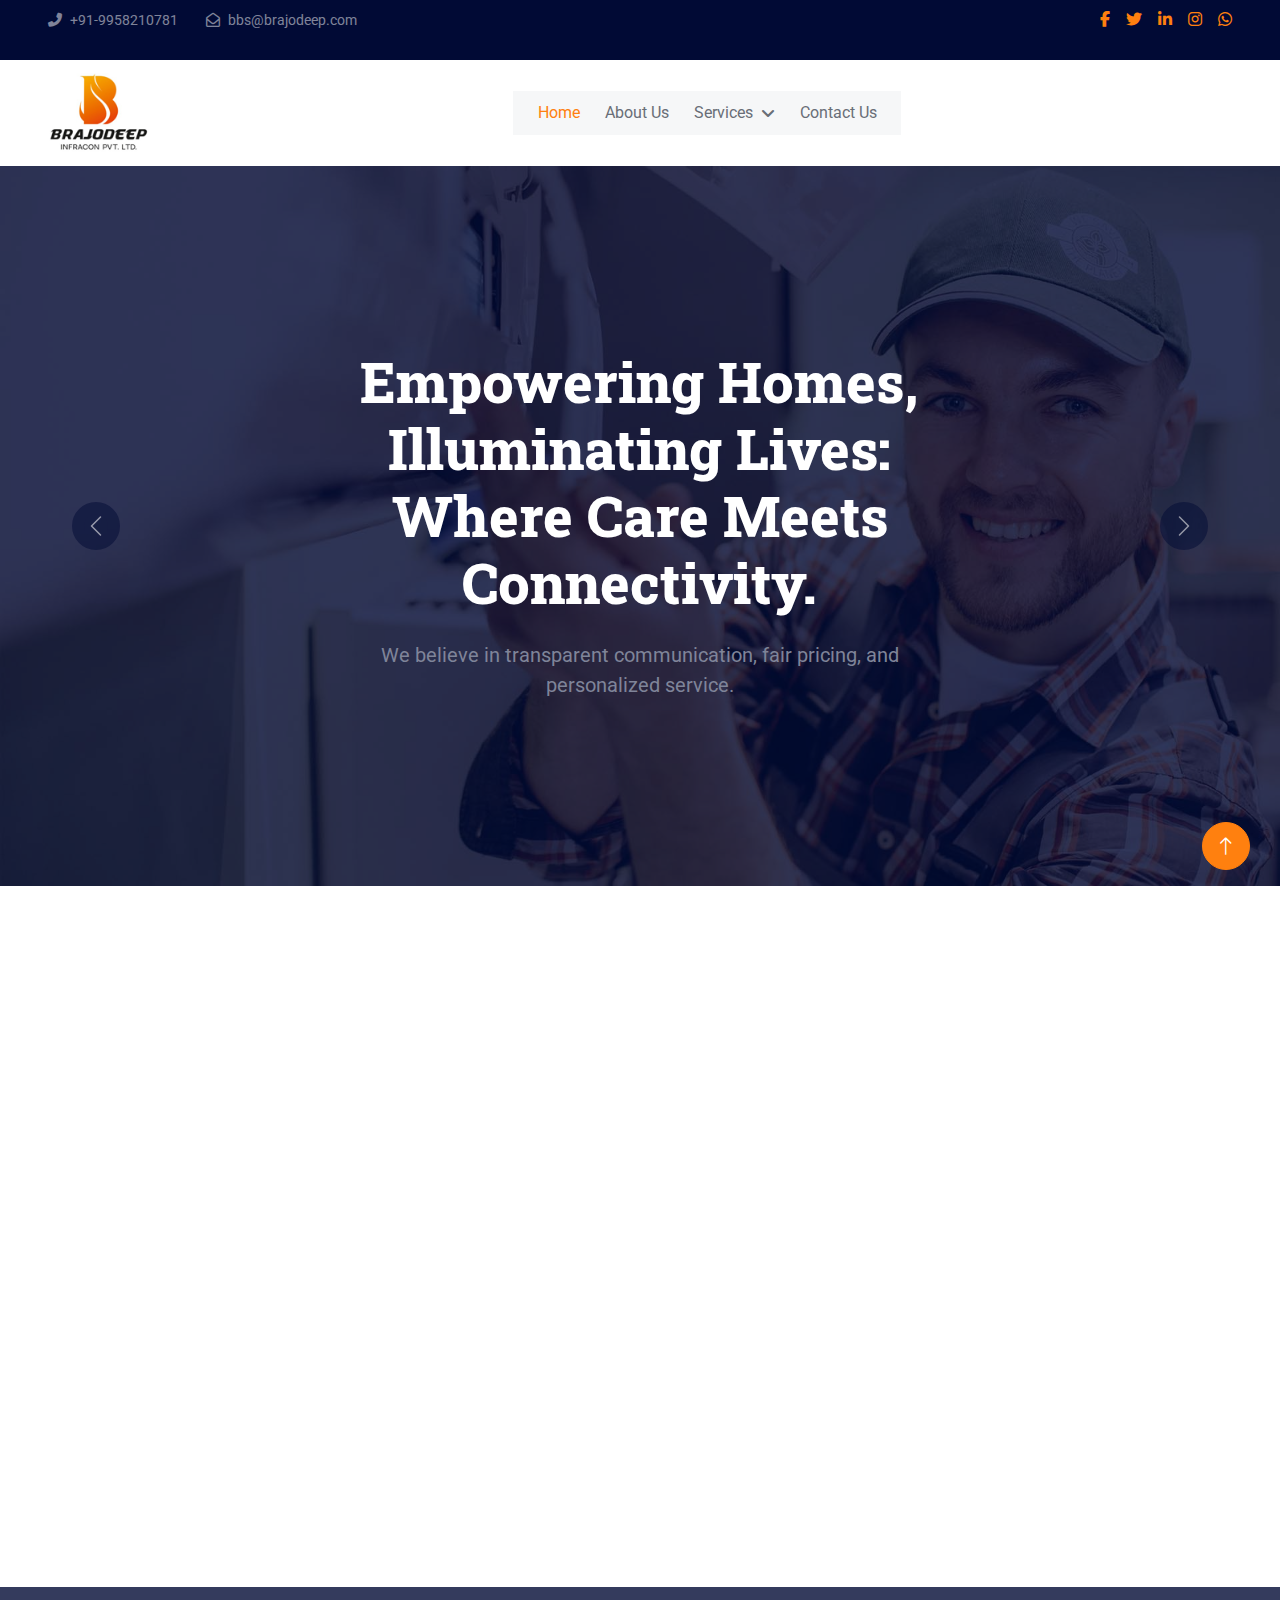
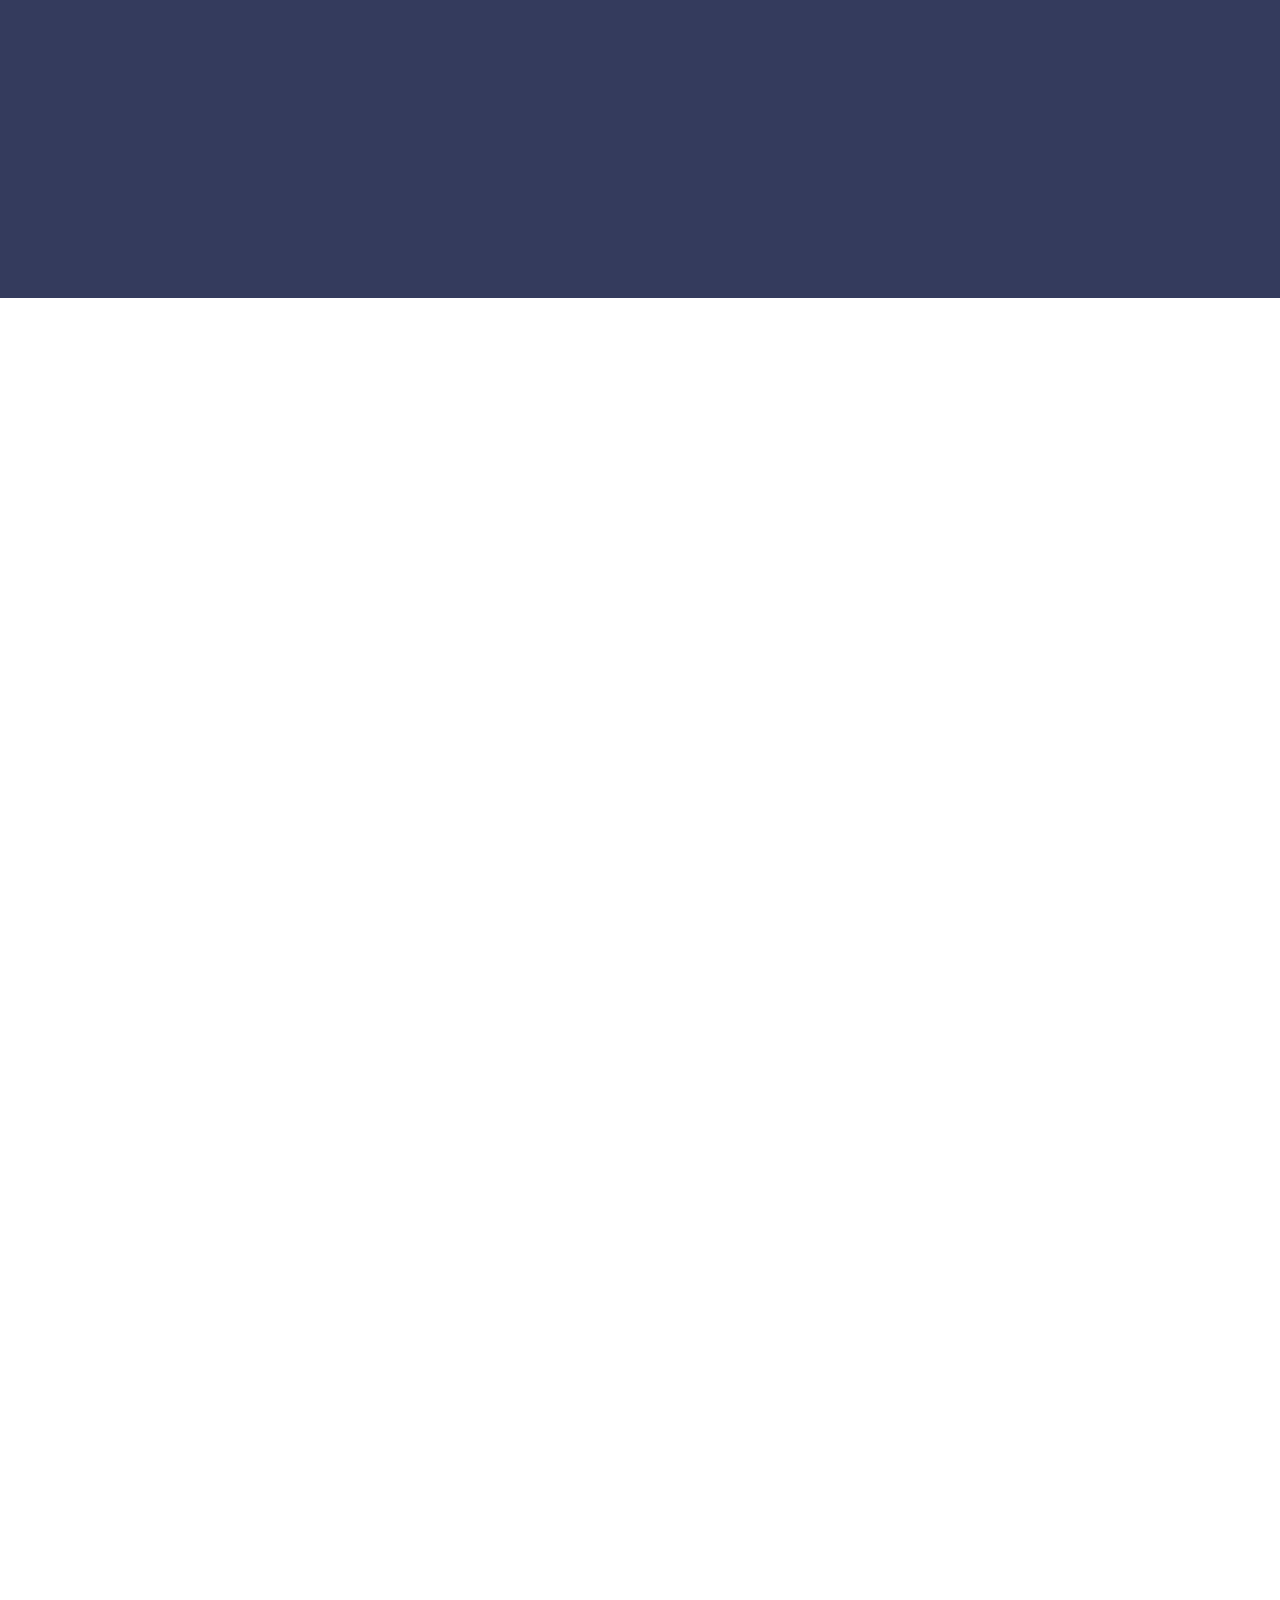
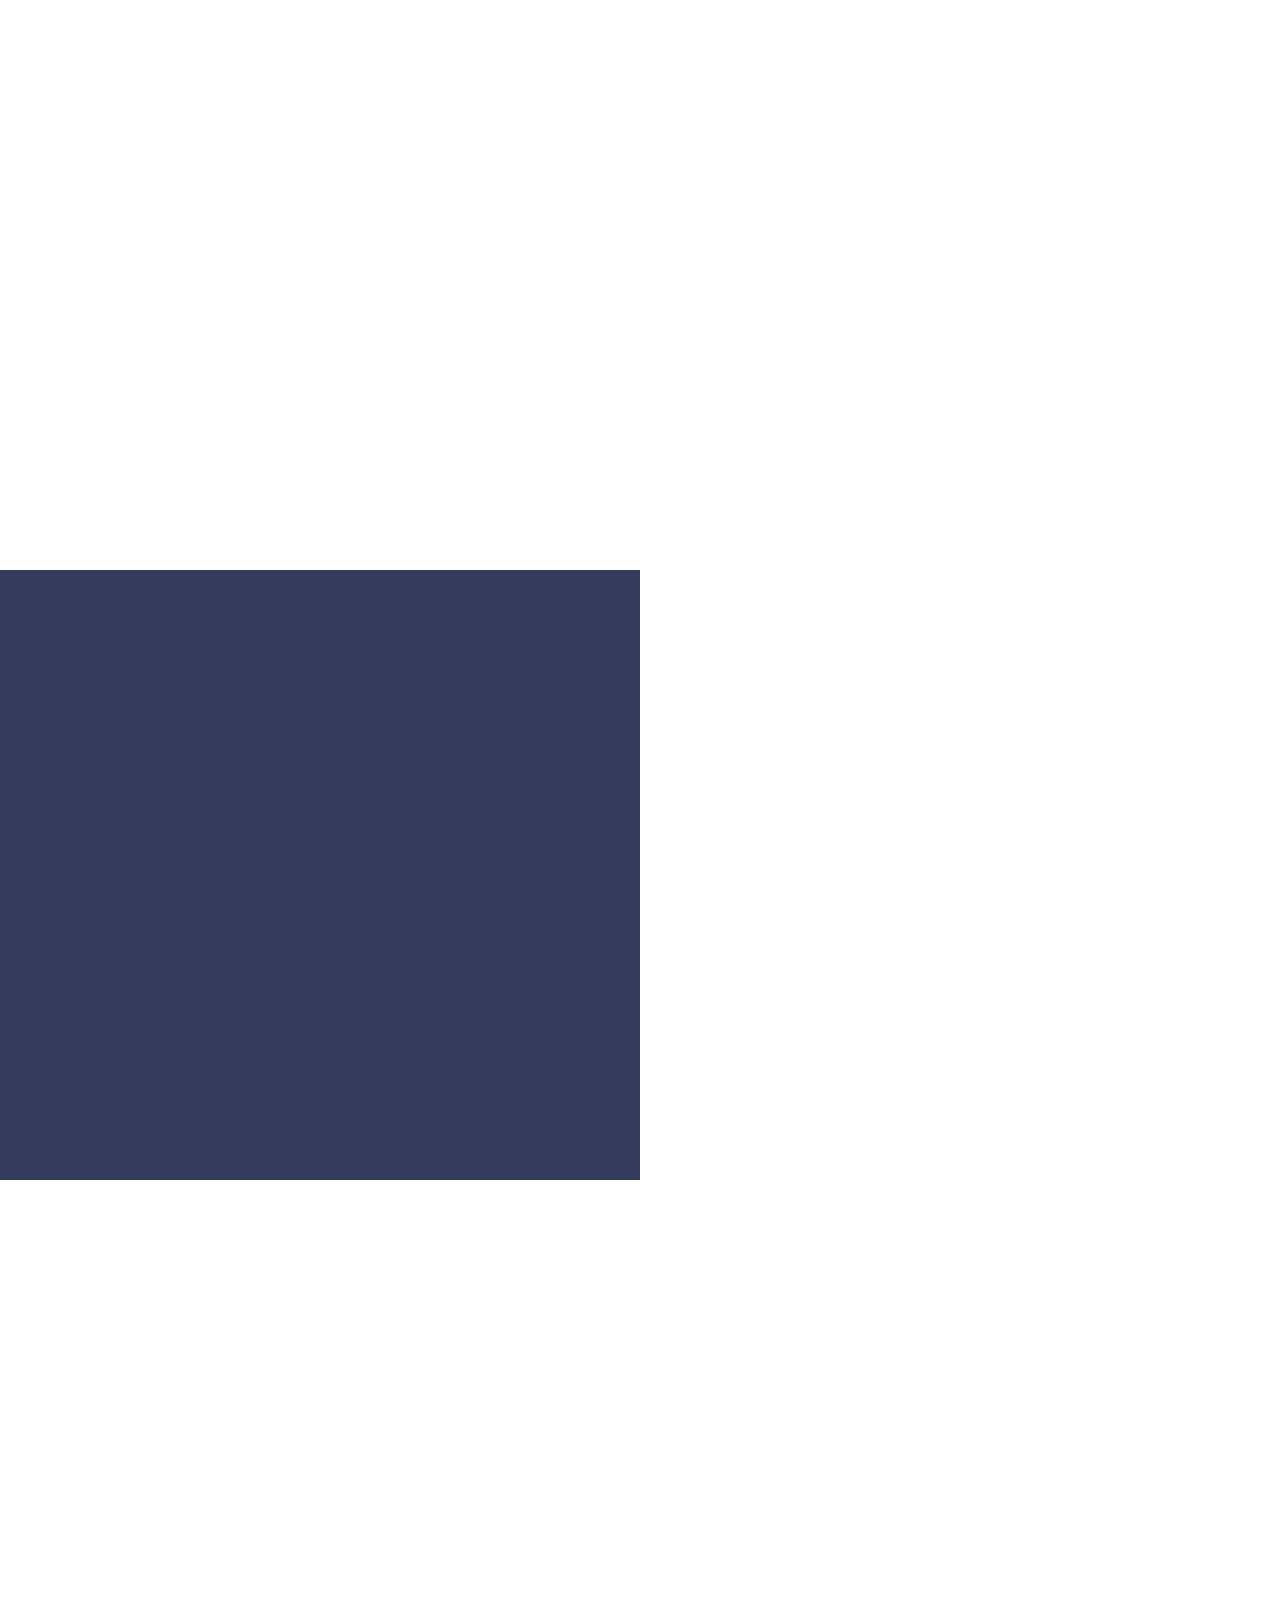
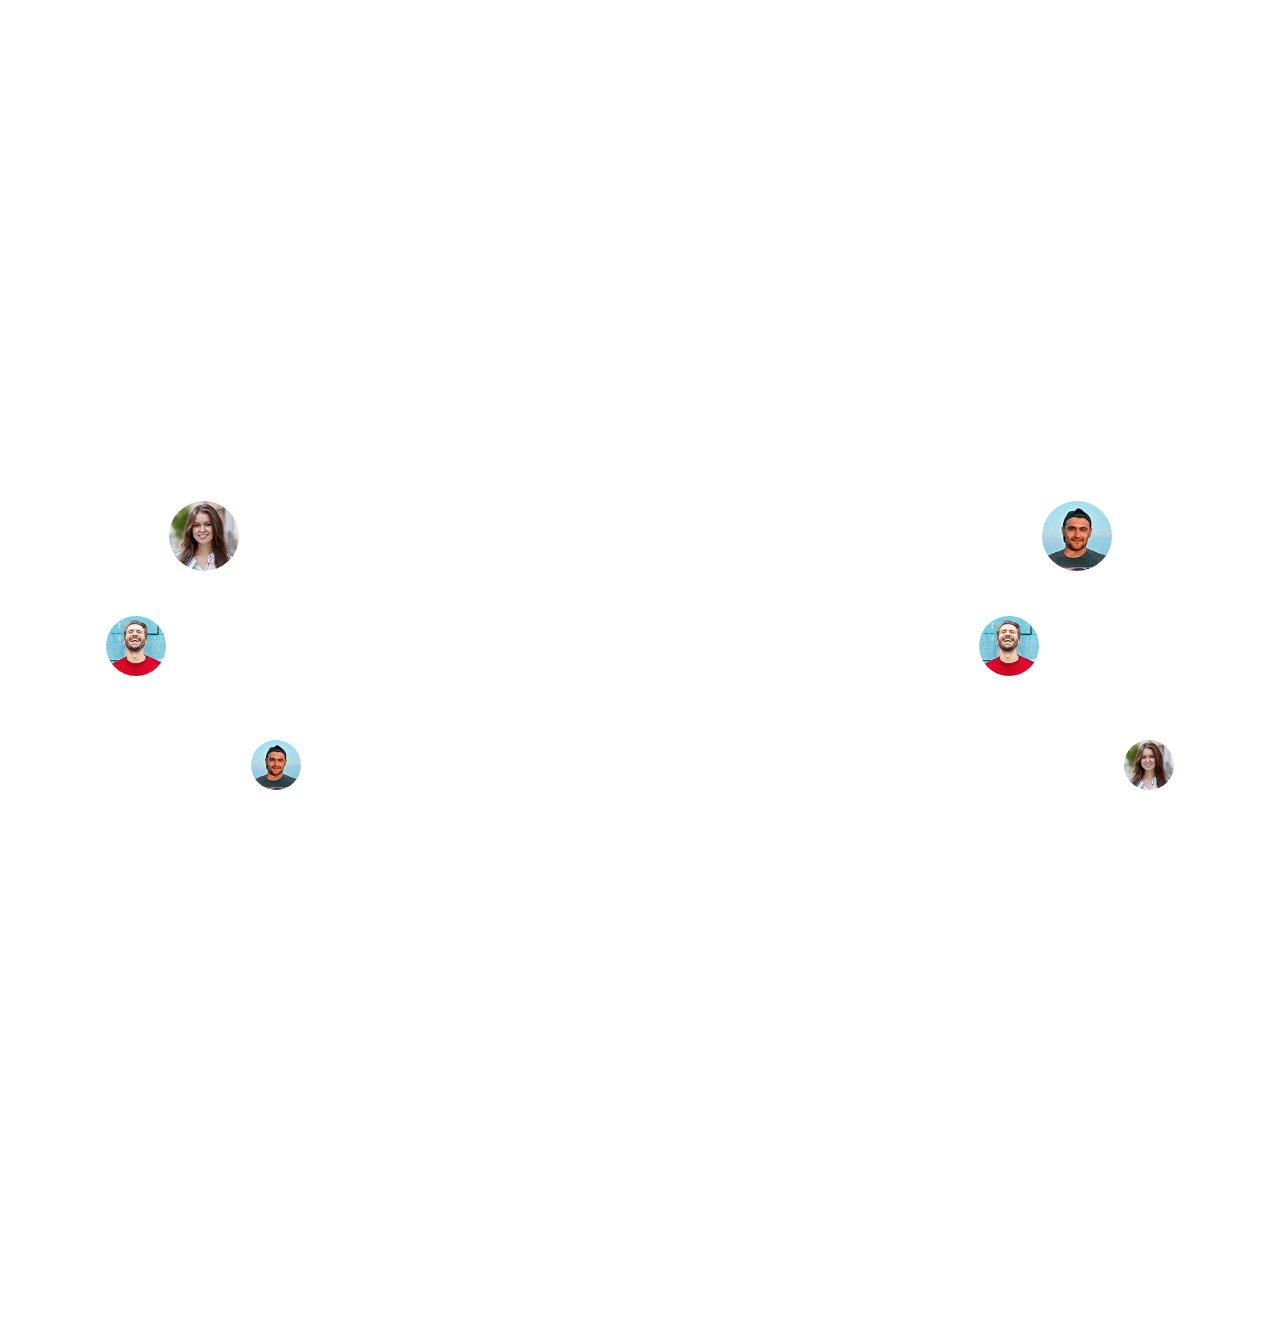
<file: index.html>
<!DOCTYPE html>
<html lang="en">

<head>
    <meta charset="utf-8">
    <title>Brajodeep - Infracon PVT.LTD</title>
    <meta content="width=device-width, initial-scale=1.0" name="viewport">
    <meta content="" name="keywords">
    <meta content="" name="description">

    <!-- Favicon -->
    <link href="img/favicon.ico" rel="icon">

    <!-- Google Web Fonts -->
    <link rel="preconnect" href="https://fonts.googleapis.com">
    <link rel="preconnect" href="https://fonts.gstatic.com" crossorigin>
    <link href="https://fonts.googleapis.com/css2?family=Roboto+Slab:wght@400;600;800&family=Roboto:wght@400;500;700&display=swap" rel="stylesheet"> 

    <!-- Icon Font Stylesheet -->
    <link href="https://cdnjs.cloudflare.com/ajax/libs/font-awesome/6.4.2/css/all.min.css" rel="stylesheet">
    <link href="https://cdn.jsdelivr.net/npm/bootstrap-icons@1.11.1/font/bootstrap-icons.css" rel="stylesheet">

    <!-- Libraries Stylesheet -->
    <link href="lib/animate/animate.min.css" rel="stylesheet">
    <link href="lib/owlcarousel/assets/owl.carousel.min.css" rel="stylesheet">

    <!-- Customized Bootstrap Stylesheet -->
    <link href="css/bootstrap.min.css" rel="stylesheet">

    <!-- Template Stylesheet -->
    <link href="css/style.css" rel="stylesheet">
</head>

<body>
    <!-- Spinner Start -->
    <div id="spinner" class="show bg-white position-fixed translate-middle w-100 vh-100 top-50 start-50 d-flex align-items-center justify-content-center">
        <div class="spinner-grow text-primary" role="status"></div>
    </div>
    <!-- Spinner End -->


    <!-- Topbar Start -->
    <div class="container-fluid bg-dark text-white-50 py-2 px-0 d-none d-lg-block">
        <div class="row gx-0 align-items-center">
            <div class="col-lg-7 px-5 text-start">
                <div class="h-100 d-inline-flex align-items-center me-4">
                    <small class="fa fa-phone-alt me-2"></small>
                    <small>+91-9958210781</small>
                </div>
                <div class="h-100 d-inline-flex align-items-center me-4">
                    <small class="far fa-envelope-open me-2"></small>
                    <small>bbs@brajodeep.com</small>
                </div>
            </div>
            <div class="col-lg-5 px-5 text-end">
                <ol class="breadcrumb justify-content-end mb-0">
                    <!-- <li class="breadcrumb-item"><a class="text-white-50 small" href="#">Home</a></li>
                    <li class="breadcrumb-item"><a class="text-white-50 small" href="#">Terms</a></li>
                    <li class="breadcrumb-item"><a class="text-white-50 small" href="#">Privacy</a></li>
                    <li class="breadcrumb-item"><a class="text-white-50 small" href="#">Support</a></li> -->
                    <a class="text-primary ms-3" href="https://www.facebook.com/"><i class="fab fa-facebook-f"></i></a>
                    <a class="text-primary ms-3" href="https://twitter.com/"><i class="fab fa-twitter"></i></a>
                    <a class="text-primary ms-3" href="https://www.linkedin.com/"><i class="fab fa-linkedin-in"></i></a>
                    <a class="text-primary ms-3" href="https://www.instagram.com/"><i class="fab fa-instagram"></i></a>
                    <a class="text-primary ms-3" href="https://web.whatsapp.com/"><i class="fab fa-whatsapp"></i></a>
                </ol>
            </div>
        </div>
    </div>
    <!-- Topbar End -->


    <!-- Navbar Start -->
    <nav class="navbar navbar-expand-lg bg-white navbar-light sticky-top px-4 px-lg-5">
        <!-- <a href="index.html" class="navbar-brand d-flex align-items-center"> -->
        <a href="index.html" class="navbar-brand align-items-center">
            <!-- <h1 class="m-0"><img class="img-fluid me-3" src="img/logo.png" alt=""></h1> -->
            <img class="img-fluid me-3" src="img/logo.png" alt="">
            <!-- <p style="font-size: medium;">Your Electronics, Our Expertise.</p> -->
        </a>
        <button type="button" class="navbar-toggler" data-bs-toggle="collapse" data-bs-target="#navbarCollapse">
            <span class="navbar-toggler-icon"></span>
        </button>
        <div class="collapse navbar-collapse" id="navbarCollapse">
            <div class="navbar-nav mx-auto bg-light pe-4 py-3 py-lg-0">
                <a href="index.html" class="nav-item nav-link active">Home</a>
                <a href="about.html" class="nav-item nav-link">About Us</a>
                <!-- <a href="service.html" class="nav-item nav-link">Our Services</a> -->
                <!-- <div class="nav-item dropdown">
                    <a href="#" class="nav-link dropdown-toggle" data-bs-toggle="dropdown">Services</a>
                    <div class="dropdown-menu bg-light m-0">
                        <a href="feature.html" class="dropdown-item">Features</a>
                        <a href="quote.html" class="dropdown-item">Free Quote</a>
                        <a href="team.html" class="dropdown-item">Our Team</a>
                        <a href="testimonial.html" class="dropdown-item">Testimonial</a>
                        <a href="404.html" class="dropdown-item">404 Page</a>
                        <a href="feature.html" class="dropdown-item">Electrical</a>
                        <a href="quote.html" class="dropdown-item">Air Conditioning Installation Repairing</a>
                        <a href="other.html" class="dropdown-item">Others</a>
                    </div>
                </div> -->
                
                <div class="nav-item dropdown">
                    <a href="#" class="nav-link dropdown-toggle" data-bs-toggle="dropdown">Services</a>
                    <div class="dropdown-menu bg-light border-0 m-0">
                        <a href="feature.html" class="dropdown-item">Electrical</a>
                        <a href="quote.html" class="dropdown-item">Air Conditioning Installation Repairing</a>
                        <a href="electronic.html" class="dropdown-item">Electronics</a>
                        <a href="home.html" class="dropdown-item">Home Care</a>
                    </div>
                </div>
                <a href="contact.html" class="nav-item nav-link">Contact Us</a>
            </div>
            <!-- <div class="h-100 d-lg-inline-flex align-items-center d-none">
                <a class="btn btn-square rounded-circle bg-light text-primary me-2" href=""><i class="fab fa-facebook-f"></i></a>
                <a class="btn btn-square rounded-circle bg-light text-primary me-2" href=""><i class="fab fa-twitter"></i></a>
                <a class="btn btn-square rounded-circle bg-light text-primary me-2" href=""><i class="fab fa-linkedin-in"></i></a>
                <a class="btn btn-square rounded-circle bg-light text-primary me-0" href=""><i class="fab fa-instagram"></i></a>
            </div> -->
        </div>
    </nav>
    <!-- Navbar End -->


    <!-- Carousel Start -->
    <div class="container-fluid p-0 mb-5">
        <div id="header-carousel" class="carousel slide" data-bs-ride="carousel">
            <div class="carousel-inner">
                <div class="carousel-item active">
                    <img class="w-100" src="img/carousel-1.jpg" alt="Image">
                    <div class="carousel-caption">
                        <div class="container">
                            <div class="row justify-content-center">
                                <div class="col-lg-7 pt-5">
                                    <h1 class="display-4 text-white mb-4 animated slideInDown">Empowering Homes, Illuminating Lives: Where Care Meets Connectivity.</h1>
                                    <p class="fs-5 text-body mb-4 pb-2 mx-sm-5 animated slideInDown">We believe in transparent communication, fair pricing, and personalized service.</p>
                                    <!-- <a href="" class="btn btn-primary py-3 px-5 animated slideInDown">Explore More</a> -->
                                </div>
                            </div>
                        </div>
                    </div>
                </div>
                <div class="carousel-item">
                    <img class="w-100" src="img/ban2.jpg" alt="Image">
                    <div class="carousel-caption">
                        <div class="container">
                            <div class="row justify-content-center">
                                <div class="col-lg-7 pt-5">
                                    <h1 class="display-4 text-white mb-4 animated slideInDown">Homecare with Heart, Electronics with Emotion: Your Comfort, Our Commitment.</h1>
                                    <p class="fs-5 text-body mb-4 pb-2 mx-sm-5 animated slideInDown">Our goal is not just functionality but a seamless integration of technology into the rhythm of your life.</p>
                                    <!-- <a href="" class="btn btn-primary py-3 px-5 animated slideInDown">Explore More</a> -->
                                </div>
                            </div>
                        </div>
                    </div>
                </div>
                <div class="carousel-item">
                    <img class="w-100" src="img/ban4.jpeg" alt="Image">
                    <div class="carousel-caption">
                        <div class="container">
                            <div class="row justify-content-center">
                                <div class="col-lg-7 pt-5">
                                    <h1 class="display-4 text-white mb-4 animated slideInDown">Beyond Repairs, We Restore Smiles: A Symphony of Care for Your Home and Devices.</h1>
                                    <p class="fs-5 text-body mb-4 pb-2 mx-sm-5 animated slideInDown">Envision a service experience where precision meets warmth, creating a symphony of care.</p>
                                    <!-- <a href="" class="btn btn-primary py-3 px-5 animated slideInDown">Explore More</a> -->
                                </div>
                            </div>
                        </div>
                    </div>
                </div>
            </div>
            <button class="carousel-control-prev" type="button" data-bs-target="#header-carousel"
                data-bs-slide="prev">
                <span class="carousel-control-prev-icon" aria-hidden="true"></span>
                <span class="visually-hidden">Previous</span>
            </button>
            <button class="carousel-control-next" type="button" data-bs-target="#header-carousel"
                data-bs-slide="next">
                <span class="carousel-control-next-icon" aria-hidden="true"></span>
                <span class="visually-hidden">Next</span>
            </button>
        </div>
    </div>
    <!-- Carousel End -->


    <!-- About Start -->
    <div class="container-xxl py-5">
        <div class="container">
            <div class="row g-5 align-items-center">
                <div class="col-lg-6 wow fadeInUp" data-wow-delay="0.5s">
                    <div class="h-100">
                        <h1 class="display-6 mb-5">About Us</h1>
                        <div class="row g-4 mb-4">
                            <div class="col-sm-6">
                                <div class="d-flex align-items-center">
                                    <img class="flex-shrink-0 me-3" src="img/icon/icon-07-primary.png" alt="">
                                    <h5 class="mb-0">Project Excellence</h5>
                                </div>
                            </div>
                            <div class="col-sm-6">
                                <div class="d-flex align-items-center">
                                    <img class="flex-shrink-0 me-3" src="img/icon/icon-09-primary.png" alt="">
                                    <h5 class="mb-0">Quality Services</h5>
                                </div>
                            </div>
                        </div>
                        <p class="mb-4">BRAJODEEP has the capability to transform residential/commercial into a true work of art. With an in-depth understanding of the client’s wants and needs. Every project is one of a kind, original and created with a huge passion for the extraordinary. We believe that to successfully accomplish a project there must be an in depth understanding of the clients final expectations. It is important to comprehend the client’s lifestyle and budget requirements.</p>
                        <div class="border-top mt-4 pt-4">
                            <div class="row">
                                <div class="col-sm-6">
                                    <div class="d-flex align-items-center">
                                        <div class="btn-lg-square bg-primary rounded-circle me-3">
                                            <i class="fa fa-phone-alt text-white"></i>
                                        </div>
                                        <h5 class="mb-0">+91-9958210781</h5>
                                    </div>
                                </div>
                                <div class="col-sm-6">
                                    <div class="d-flex align-items-center">
                                        <div class="btn-lg-square bg-primary rounded-circle me-3">
                                            <i class="fa fa-envelope text-white"></i>
                                        </div>
                                        <h5 class="mb-0">bbs@brajodeep.com</h5>
                                    </div>
                                </div>
                            </div>
                        </div>
                    </div>
                </div>
                <div class="col-lg-6">
                    <div class="row g-3">
                        <div class="col-6 text-end">
                            <img class="img-fluid w-75 wow zoomIn" data-wow-delay="0.1s" src="img/about-1.jpg" style="margin-top: 25%;">
                        </div>
                        <div class="col-6 text-start">
                            <img class="img-fluid w-100 wow zoomIn" data-wow-delay="0.3s" src="img/about3.jpg">
                        </div>
                        <div class="col-6 text-end">
                            <img class="img-fluid w-50 wow zoomIn" data-wow-delay="0.5s" src="img/about2.jpg">
                        </div>
                        <div class="col-6 text-start">
                            <img class="img-fluid w-75 wow zoomIn" data-wow-delay="0.7s" src="img/about4.jpg">
                        </div>
                    </div>
                </div>
            </div>
        </div>
    </div>
    <!-- About End -->


    <!-- Facts Start -->
    <div class="container-fluid facts my-5 py-5" data-parallax="scroll" data-image-src="img/carousel-1.jpg">
        <div class="container py-5">
            <div class="row g-5">
                <div class="col-sm-6 col-lg-3 wow fadeIn" data-wow-delay="0.1s">
                    <h1 class="display-4 text-white" data-toggle="counter-up">1234</h1>
                    <span class="text-primary">Happy Clients</span>
                </div>
                <div class="col-sm-6 col-lg-3 wow fadeIn" data-wow-delay="0.3s">
                    <h1 class="display-4 text-white" data-toggle="counter-up">1234</h1>
                    <span class="text-primary">Projects Succeed</span>
                </div>
                <div class="col-sm-6 col-lg-3 wow fadeIn" data-wow-delay="0.5s">
                    <h1 class="display-4 text-white" data-toggle="counter-up">1234</h1>
                    <span class="text-primary">Awards Achieved</span>
                </div>
                <div class="col-sm-6 col-lg-3 wow fadeIn" data-wow-delay="0.7s">
                    <h1 class="display-4 text-white" data-toggle="counter-up">1234</h1>
                    <span class="text-primary">Team Members</span>
                </div>
            </div>
        </div>
    </div>
    <!-- Facts End -->


    <!-- Features Start -->
    <div class="container-xxl py-5">
        <div class="container">
            <div class="row g-5">
                <div class="col-lg-6 wow fadeInUp" data-wow-delay="0.1s">
                    <h1 class="display-6 mb-5">Few Reasons Why People Choosing Us!</h1>
                    <p class="mb-5">Tempor erat elitr rebum at clita. Diam dolor diam ipsum sit. Aliqu diam amet diam et eos. Clita erat ipsum et lorem et sit, sed stet lorem sit clita duo justo magna dolore erat amet</p>
                    <div class="d-flex mb-5">
                        <div class="flex-shrink-0 btn-square bg-primary rounded-circle" style="width: 90px; height: 90px;">
                            <img class="img-fluid" src="img/icon/icon-08-light.png" alt="">
                        </div>
                        <div class="ms-4">
                            <h5 class="mb-3">Trusted Service Center</h5>
                            <span>Tempor erat elitr rebum at clita. Diam dolor diam ipsum sit. Aliqu diam amet diam et eos.</span>
                        </div>
                    </div>
                    <div class="d-flex mb-5">
                        <div class="flex-shrink-0 btn-square bg-primary rounded-circle" style="width: 90px; height: 90px;">
                            <img class="img-fluid" src="img/icon/icon-10-light.png" alt="">
                        </div>
                        <div class="ms-4">
                            <h5 class="mb-3">Reasonable Price</h5>
                            <span>Tempor erat elitr rebum at clita. Diam dolor diam ipsum sit. Aliqu diam amet diam et eos.</span>
                        </div>
                    </div>
                    <div class="d-flex mb-0">
                        <div class="flex-shrink-0 btn-square bg-primary rounded-circle" style="width: 90px; height: 90px;">
                            <img class="img-fluid" src="img/icon/icon-06-light.png" alt="">
                        </div>
                        <div class="ms-4">
                            <h5 class="mb-3">24/7 Supports</h5>
                            <span>Tempor erat elitr rebum at clita. Diam dolor diam ipsum sit. Aliqu diam amet diam et eos.</span>
                        </div>
                    </div>
                </div>
                <div class="col-lg-6 wow fadeInUp" data-wow-delay="0.5s">
                    <div class="position-relative rounded overflow-hidden h-100" style="min-height: 400px;">
                        <img class="position-absolute w-100 h-100" src="img/feature.jpg" alt="" style="object-fit: cover;">
                    </div>
                </div>
            </div>
        </div>
    </div>
    <!-- Features End -->


    <!-- Service Start -->
    <div class="container-xxl py-5">
        <div class="container">
            <div class="text-center mx-auto wow fadeInUp" data-wow-delay="0.1s" style="max-width: 500px;">
                <h1 class="display-6 mb-5">We Provide professional Heating & Cooling Services</h1>
            </div>
            <div class="row g-4 justify-content-center">
                <div class="col-lg-4 col-md-6 wow fadeInUp" data-wow-delay="0.1s">
                    <div class="service-item">
                        <img class="img-fluid" src="img/service-1.jpg" alt="">
                        <div class="d-flex align-items-center bg-light">
                            <div class="service-icon flex-shrink-0 bg-primary">
                                <img class="img-fluid" src="img/icon/icon-01-light.png" alt="">
                            </div>
                            <a class="h4 mx-4 mb-0" href="">AC Installation</a>
                        </div>
                    </div>
                </div>
                <div class="col-lg-4 col-md-6 wow fadeInUp" data-wow-delay="0.3s">
                    <div class="service-item">
                        <img class="img-fluid" src="img/service-2.jpg" alt="">
                        <div class="d-flex align-items-center bg-light">
                            <div class="service-icon flex-shrink-0 bg-primary">
                                <img class="img-fluid" src="img/icon/icon-02-light.png" alt="">
                            </div>
                            <a class="h4 mx-4 mb-0" href="">Cooling Services</a>
                        </div>
                    </div>
                </div>
                <div class="col-lg-4 col-md-6 wow fadeInUp" data-wow-delay="0.5s">
                    <div class="service-item">
                        <img class="img-fluid" src="img/service-3.jpg" alt="">
                        <div class="d-flex align-items-center bg-light">
                            <div class="service-icon flex-shrink-0 bg-primary">
                                <img class="img-fluid" src="img/icon/icon-03-light.png" alt="">
                            </div>
                            <a class="h4 mx-4 mb-0" href="">Heating Services</a>
                        </div>
                    </div>
                </div>
                <div class="col-lg-4 col-md-6 wow fadeInUp" data-wow-delay="0.1s">
                    <div class="service-item">
                        <img class="img-fluid" src="img/service-4.jpg" alt="">
                        <div class="d-flex align-items-center bg-light">
                            <div class="service-icon flex-shrink-0 bg-primary">
                                <img class="img-fluid" src="img/icon/icon-04-light.png" alt="">
                            </div>
                            <a class="h4 mx-4 mb-0" href="">Maintenance & Repair</a>
                        </div>
                    </div>
                </div>
                <div class="col-lg-4 col-md-6 wow fadeInUp" data-wow-delay="0.3s">
                    <div class="service-item">
                        <img class="img-fluid" src="img/service-5.jpg" alt="">
                        <div class="d-flex align-items-center bg-light">
                            <div class="service-icon flex-shrink-0 bg-primary">
                                <img class="img-fluid" src="img/icon/icon-05-light.png" alt="">
                            </div>
                            <a class="h4 mx-4 mb-0" href="">Indoor Air Quality</a>
                        </div>
                    </div>
                </div>
                <div class="col-lg-4 col-md-6 wow fadeInUp" data-wow-delay="0.5s">
                    <div class="service-item">
                        <img class="img-fluid" src="img/service-6.jpg" alt="">
                        <div class="d-flex align-items-center bg-light">
                            <div class="service-icon flex-shrink-0 bg-primary">
                                <img class="img-fluid" src="img/icon/icon-06-light.png" alt="">
                            </div>
                            <a class="h4 mx-4 mb-0" href="">Annual Inspections</a>
                        </div>
                    </div>
                </div>
            </div>
        </div>
    </div>
    <!-- Service End -->


    <!-- Quote Start -->
    <div class="container-fluid overflow-hidden my-5 px-lg-0">
        <div class="container quote px-lg-0">
            <div class="row g-0 mx-lg-0">
                <div class="col-lg-6 quote-text" data-parallax="scroll" data-image-src="img/carousel-1.jpg">
                    <div class="h-100 px-4 px-sm-5 ps-lg-0 wow fadeIn" data-wow-delay="0.1s">
                        <h1 class="text-white mb-4">For Individuals And Organisations</h1>
                        <p class="text-light mb-5">Tempor erat elitr rebum at clita. Diam dolor diam ipsum sit. Aliqu diam amet diam et eos. Clita erat ipsum et lorem et sit, sed stet lorem sit clita duo justo magna dolore erat amet</p>
                        <a href="" class="align-self-start btn btn-primary py-3 px-5">More Details</a>
                    </div>
                </div>
                <div class="col-lg-6 quote-form" data-parallax="scroll" data-image-src="img/carousel-2.jpg">
                    <div class="h-100 px-4 px-sm-5 pe-lg-0 wow fadeIn" data-wow-delay="0.5s">
                        <div class="bg-white p-4 p-sm-5">
                            <div class="row g-3">
                                <div class="col-sm-6">
                                    <div class="form-floating">
                                        <input type="text" class="form-control" id="gname" placeholder="Gurdian Name">
                                        <label for="gname">Your Name</label>
                                    </div>
                                </div>
                                <div class="col-sm-6">
                                    <div class="form-floating">
                                        <input type="email" class="form-control" id="gmail" placeholder="Gurdian Email">
                                        <label for="gmail">Your Email</label>
                                    </div>
                                </div>
                                <div class="col-sm-6">
                                    <div class="form-floating">
                                        <input type="text" class="form-control" id="cname" placeholder="Child Name">
                                        <label for="cname">Your Mobile</label>
                                    </div>
                                </div>
                                <div class="col-sm-6">
                                    <div class="form-floating">
                                        <input type="text" class="form-control" id="cage" placeholder="Child Age">
                                        <label for="cage">Service Type</label>
                                    </div>
                                </div>
                                <div class="col-12">
                                    <div class="form-floating">
                                        <textarea class="form-control" placeholder="Leave a message here" id="message" style="height: 80px"></textarea>
                                        <label for="message">Message</label>
                                    </div>
                                </div>
                                <div class="col-12">
                                    <button class="btn btn-primary py-3 px-5" type="submit">Get A Free Quote</button>
                                </div>
                            </div>
                        </div>
                    </div>
                </div>
            </div>
        </div>
    </div>
    <!-- Quote End -->


    <!-- Team Start -->
    <div class="container-xxl py-5">
        <div class="container">
            <div class="text-center mx-auto wow fadeInUp" data-wow-delay="0.1s" style="max-width: 500px;">
                <h1 class="display-6 mb-5">Meet Our Professional Team Members</h1>
            </div>
            <div class="row g-4">
                <div class="col-lg-3 col-md-6 wow fadeInUp" data-wow-delay="0.1s">
                    <div class="team-item">
                        <div class="team-img position-relative overflow-hidden">
                            <img class="img-fluid" src="img/team-1.jpg" alt="">
                            <div class="team-social">
                                <a class="btn btn-square btn-primary rounded-circle m-1" href=""><i class="fab fa-facebook-f"></i></a>
                                <a class="btn btn-square btn-primary rounded-circle m-1" href=""><i class="fab fa-twitter"></i></a>
                                <a class="btn btn-square btn-primary rounded-circle m-1" href=""><i class="fab fa-instagram"></i></a>
                            </div>
                        </div>
                        <div class="bg-light text-center p-4">
                            <h5>Full Name</h5>
                            <span class="text-primary">Designation</span>
                        </div>
                    </div>
                </div>
                <div class="col-lg-3 col-md-6 wow fadeInUp" data-wow-delay="0.3s">
                    <div class="team-item">
                        <div class="team-img position-relative overflow-hidden">
                            <img class="img-fluid" src="img/team-2.jpg" alt="">
                            <div class="team-social">
                                <a class="btn btn-square btn-primary rounded-circle m-1" href=""><i class="fab fa-facebook-f"></i></a>
                                <a class="btn btn-square btn-primary rounded-circle m-1" href=""><i class="fab fa-twitter"></i></a>
                                <a class="btn btn-square btn-primary rounded-circle m-1" href=""><i class="fab fa-instagram"></i></a>
                            </div>
                        </div>
                        <div class="bg-light text-center p-4">
                            <h5>Full Name</h5>
                            <span class="text-primary">Designation</span>
                        </div>
                    </div>
                </div>
                <div class="col-lg-3 col-md-6 wow fadeInUp" data-wow-delay="0.5s">
                    <div class="team-item">
                        <div class="team-img position-relative overflow-hidden">
                            <img class="img-fluid" src="img/team-3.jpg" alt="">
                            <div class="team-social">
                                <a class="btn btn-square btn-primary rounded-circle m-1" href=""><i class="fab fa-facebook-f"></i></a>
                                <a class="btn btn-square btn-primary rounded-circle m-1" href=""><i class="fab fa-twitter"></i></a>
                                <a class="btn btn-square btn-primary rounded-circle m-1" href=""><i class="fab fa-instagram"></i></a>
                            </div>
                        </div>
                        <div class="bg-light text-center p-4">
                            <h5>Full Name</h5>
                            <span class="text-primary">Designation</span>
                        </div>
                    </div>
                </div>
                <div class="col-lg-3 col-md-6 wow fadeInUp" data-wow-delay="0.7s">
                    <div class="team-item">
                        <div class="team-img position-relative overflow-hidden">
                            <img class="img-fluid" src="img/team-4.jpg" alt="">
                            <div class="team-social">
                                <a class="btn btn-square btn-primary rounded-circle m-1" href=""><i class="fab fa-facebook-f"></i></a>
                                <a class="btn btn-square btn-primary rounded-circle m-1" href=""><i class="fab fa-twitter"></i></a>
                                <a class="btn btn-square btn-primary rounded-circle m-1" href=""><i class="fab fa-instagram"></i></a>
                            </div>
                        </div>
                        <div class="bg-light text-center p-4">
                            <h5>Full Name</h5>
                            <span class="text-primary">Designation</span>
                        </div>
                    </div>
                </div>
            </div>
        </div>
    </div>
    <!-- Team End -->


    <!-- Testimonial Start -->
    <div class="container-xxl py-5">
        <div class="container">
            <div class="text-center mx-auto wow fadeInUp" data-wow-delay="0.1s" style="max-width: 500px;">
                <h1 class="display-6 mb-5">What They Say About Our Services</h1>
            </div>
            <div class="row g-5">
                <div class="col-lg-3 d-none d-lg-block">
                    <div class="testimonial-left h-100">
                        <img class="img-fluid animated pulse infinite" src="img/testimonial-1.jpg" alt="">
                        <img class="img-fluid animated pulse infinite" src="img/testimonial-2.jpg" alt="">
                        <img class="img-fluid animated pulse infinite" src="img/testimonial-3.jpg" alt="">
                    </div>
                </div>
                <div class="col-lg-6 wow fadeIn" data-wow-delay="0.5s">
                    <div class="owl-carousel testimonial-carousel">
                        <div class="testimonial-item text-center">
                            <img class="img-fluid mx-auto mb-4" src="img/testimonial-1.jpg" alt="">
                            <p class="fs-5">Dolores sed duo clita tempor justo dolor et stet lorem kasd labore dolore lorem ipsum. At lorem lorem magna ut et, nonumy et labore et tempor diam tempor erat.</p>
                            <h5>Client Name</h5>
                            <span>Profession</span>
                        </div>
                        <div class="testimonial-item text-center">
                            <img class="img-fluid mx-auto mb-4" src="img/testimonial-2.jpg" alt="">
                            <p class="fs-5">Dolores sed duo clita tempor justo dolor et stet lorem kasd labore dolore lorem ipsum. At lorem lorem magna ut et, nonumy et labore et tempor diam tempor erat.</p>
                            <h5>Client Name</h5>
                            <span>Profession</span>
                        </div>
                        <div class="testimonial-item text-center">
                            <img class="img-fluid mx-auto mb-4" src="img/testimonial-3.jpg" alt="">
                            <p class="fs-5">Dolores sed duo clita tempor justo dolor et stet lorem kasd labore dolore lorem ipsum. At lorem lorem magna ut et, nonumy et labore et tempor diam tempor erat.</p>
                            <h5>Client Name</h5>
                            <span>Profession</span>
                        </div>
                    </div>
                </div>
                <div class="col-lg-3 d-none d-lg-block">
                    <div class="testimonial-right h-100">
                        <img class="img-fluid animated pulse infinite" src="img/testimonial-1.jpg" alt="">
                        <img class="img-fluid animated pulse infinite" src="img/testimonial-2.jpg" alt="">
                        <img class="img-fluid animated pulse infinite" src="img/testimonial-3.jpg" alt="">
                    </div>
                </div>
            </div>
        </div>
    </div>
    <!-- Testimonial End -->


    <!-- Footer Start -->
    <div class="container-fluid bg-dark footer mt-5 pt-5 wow fadeIn" data-wow-delay="0.1s">
        <div class="container py-0">
            <div class="row g-5">
                <!-- <div class="col-md-6">
                    <h1 class="text-white mb-4"><img class="img-fluid me-3" src="img/icon/icon-02-light.png" alt="">Brajodeep</h1>
                    <span>Diam dolor diam ipsum sit. Aliqu diam amet diam et eos. Clita erat ipsum et lorem et sit, sed stet lorem sit clita. Diam dolor diam ipsum sit. Aliqu diam amet diam et eos. Clita erat ipsum et lorem et sit.</span>
                </div>
                <div class="col-md-6">
                    <h5 class="text-light mb-4">Newsletter</h5>
                    <p>Clita erat ipsum et lorem et sit, sed stet lorem sit clita.</p>
                    <div class="position-relative">
                        <input class="form-control bg-transparent w-100 py-3 ps-4 pe-5" type="text" placeholder="Your email">
                        <button type="button" class="btn btn-primary py-2 px-3 position-absolute top-0 end-0 mt-2 me-2">SignUp</button>
                    </div>
                </div> -->
                <div class="col-lg-3 col-md-6">
                    <h5 class="text-light mb-4">Get In Touch</h5>
                    <p><i class="fa fa-map-marker-alt me-3"></i>Head office - 662A, I-Block, Street No.-8,
                        Sangam Vihar New Delhi-110062.</p>
                    <p><i class="fa fa-phone-alt me-3"></i>+91-9958210781</p>
                    <p><i class="fa fa-envelope me-3"></i>bbs@brajodeep.com</p>
                </div>
                <div class="col-lg-3 col-md-6">
                    <h5 class="text-light mb-4">Our Services</h5>
                    <a class="btn btn-link" href="feature.html">Electrical</a>
                    <a class="btn btn-link" href="quote.html">AC Installation Repairing</a>
                    <a class="btn btn-link" href="electronic.html">Electronics</a>
                    <a class="btn btn-link" href="home.html">Home Care</a>
                </div>
                <div class="col-lg-3 col-md-6">
                    <h5 class="text-light mb-4">Quick Links</h5>
                    <a class="btn btn-link" href="about.html">About Us</a>
                    <a class="btn btn-link" href="contact.html">Contact Us</a>
                    <a class="btn btn-link" href="#">Our Services</a>
                    <a class="btn btn-link" href="">Terms & Condition</a>
                </div>
                <div class="col-lg-3 col-md-6">
                    <h5 class="text-light mb-4">Follow Us</h5>
                    <div class="d-flex">
                        <a class="btn btn-square rounded-circle me-1" href=""><i class="fab fa-twitter"></i></a>
                        <a class="btn btn-square rounded-circle me-1" href=""><i class="fab fa-facebook-f"></i></a>
                        <a class="btn btn-square rounded-circle me-1" href=""><i class="fab fa-youtube"></i></a>
                        <a class="btn btn-square rounded-circle me-1" href=""><i class="fab fa-linkedin-in"></i></a>
                    </div>
                </div>
            </div>
        </div>
        <div class="container-fluid copyright">
            <div class="container">
                <div class="row">
                    <div class="col-md-6 text-center text-md-start mb-3 mb-md-0">
                        &copy; <a href="https://www.swostitechnologies.com/">Swostitech Solutions</a>, All Right Reserved.
                    </div>
                    <div class="col-md-6 text-center text-md-end">
                        <!--/*** This template is free as long as you keep the footer author’s credit link/attribution link/backlink. If you'd like to use the template without the footer author’s credit link/attribution link/backlink, you can purchase the Credit Removal License from "https://htmlcodex.com/credit-removal". Thank you for your support. ***/-->
                        Designed By <a href="https://www.swostitechnologies.com/">Swostitech Solutions</a>  
                        <!-- Distributed by <a href="https://www.swostitechnologies.com/">ThemeWagon</a> -->
                    </div>
                </div>
            </div>
        </div>
    </div>
    <!-- Footer End -->


    <!-- Back to Top -->
    <a href="#" class="btn btn-lg btn-primary btn-lg-square rounded-circle back-to-top"><i class="bi bi-arrow-up"></i></a>


    <!-- JavaScript Libraries -->
    <script src="https://code.jquery.com/jquery-3.4.1.min.js"></script>
    <script src="https://cdn.jsdelivr.net/npm/bootstrap@5.0.0/dist/js/bootstrap.bundle.min.js"></script>
    <script src="lib/wow/wow.min.js"></script>
    <script src="lib/easing/easing.min.js"></script>
    <script src="lib/waypoints/waypoints.min.js"></script>
    <script src="lib/owlcarousel/owl.carousel.min.js"></script>
    <script src="lib/counterup/counterup.min.js"></script>
    <script src="lib/parallax/parallax.min.js"></script>

    <!-- Template Javascript -->
    <script src="js/main.js"></script>
</body>

</html>
</file>
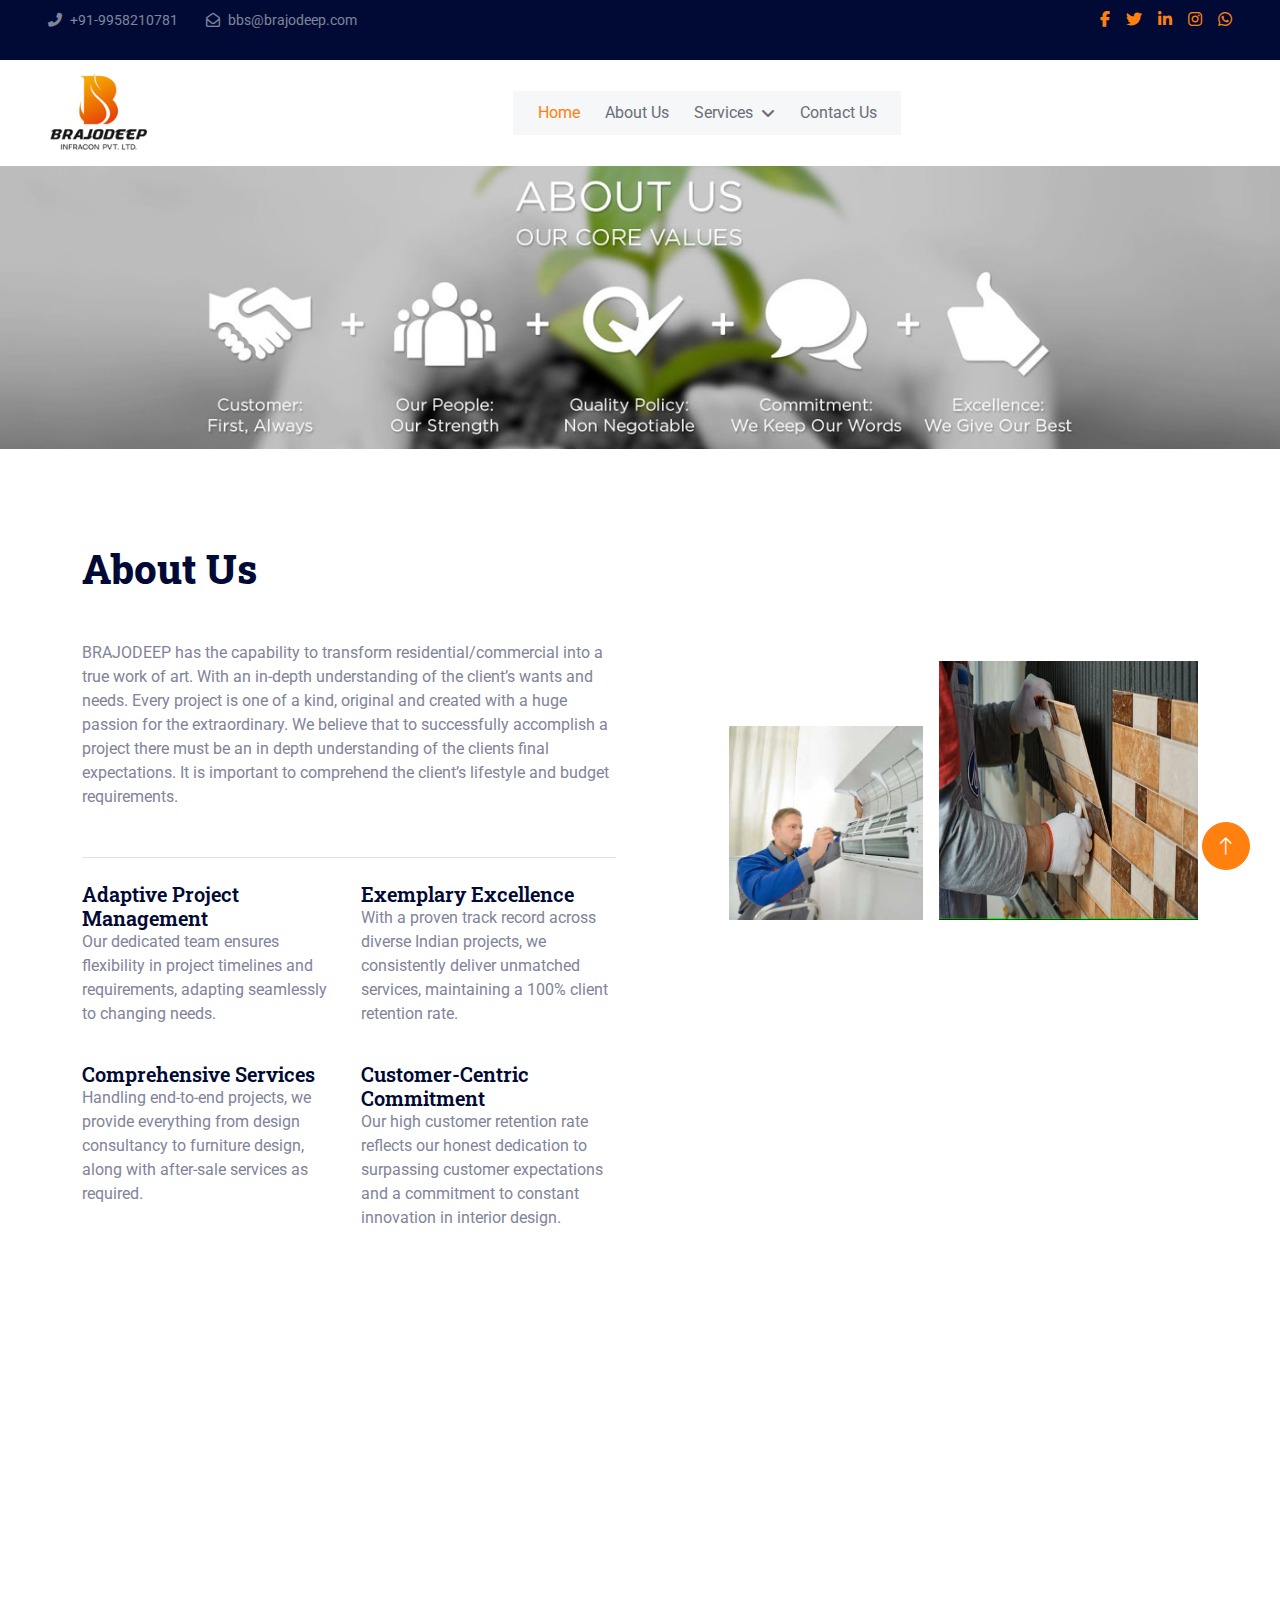
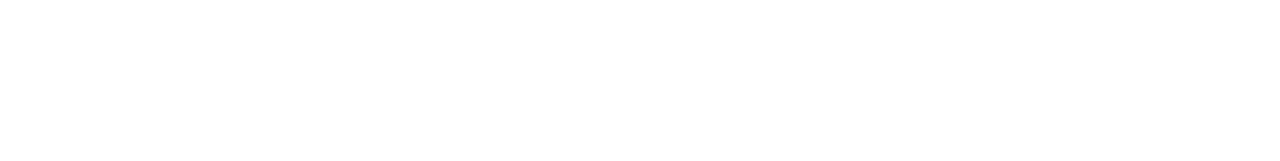
<file: about.html>
<!DOCTYPE html>
<html lang="en">

<head>
    <meta charset="utf-8">
    <title>Brajodeep - Infracon PVT.LTD</title>
    <meta content="width=device-width, initial-scale=1.0" name="viewport">
    <meta content="" name="keywords">
    <meta content="" name="description">

    <!-- Favicon -->
    <link href="img/favicon.ico" rel="icon">

    <!-- Google Web Fonts -->
    <link rel="preconnect" href="https://fonts.googleapis.com">
    <link rel="preconnect" href="https://fonts.gstatic.com" crossorigin>
    <link href="https://fonts.googleapis.com/css2?family=Roboto+Slab:wght@400;600;800&family=Roboto:wght@400;500;700&display=swap" rel="stylesheet"> 

    <!-- Icon Font Stylesheet -->
    <link href="https://cdnjs.cloudflare.com/ajax/libs/font-awesome/6.4.2/css/all.min.css" rel="stylesheet">
    <link href="https://cdn.jsdelivr.net/npm/bootstrap-icons@1.11.1/font/bootstrap-icons.css" rel="stylesheet">

    <!-- Libraries Stylesheet -->
    <link href="lib/animate/animate.min.css" rel="stylesheet">
    <link href="lib/owlcarousel/assets/owl.carousel.min.css" rel="stylesheet">

    <!-- Customized Bootstrap Stylesheet -->
    <link href="css/bootstrap.min.css" rel="stylesheet">

    <!-- Template Stylesheet -->
    <link href="css/style.css" rel="stylesheet">
</head>

<body>
    <!-- Spinner Start -->
    <div id="spinner" class="show bg-white position-fixed translate-middle w-100 vh-100 top-50 start-50 d-flex align-items-center justify-content-center">
        <div class="spinner-grow text-primary" role="status"></div>
    </div>
    <!-- Spinner End -->


    <!-- Topbar Start -->
    <div class="container-fluid bg-dark text-white-50 py-2 px-0 d-none d-lg-block">
        <div class="row gx-0 align-items-center">
            <div class="col-lg-7 px-5 text-start">
                <div class="h-100 d-inline-flex align-items-center me-4">
                    <small class="fa fa-phone-alt me-2"></small>
                    <small>+91-9958210781</small>
                </div>
                <div class="h-100 d-inline-flex align-items-center me-4">
                    <small class="far fa-envelope-open me-2"></small>
                    <small>bbs@brajodeep.com</small>
                </div>
            </div>
            <div class="col-lg-5 px-5 text-end">
                <ol class="breadcrumb justify-content-end mb-0">
                    <!-- <li class="breadcrumb-item"><a class="text-white-50 small" href="#">Home</a></li>
                    <li class="breadcrumb-item"><a class="text-white-50 small" href="#">Terms</a></li>
                    <li class="breadcrumb-item"><a class="text-white-50 small" href="#">Privacy</a></li>
                    <li class="breadcrumb-item"><a class="text-white-50 small" href="#">Support</a></li> -->
                    <a class="text-primary ms-3" href="https://www.facebook.com/"><i class="fab fa-facebook-f"></i></a>
                    <a class="text-primary ms-3" href="https://twitter.com/"><i class="fab fa-twitter"></i></a>
                    <a class="text-primary ms-3" href="https://www.linkedin.com/"><i class="fab fa-linkedin-in"></i></a>
                    <a class="text-primary ms-3" href="https://www.instagram.com/"><i class="fab fa-instagram"></i></a>
                    <a class="text-primary ms-3" href="https://web.whatsapp.com/"><i class="fab fa-whatsapp"></i></a>
                </ol>
            </div>
        </div>
    </div>
    <!-- Topbar End -->


    <!-- Navbar Start -->
    <nav class="navbar navbar-expand-lg bg-white navbar-light sticky-top px-4 px-lg-5">
        <!-- <a href="index.html" class="navbar-brand d-flex align-items-center"> -->
            <a href="index.html" class="navbar-brand align-items-center">
                <!-- <h1 class="m-0"><img class="img-fluid me-3" src="img/logo.png" alt=""></h1> -->
                <img class="img-fluid me-3" src="img/logo.png" alt="">
                <!-- <p style="font-size: medium;">Your Electronics, Our Expertise.</p> -->
            </a>
        <button type="button" class="navbar-toggler" data-bs-toggle="collapse" data-bs-target="#navbarCollapse">
            <span class="navbar-toggler-icon"></span>
        </button>
        <div class="collapse navbar-collapse" id="navbarCollapse">
            <div class="navbar-nav mx-auto bg-light pe-4 py-3 py-lg-0">
                <a href="index.html" class="nav-item nav-link active">Home</a>
                <a href="about.html" class="nav-item nav-link">About Us</a>
                <!-- <a href="service.html" class="nav-item nav-link">Our Services</a> -->
                <div class="nav-item dropdown">
                    <a href="#" class="nav-link dropdown-toggle" data-bs-toggle="dropdown">Services</a>
                    <div class="dropdown-menu bg-light border-0 m-0">
                        <a href="feature.html" class="dropdown-item">Electrical</a>
                        <a href="quote.html" class="dropdown-item">Air Conditioning Installation Repairing</a>
                        <a href="electronic.html" class="dropdown-item">Electronics</a>
                        <a href="home.html" class="dropdown-item">Home Care</a>
                    </div>
                  </div>
                <a href="contact.html" class="nav-item nav-link">Contact Us</a>
            </div>
            <!-- <div class="h-100 d-lg-inline-flex align-items-center d-none">
                <a class="btn btn-square rounded-circle bg-light text-primary me-2" href=""><i class="fab fa-facebook-f"></i></a>
                <a class="btn btn-square rounded-circle bg-light text-primary me-2" href=""><i class="fab fa-twitter"></i></a>
                <a class="btn btn-square rounded-circle bg-light text-primary me-2" href=""><i class="fab fa-linkedin-in"></i></a>
                <a class="btn btn-square rounded-circle bg-light text-primary me-0" href=""><i class="fab fa-instagram"></i></a>
            </div> -->
        </div>
    </nav>
    <!-- Navbar End -->


    <!-- Page Header Start -->
    <div class="container-fluid page-header1 py-5 mb-5 wow fadeIn" data-wow-delay="0.1s">
        <div class="container text-center py-5">
            <h1 class="display-4 text-white animated slideInDown mb-4">.</h1>
            <nav aria-label="breadcrumb animated slideInDown">
                <!-- <ol class="breadcrumb justify-content-center mb-0">
                    <li class="breadcrumb-item"><a href="#">Home</a></li>
                    <li class="breadcrumb-item"><a href="#">Pages</a></li>
                    <li class="breadcrumb-item active" aria-current="page">About</li>
                </ol> -->
            </nav>
        </div>
    </div>
    <!-- Page Header End -->


    <!-- About Start -->
    <div class="container-xxl py-5">
        <div class="container">
            <div class="row g-5 align-items-center">
                <div class="col-lg-6 wow fadeInUp" data-wow-delay="0.5s">
                    <div class="h-100">
                        <h1 class="display-6 mb-5">About Us</h1>
                        <div class="row g-4 mb-4">
                            <p class="mb-4">
                                BRAJODEEP has the capability to transform residential/commercial into a true work of art. With an in-depth understanding of the client’s wants and needs. Every project is one of a kind, original and created with a huge passion for the extraordinary. We believe that to successfully accomplish a project there must be an in depth understanding of the clients final expectations. It is important to comprehend the client’s lifestyle and budget requirements.                               
                            </p>
                        </div>
                        
                        <div class="border-top mt-4 pt-4">
                            <div class="row">
                                <div class="col-sm-6">
                                    <div class="align-items-center">
                                        <h5 class="mb-0">Adaptive Project Management</h5>
                                        <p>Our dedicated team ensures flexibility in project timelines and requirements, adapting seamlessly to changing needs.</p>
                                    </div>
                                </div>
                                <div class="col-sm-6">
                                    <div class="align-items-center">
                                        <h5 class="mb-0">Exemplary Excellence</h5>
                                        <p>With a proven track record across diverse Indian projects, we consistently deliver unmatched services, maintaining a 100% client retention rate.</p>
                                    </div>
                                </div>
                            </div>
                            <div class="row">
                                <div class="col-sm-6">
                                    <div class="align-items-center">
                                        <h5 class="mb-0">Comprehensive Services</h5>
                                        <p>Handling end-to-end projects, we provide everything from design consultancy to furniture design, along with after-sale services as required.</p>
                                    </div>
                                </div>
                                <div class="col-sm-6">
                                    <div class="align-items-center">
                                        <h5 class="mb-0">Customer-Centric Commitment</h5>
                                        <p>Our high customer retention rate reflects our honest dedication to surpassing customer expectations and a commitment to constant innovation in interior design.</p>
                                    </div>
                                </div>
                            </div>
                        </div>
                    </div>
                </div>
                <div class="col-lg-6">
                    <div class="row g-3">
                        <div class="col-6 text-end">
                            <img class="img-fluid w-75 wow zoomIn" data-wow-delay="0.1s" src="img/about-1.jpg" style="margin-top: 25%;">
                        </div>
                        <div class="col-6 text-start">
                            <img class="img-fluid w-100 wow zoomIn" data-wow-delay="0.3s" src="img/about3.jpg">
                        </div>
                        <div class="col-6 text-end">
                            <img class="img-fluid w-50 wow zoomIn" data-wow-delay="0.5s" src="img/about2.jpg">
                        </div>
                        <div class="col-6 text-start">
                            <img class="img-fluid w-75 wow zoomIn" data-wow-delay="0.7s" src="img/about4.jpg">
                        </div>
                    </div>
                </div>
            </div>
        </div>
    </div>
    <!-- About End -->


    <!-- Facts Start -->
    <!-- <div class="container-fluid facts my-5 py-5" data-parallax="scroll" data-image-src="img/carousel-1.jpg">
        <div class="container py-5">
            <div class="row g-5">
                <div class="col-sm-6 col-lg-3 wow fadeIn" data-wow-delay="0.1s">
                    <h1 class="display-4 text-white" data-toggle="counter-up">1234</h1>
                    <span class="text-primary">Happy Clients</span>
                </div>
                <div class="col-sm-6 col-lg-3 wow fadeIn" data-wow-delay="0.3s">
                    <h1 class="display-4 text-white" data-toggle="counter-up">1234</h1>
                    <span class="text-primary">Projects Succeed</span>
                </div>
                <div class="col-sm-6 col-lg-3 wow fadeIn" data-wow-delay="0.5s">
                    <h1 class="display-4 text-white" data-toggle="counter-up">1234</h1>
                    <span class="text-primary">Awards Achieved</span>
                </div>
                <div class="col-sm-6 col-lg-3 wow fadeIn" data-wow-delay="0.7s">
                    <h1 class="display-4 text-white" data-toggle="counter-up">1234</h1>
                    <span class="text-primary">Team Members</span>
                </div>
            </div>
        </div>
    </div> -->
    <!-- Facts End -->


    <!-- Team Start -->
    <!-- <div class="container-xxl py-5">
        <div class="container">
            <div class="text-center mx-auto wow fadeInUp" data-wow-delay="0.1s" style="max-width: 500px;">
                <h1 class="display-6 mb-5">Meet Our Professional Team Members</h1>
            </div>
            <div class="row g-4">
                <div class="col-lg-3 col-md-6 wow fadeInUp" data-wow-delay="0.1s">
                    <div class="team-item">
                        <div class="team-img position-relative overflow-hidden">
                            <img class="img-fluid" src="img/team-1.jpg" alt="">
                            <div class="team-social">
                                <a class="btn btn-square btn-primary rounded-circle m-1" href=""><i class="fab fa-facebook-f"></i></a>
                                <a class="btn btn-square btn-primary rounded-circle m-1" href=""><i class="fab fa-twitter"></i></a>
                                <a class="btn btn-square btn-primary rounded-circle m-1" href=""><i class="fab fa-instagram"></i></a>
                            </div>
                        </div>
                        <div class="bg-light text-center p-4">
                            <h5>Full Name</h5>
                            <span class="text-primary">Designation</span>
                        </div>
                    </div>
                </div>
                <div class="col-lg-3 col-md-6 wow fadeInUp" data-wow-delay="0.3s">
                    <div class="team-item">
                        <div class="team-img position-relative overflow-hidden">
                            <img class="img-fluid" src="img/team-2.jpg" alt="">
                            <div class="team-social">
                                <a class="btn btn-square btn-primary rounded-circle m-1" href=""><i class="fab fa-facebook-f"></i></a>
                                <a class="btn btn-square btn-primary rounded-circle m-1" href=""><i class="fab fa-twitter"></i></a>
                                <a class="btn btn-square btn-primary rounded-circle m-1" href=""><i class="fab fa-instagram"></i></a>
                            </div>
                        </div>
                        <div class="bg-light text-center p-4">
                            <h5>Full Name</h5>
                            <span class="text-primary">Designation</span>
                        </div>
                    </div>
                </div>
                <div class="col-lg-3 col-md-6 wow fadeInUp" data-wow-delay="0.5s">
                    <div class="team-item">
                        <div class="team-img position-relative overflow-hidden">
                            <img class="img-fluid" src="img/team-3.jpg" alt="">
                            <div class="team-social">
                                <a class="btn btn-square btn-primary rounded-circle m-1" href=""><i class="fab fa-facebook-f"></i></a>
                                <a class="btn btn-square btn-primary rounded-circle m-1" href=""><i class="fab fa-twitter"></i></a>
                                <a class="btn btn-square btn-primary rounded-circle m-1" href=""><i class="fab fa-instagram"></i></a>
                            </div>
                        </div>
                        <div class="bg-light text-center p-4">
                            <h5>Full Name</h5>
                            <span class="text-primary">Designation</span>
                        </div>
                    </div>
                </div>
                <div class="col-lg-3 col-md-6 wow fadeInUp" data-wow-delay="0.7s">
                    <div class="team-item">
                        <div class="team-img position-relative overflow-hidden">
                            <img class="img-fluid" src="img/team-4.jpg" alt="">
                            <div class="team-social">
                                <a class="btn btn-square btn-primary rounded-circle m-1" href=""><i class="fab fa-facebook-f"></i></a>
                                <a class="btn btn-square btn-primary rounded-circle m-1" href=""><i class="fab fa-twitter"></i></a>
                                <a class="btn btn-square btn-primary rounded-circle m-1" href=""><i class="fab fa-instagram"></i></a>
                            </div>
                        </div>
                        <div class="bg-light text-center p-4">
                            <h5>Full Name</h5>
                            <span class="text-primary">Designation</span>
                        </div>
                    </div>
                </div>
            </div>
        </div>
    </div> -->
    <!-- Team End -->


    <!-- Footer Start -->
    <div class="container-fluid bg-dark footer mt-5 pt-5 wow fadeIn" data-wow-delay="0.1s">
        <div class="container py-0">
            <div class="row g-5">
                <!-- <div class="col-md-6">
                    <h1 class="text-white mb-4"><img class="img-fluid me-3" src="img/icon/icon-02-light.png" alt="">Brajodeep</h1>
                    <span>Diam dolor diam ipsum sit. Aliqu diam amet diam et eos. Clita erat ipsum et lorem et sit, sed stet lorem sit clita. Diam dolor diam ipsum sit. Aliqu diam amet diam et eos. Clita erat ipsum et lorem et sit.</span>
                </div>
                <div class="col-md-6">
                    <h5 class="text-light mb-4">Newsletter</h5>
                    <p>Clita erat ipsum et lorem et sit, sed stet lorem sit clita.</p>
                    <div class="position-relative">
                        <input class="form-control bg-transparent w-100 py-3 ps-4 pe-5" type="text" placeholder="Your email">
                        <button type="button" class="btn btn-primary py-2 px-3 position-absolute top-0 end-0 mt-2 me-2">SignUp</button>
                    </div>
                </div> -->
                <div class="col-lg-3 col-md-6">
                    <h5 class="text-light mb-4">Get In Touch</h5>
                    <p><i class="fa fa-map-marker-alt me-3"></i>Head office - 662A, I-Block, Street No.-8,
                        Sangam Vihar New Delhi-110062.</p>
                    <p><i class="fa fa-phone-alt me-3"></i>+91-9958210781</p>
                    <p><i class="fa fa-envelope me-3"></i>bbs@brajodeep.com</p>
                </div>
                <div class="col-lg-3 col-md-6">
                    <h5 class="text-light mb-4">Our Services</h5>
                    <a class="btn btn-link" href="feature.html">Electrical</a>
                    <a class="btn btn-link" href="quote.html">AC Installation Repairing</a>
                    <a class="btn btn-link" href="electronic.html">Electronics</a>
                    <a class="btn btn-link" href="home.html">Home Care</a>
                </div>
                <div class="col-lg-3 col-md-6">
                    <h5 class="text-light mb-4">Quick Links</h5>
                    <a class="btn btn-link" href="about.html">About Us</a>
                    <a class="btn btn-link" href="contact.html">Contact Us</a>
                    <a class="btn btn-link" href="#">Our Services</a>
                    <a class="btn btn-link" href="">Terms & Condition</a>
                </div>
                <div class="col-lg-3 col-md-6">
                    <h5 class="text-light mb-4">Follow Us</h5>
                    <div class="d-flex">
                        <a class="btn btn-square rounded-circle me-1" href=""><i class="fab fa-twitter"></i></a>
                        <a class="btn btn-square rounded-circle me-1" href=""><i class="fab fa-facebook-f"></i></a>
                        <a class="btn btn-square rounded-circle me-1" href=""><i class="fab fa-youtube"></i></a>
                        <a class="btn btn-square rounded-circle me-1" href=""><i class="fab fa-linkedin-in"></i></a>
                    </div>
                </div>
            </div>
        </div>
        <div class="container-fluid copyright">
            <div class="container">
                <div class="row">
                    <div class="col-md-6 text-center text-md-start mb-3 mb-md-0">
                        &copy; <a href="https://www.swostitechnologies.com/">Swostitech Solutions</a>, All Right Reserved.
                    </div>
                    <div class="col-md-6 text-center text-md-end">
                        <!--/*** This template is free as long as you keep the footer author’s credit link/attribution link/backlink. If you'd like to use the template without the footer author’s credit link/attribution link/backlink, you can purchase the Credit Removal License from "https://htmlcodex.com/credit-removal". Thank you for your support. ***/-->
                        Designed By <a href="https://www.swostitechnologies.com/">Swostitech Solutions</a>  
                        <!-- Distributed by <a href="https://www.swostitechnologies.com/">ThemeWagon</a> -->
                    </div>
                </div>
            </div>
        </div>
    </div>
    <!-- Footer End -->


    <!-- Back to Top -->
    <a href="#" class="btn btn-lg btn-primary btn-lg-square rounded-circle back-to-top"><i class="bi bi-arrow-up"></i></a>


    <!-- JavaScript Libraries -->
    <script src="https://code.jquery.com/jquery-3.4.1.min.js"></script>
    <script src="https://cdn.jsdelivr.net/npm/bootstrap@5.0.0/dist/js/bootstrap.bundle.min.js"></script>
    <script src="lib/wow/wow.min.js"></script>
    <script src="lib/easing/easing.min.js"></script>
    <script src="lib/waypoints/waypoints.min.js"></script>
    <script src="lib/owlcarousel/owl.carousel.min.js"></script>
    <script src="lib/counterup/counterup.min.js"></script>
    <script src="lib/parallax/parallax.min.js"></script>

    <!-- Template Javascript -->
    <script src="js/main.js"></script>
</body>

</html>
</file>
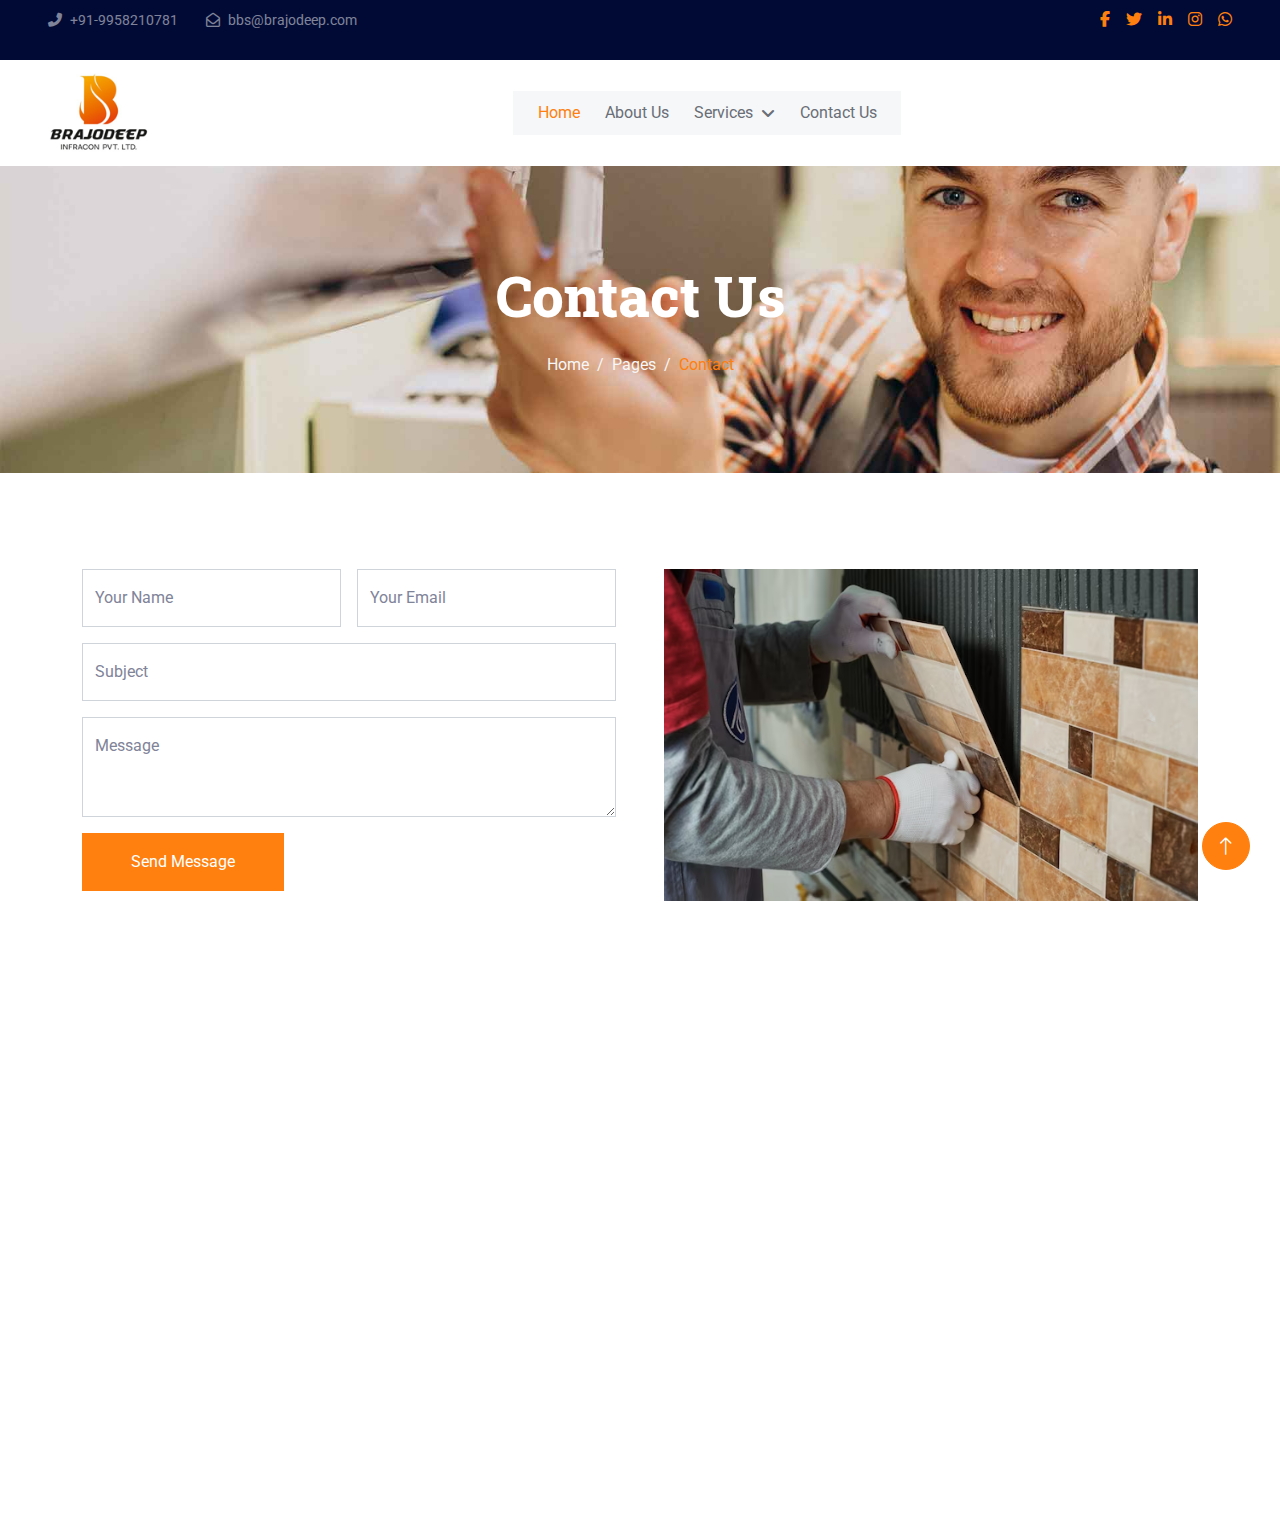
<file: contact.html>
<!DOCTYPE html>
<html lang="en">

<head>
    <meta charset="utf-8">
    <title>Brajodeep - Infracon PVT.LTD</title>
    <meta content="width=device-width, initial-scale=1.0" name="viewport">
    <meta content="" name="keywords">
    <meta content="" name="description">

    <!-- Favicon -->
    <link href="img/favicon.ico" rel="icon">

    <!-- Google Web Fonts -->
    <link rel="preconnect" href="https://fonts.googleapis.com">
    <link rel="preconnect" href="https://fonts.gstatic.com" crossorigin>
    <link href="https://fonts.googleapis.com/css2?family=Roboto+Slab:wght@400;600;800&family=Roboto:wght@400;500;700&display=swap" rel="stylesheet"> 

    <!-- Icon Font Stylesheet -->
    <link href="https://cdnjs.cloudflare.com/ajax/libs/font-awesome/6.4.2/css/all.min.css" rel="stylesheet">
    <link href="https://cdn.jsdelivr.net/npm/bootstrap-icons@1.11.1/font/bootstrap-icons.css" rel="stylesheet">

    <!-- Libraries Stylesheet -->
    <link href="lib/animate/animate.min.css" rel="stylesheet">
    <link href="lib/owlcarousel/assets/owl.carousel.min.css" rel="stylesheet">

    <!-- Customized Bootstrap Stylesheet -->
    <link href="css/bootstrap.min.css" rel="stylesheet">

    <!-- Template Stylesheet -->
    <link href="css/style.css" rel="stylesheet">
</head>

<body>
    <!-- Spinner Start -->
    <div id="spinner" class="show bg-white position-fixed translate-middle w-100 vh-100 top-50 start-50 d-flex align-items-center justify-content-center">
        <div class="spinner-grow text-primary" role="status"></div>
    </div>
    <!-- Spinner End -->


    <!-- Topbar Start -->
    <div class="container-fluid bg-dark text-white-50 py-2 px-0 d-none d-lg-block">
        <div class="row gx-0 align-items-center">
            <div class="col-lg-7 px-5 text-start">
                <div class="h-100 d-inline-flex align-items-center me-4">
                    <small class="fa fa-phone-alt me-2"></small>
                    <small>+91-9958210781</small>
                </div>
                <div class="h-100 d-inline-flex align-items-center me-4">
                    <small class="far fa-envelope-open me-2"></small>
                    <small>bbs@brajodeep.com</small>
                </div>
            </div>
            <div class="col-lg-5 px-5 text-end">
                <ol class="breadcrumb justify-content-end mb-0">
                    <!-- <li class="breadcrumb-item"><a class="text-white-50 small" href="#">Home</a></li>
                    <li class="breadcrumb-item"><a class="text-white-50 small" href="#">Terms</a></li>
                    <li class="breadcrumb-item"><a class="text-white-50 small" href="#">Privacy</a></li>
                    <li class="breadcrumb-item"><a class="text-white-50 small" href="#">Support</a></li> -->
                    <a class="text-primary ms-3" href="https://www.facebook.com/"><i class="fab fa-facebook-f"></i></a>
                    <a class="text-primary ms-3" href="https://twitter.com/"><i class="fab fa-twitter"></i></a>
                    <a class="text-primary ms-3" href="https://www.linkedin.com/"><i class="fab fa-linkedin-in"></i></a>
                    <a class="text-primary ms-3" href="https://www.instagram.com/"><i class="fab fa-instagram"></i></a>
                    <a class="text-primary ms-3" href="https://web.whatsapp.com/"><i class="fab fa-whatsapp"></i></a>
                </ol>
            </div>
        </div>
    </div>
    <!-- Topbar End -->


    <!-- Navbar Start -->
    <nav class="navbar navbar-expand-lg bg-white navbar-light sticky-top px-4 px-lg-5">
        <!-- <a href="index.html" class="navbar-brand d-flex align-items-center"> -->
            <a href="index.html" class="navbar-brand align-items-center">
                <!-- <h1 class="m-0"><img class="img-fluid me-3" src="img/logo.png" alt=""></h1> -->
                <img class="img-fluid me-3" src="img/logo.png" alt="">
                <!-- <p style="font-size: medium;">Your Electronics, Our Expertise.</p> -->
            </a>
        <button type="button" class="navbar-toggler" data-bs-toggle="collapse" data-bs-target="#navbarCollapse">
            <span class="navbar-toggler-icon"></span>
        </button>
        <div class="collapse navbar-collapse" id="navbarCollapse">
            <div class="navbar-nav mx-auto bg-light pe-4 py-3 py-lg-0">
                <a href="index.html" class="nav-item nav-link active">Home</a>
                <a href="about.html" class="nav-item nav-link">About Us</a>
                <!-- <a href="service.html" class="nav-item nav-link">Our Services</a> -->
                <div class="nav-item dropdown">
                    <a href="#" class="nav-link dropdown-toggle" data-bs-toggle="dropdown">Services</a>
                    <div class="dropdown-menu bg-light border-0 m-0">
                        <a href="feature.html" class="dropdown-item">Electrical</a>
                        <a href="quote.html" class="dropdown-item">Air Conditioning Installation Repairing</a>
                        <a href="electronic.html" class="dropdown-item">Electronics</a>
                        <a href="home.html" class="dropdown-item">Home Care</a>
                    </div>
                  </div>
                <a href="contact.html" class="nav-item nav-link">Contact Us</a>
            </div>
            <!-- <div class="h-100 d-lg-inline-flex align-items-center d-none">
                <a class="btn btn-square rounded-circle bg-light text-primary me-2" href=""><i class="fab fa-facebook-f"></i></a>
                <a class="btn btn-square rounded-circle bg-light text-primary me-2" href=""><i class="fab fa-twitter"></i></a>
                <a class="btn btn-square rounded-circle bg-light text-primary me-2" href=""><i class="fab fa-linkedin-in"></i></a>
                <a class="btn btn-square rounded-circle bg-light text-primary me-0" href=""><i class="fab fa-instagram"></i></a>
            </div> -->
        </div>
    </nav>
    <!-- Navbar End -->


    <!-- Page Header Start -->
    <div class="container-fluid page-header py-5 mb-5 wow fadeIn" data-wow-delay="0.1s">
        <div class="container text-center py-5">
            <h1 class="display-4 text-white animated slideInDown mb-4">Contact Us</h1>
            <nav aria-label="breadcrumb animated slideInDown">
                <ol class="breadcrumb justify-content-center mb-0">
                    <li class="breadcrumb-item"><a href="#">Home</a></li>
                    <li class="breadcrumb-item"><a href="#">Pages</a></li>
                    <li class="breadcrumb-item active" aria-current="page">Contact</li>
                </ol>
            </nav>
        </div>
    </div>
    <!-- Page Header End -->


    <!-- Contact Start -->
    <div class="container-xxl py-5">
        <div class="container">
            <div class="row g-5">
                <div class="col-lg-6 wow fadeIn" data-wow-delay="0.1s">
                    <!-- <h1 class="display-6 mb-5">If You Have Any Query, Please Contact Us</h1>
                    <p class="mb-4">The contact form is currently inactive. Get a functional and working contact form with Ajax & PHP in a few minutes. Just copy and paste the files, add a little code and you're done. <a href="https://htmlcodex.com/contact-form">Download Now</a>.</p> -->
                    <form>
                        <div class="row g-3">
                            <div class="col-md-6">
                                <div class="form-floating">
                                    <input type="text" class="form-control" id="name" placeholder="Your Name">
                                    <label for="name">Your Name</label>
                                </div>
                            </div>
                            <div class="col-md-6">
                                <div class="form-floating">
                                    <input type="email" class="form-control" id="email" placeholder="Your Email">
                                    <label for="email">Your Email</label>
                                </div>
                            </div>
                            <div class="col-12">
                                <div class="form-floating">
                                    <input type="text" class="form-control" id="subject" placeholder="Subject">
                                    <label for="subject">Subject</label>
                                </div>
                            </div>
                            <div class="col-12">
                                <div class="form-floating">
                                    <textarea class="form-control" placeholder="Leave a message here" id="message" style="height: 100px"></textarea>
                                    <label for="message">Message</label>
                                </div>
                            </div>
                            <div class="col-12">
                                <button class="btn btn-primary py-3 px-5" type="submit">Send Message</button>
                            </div>
                        </div>
                    </form>
                </div>
                <div class="col-lg-6 wow fadeIn" data-wow-delay="0.5s" style="min-height: 450px;">
                    <div class="position-relative overflow-hidden h-100">
                        <!-- <iframe class="position-relative w-100 h-100"
                        src="https://www.google.com/maps/embed?pb=!1m18!1m12!1m3!1d3001156.4288297426!2d-78.01371936852176!3d42.72876761954724!2m3!1f0!2f0!3f0!3m2!1i1024!2i768!4f13.1!3m3!1m2!1s0x4ccc4bf0f123a5a9%3A0xddcfc6c1de189567!2sNew%20York%2C%20USA!5e0!3m2!1sen!2sbd!4v1603794290143!5m2!1sen!2sbd"
                        frameborder="0" style="min-height: 450px; border:0;" allowfullscreen="" aria-hidden="false"
                        tabindex="0"></iframe> -->

                        <img class="img-fluid" src="img/ban3.jpg" alt="">

                    </div>
                </div>
            </div>
        </div>
    </div>
    <!-- Contact End -->


    <!-- Footer Start -->
    <div class="container-fluid bg-dark footer mt-5 pt-5 wow fadeIn" data-wow-delay="0.1s">
        <div class="container py-0">
            <div class="row g-5">
                <!-- <div class="col-md-6">
                    <h1 class="text-white mb-4"><img class="img-fluid me-3" src="img/icon/icon-02-light.png" alt="">Brajodeep</h1>
                    <span>Diam dolor diam ipsum sit. Aliqu diam amet diam et eos. Clita erat ipsum et lorem et sit, sed stet lorem sit clita. Diam dolor diam ipsum sit. Aliqu diam amet diam et eos. Clita erat ipsum et lorem et sit.</span>
                </div>
                <div class="col-md-6">
                    <h5 class="text-light mb-4">Newsletter</h5>
                    <p>Clita erat ipsum et lorem et sit, sed stet lorem sit clita.</p>
                    <div class="position-relative">
                        <input class="form-control bg-transparent w-100 py-3 ps-4 pe-5" type="text" placeholder="Your email">
                        <button type="button" class="btn btn-primary py-2 px-3 position-absolute top-0 end-0 mt-2 me-2">SignUp</button>
                    </div>
                </div> -->
                <div class="col-lg-3 col-md-6">
                    <h5 class="text-light mb-4">Get In Touch</h5>
                    <p><i class="fa fa-map-marker-alt me-3"></i>Head office - 662A, I-Block, Street No.-8,
                        Sangam Vihar New Delhi-110062.</p>
                    <p><i class="fa fa-phone-alt me-3"></i>+91-9958210781</p>
                    <p><i class="fa fa-envelope me-3"></i>bbs@brajodeep.com</p>
                </div>
                <div class="col-lg-3 col-md-6">
                    <h5 class="text-light mb-4">Our Services</h5>
                    <a class="btn btn-link" href="feature.html">Electrical</a>
                    <a class="btn btn-link" href="quote.html">AC Installation Repairing</a>
                    <a class="btn btn-link" href="electronic.html">Electronics</a>
                    <a class="btn btn-link" href="home.html">Home Care</a>
                </div>
                <div class="col-lg-3 col-md-6">
                    <h5 class="text-light mb-4">Quick Links</h5>
                    <a class="btn btn-link" href="about.html">About Us</a>
                    <a class="btn btn-link" href="contact.html">Contact Us</a>
                    <a class="btn btn-link" href="#">Our Services</a>
                    <a class="btn btn-link" href="">Terms & Condition</a>
                </div>
                <div class="col-lg-3 col-md-6">
                    <h5 class="text-light mb-4">Follow Us</h5>
                    <div class="d-flex">
                        <a class="btn btn-square rounded-circle me-1" href=""><i class="fab fa-twitter"></i></a>
                        <a class="btn btn-square rounded-circle me-1" href=""><i class="fab fa-facebook-f"></i></a>
                        <a class="btn btn-square rounded-circle me-1" href=""><i class="fab fa-youtube"></i></a>
                        <a class="btn btn-square rounded-circle me-1" href=""><i class="fab fa-linkedin-in"></i></a>
                    </div>
                </div>
            </div>
        </div>
        <div class="container-fluid copyright">
            <div class="container">
                <div class="row">
                    <div class="col-md-6 text-center text-md-start mb-3 mb-md-0">
                        &copy; <a href="https://www.swostitechnologies.com/">Swostitech Solutions</a>, All Right Reserved.
                    </div>
                    <div class="col-md-6 text-center text-md-end">
                        <!--/*** This template is free as long as you keep the footer author’s credit link/attribution link/backlink. If you'd like to use the template without the footer author’s credit link/attribution link/backlink, you can purchase the Credit Removal License from "https://htmlcodex.com/credit-removal". Thank you for your support. ***/-->
                        Designed By <a href="https://www.swostitechnologies.com/">Swostitech Solutions</a>  
                        <!-- Distributed by <a href="https://www.swostitechnologies.com/">ThemeWagon</a> -->
                    </div>
                </div>
            </div>
        </div>
    </div>
    <!-- Footer End -->


    <!-- Back to Top -->
    <a href="#" class="btn btn-lg btn-primary btn-lg-square rounded-circle back-to-top"><i class="bi bi-arrow-up"></i></a>


    <!-- JavaScript Libraries -->
    <script src="https://code.jquery.com/jquery-3.4.1.min.js"></script>
    <script src="https://cdn.jsdelivr.net/npm/bootstrap@5.0.0/dist/js/bootstrap.bundle.min.js"></script>
    <script src="lib/wow/wow.min.js"></script>
    <script src="lib/easing/easing.min.js"></script>
    <script src="lib/waypoints/waypoints.min.js"></script>
    <script src="lib/owlcarousel/owl.carousel.min.js"></script>
    <script src="lib/counterup/counterup.min.js"></script>
    <script src="lib/parallax/parallax.min.js"></script>

    <!-- Template Javascript -->
    <script src="js/main.js"></script>
</body>

</html>
</file>
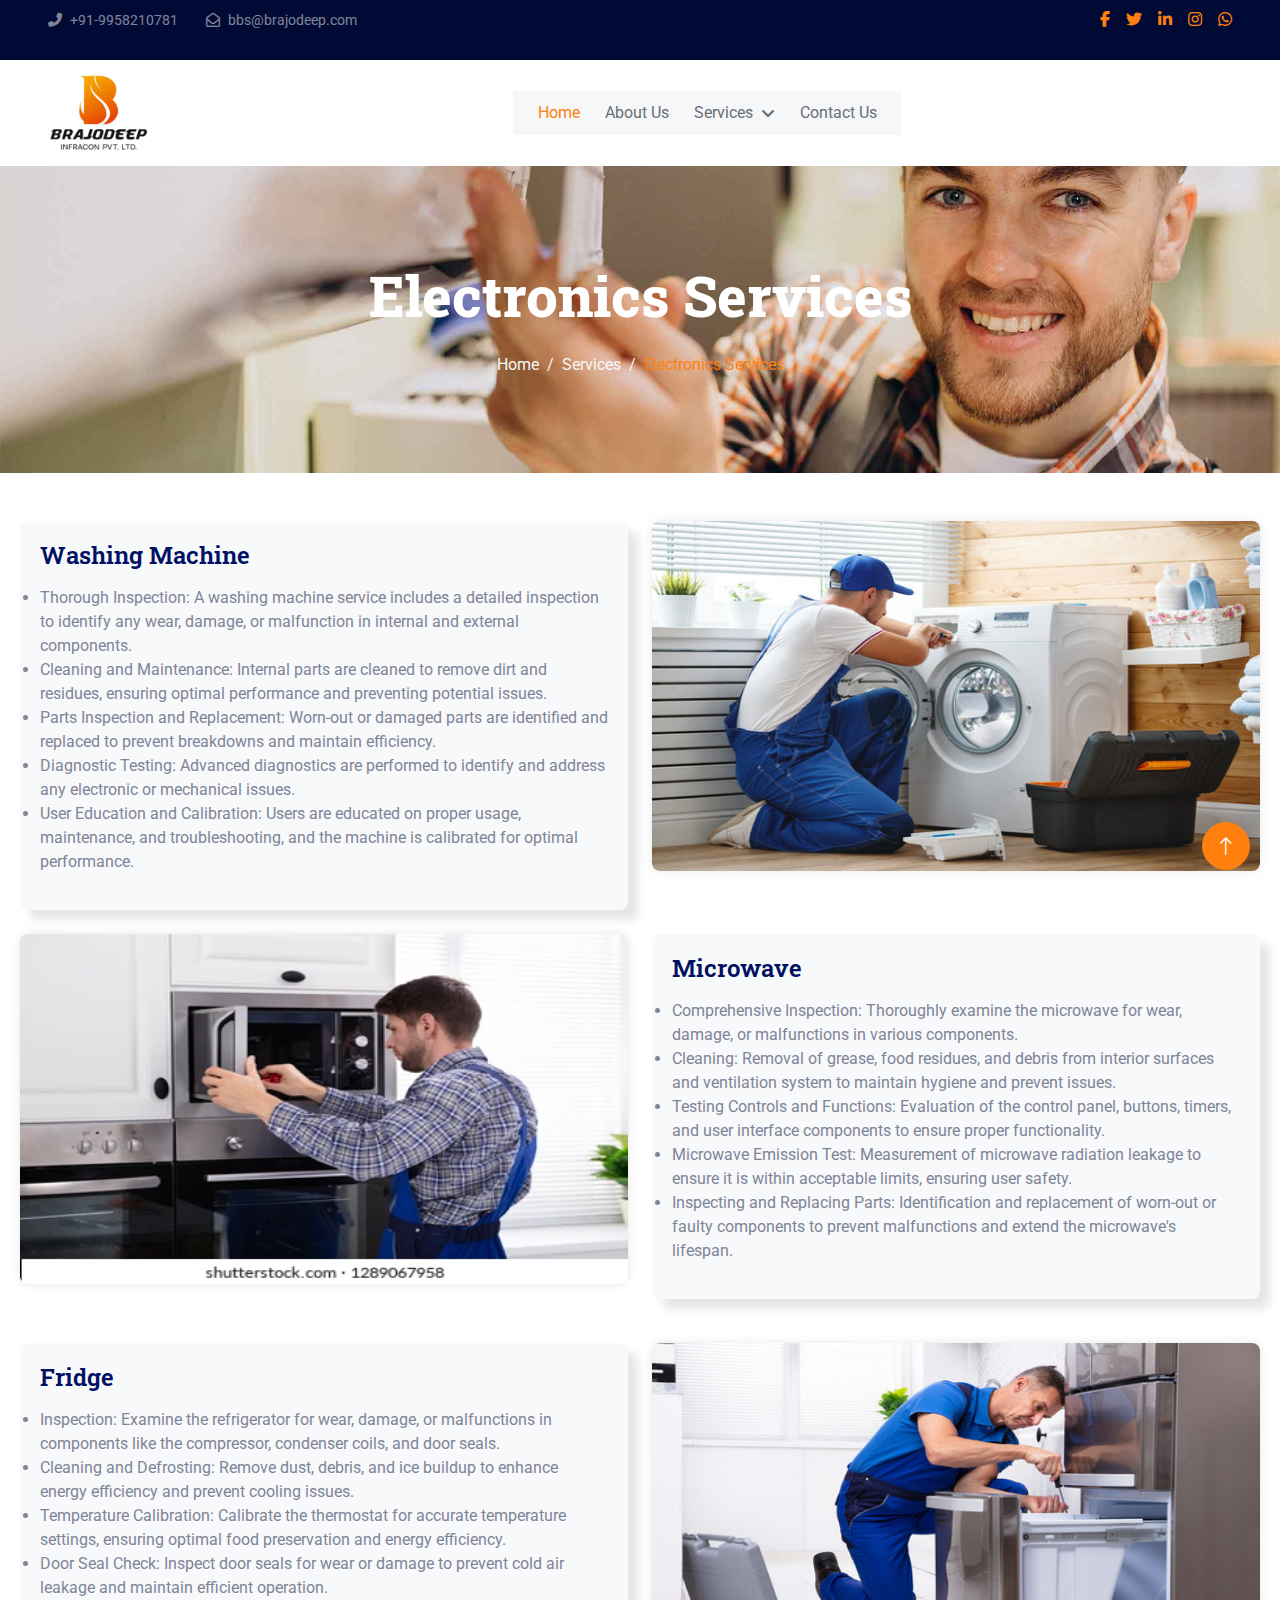
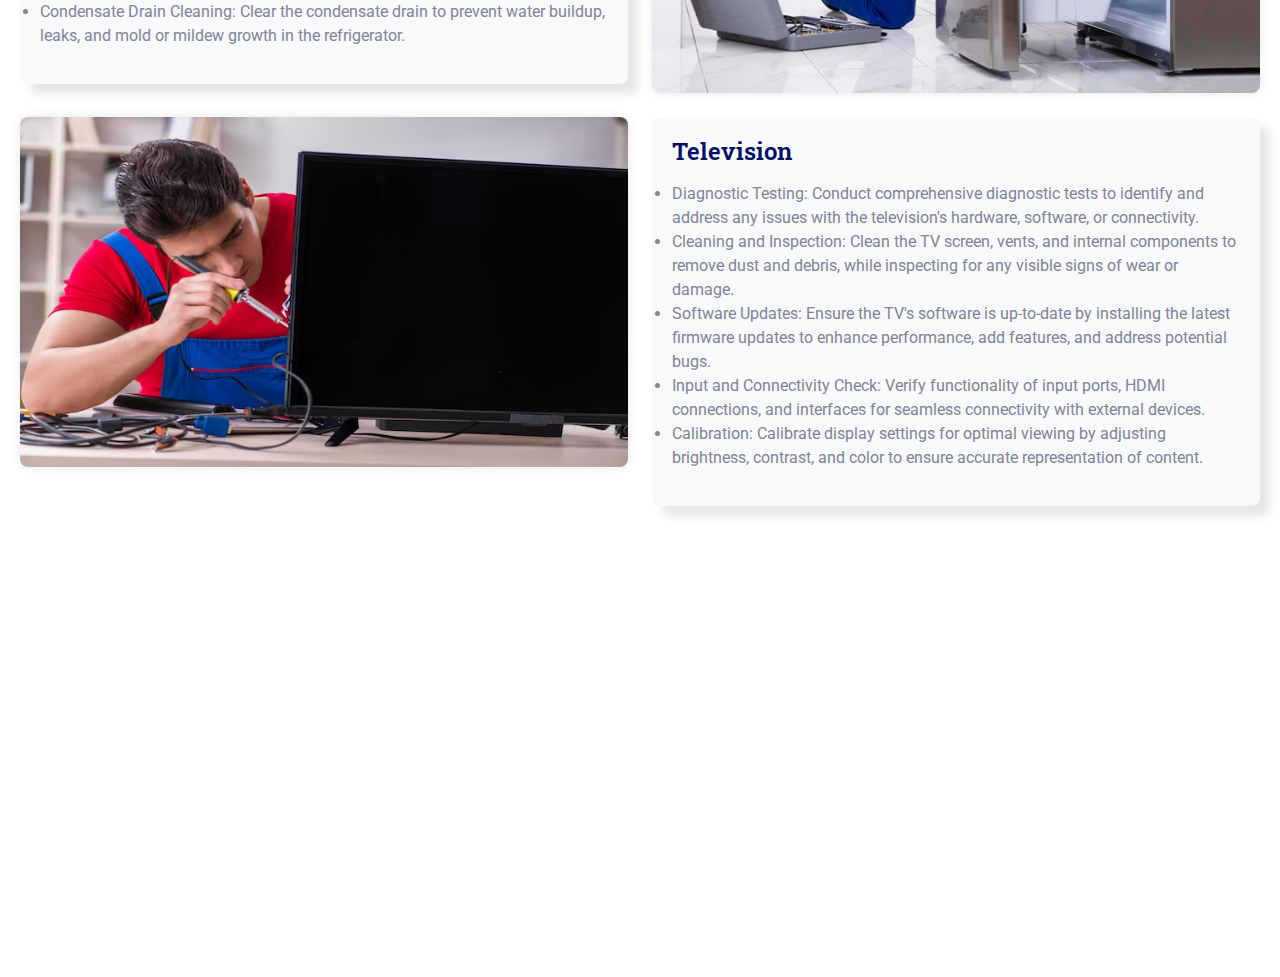
<file: electronic.html>
<!DOCTYPE html>
<html lang="en">

<head>
  <meta charset="utf-8">
  <title>Brajodeep - Infracon PVT.LTD</title>
  <meta content="width=device-width, initial-scale=1.0" name="viewport">
  <meta content="" name="keywords">
  <meta content="" name="description">

  <!-- Favicon -->
  <link href="img/favicon.ico" rel="icon">

  <!-- Google Web Fonts -->
  <link rel="preconnect" href="https://fonts.googleapis.com">
  <link rel="preconnect" href="https://fonts.gstatic.com" crossorigin>
  <link href="https://fonts.googleapis.com/css2?family=Roboto+Slab:wght@400;600;800&family=Roboto:wght@400;500;700&display=swap" rel="stylesheet"> 

  <!-- Icon Font Stylesheet -->
  <link href="https://cdnjs.cloudflare.com/ajax/libs/font-awesome/6.4.2/css/all.min.css" rel="stylesheet">
  <link href="https://cdn.jsdelivr.net/npm/bootstrap-icons@1.11.1/font/bootstrap-icons.css" rel="stylesheet">

  <!-- Libraries Stylesheet -->
  <link href="lib/animate/animate.min.css" rel="stylesheet">
  <link href="lib/owlcarousel/assets/owl.carousel.min.css" rel="stylesheet">

  <!-- Customized Bootstrap Stylesheet -->
  <link href="css/bootstrap.min.css" rel="stylesheet">

  <!-- Template Stylesheet -->
  <link href="css/style.css" rel="stylesheet">
</head>

<body>
  <!-- Spinner Start -->
  <div id="spinner" class="show bg-white position-fixed translate-middle w-100 vh-100 top-50 start-50 d-flex align-items-center justify-content-center">
      <div class="spinner-grow text-primary" role="status"></div>
  </div>
  <!-- Spinner End -->


  <!-- Topbar Start -->
  <div class="container-fluid bg-dark text-white-50 py-2 px-0 d-none d-lg-block">
      <div class="row gx-0 align-items-center">
        <div class="col-lg-7 px-5 text-start">
          <div class="h-100 d-inline-flex align-items-center me-4">
              <small class="fa fa-phone-alt me-2"></small>
              <small>+91-9958210781</small>
          </div>
          <div class="h-100 d-inline-flex align-items-center me-4">
              <small class="far fa-envelope-open me-2"></small>
              <small>bbs@brajodeep.com</small>
          </div>
      </div>
          <div class="col-lg-5 px-5 text-end">
              <ol class="breadcrumb justify-content-end mb-0">
                  <!-- <li class="breadcrumb-item"><a class="text-white-50 small" href="#">Home</a></li>
                  <li class="breadcrumb-item"><a class="text-white-50 small" href="#">Terms</a></li>
                  <li class="breadcrumb-item"><a class="text-white-50 small" href="#">Privacy</a></li>
                  <li class="breadcrumb-item"><a class="text-white-50 small" href="#">Support</a></li> -->
                  <a class="text-primary ms-3" href="https://www.facebook.com/"><i class="fab fa-facebook-f"></i></a>
                  <a class="text-primary ms-3" href="https://twitter.com/"><i class="fab fa-twitter"></i></a>
                  <a class="text-primary ms-3" href="https://www.linkedin.com/"><i class="fab fa-linkedin-in"></i></a>
                  <a class="text-primary ms-3" href="https://www.instagram.com/"><i class="fab fa-instagram"></i></a>
                  <a class="text-primary ms-3" href="https://web.whatsapp.com/"><i class="fab fa-whatsapp"></i></a>
              </ol>
          </div>
      </div>
  </div>
  <!-- Topbar End -->


  <!-- Navbar Start -->
  <nav class="navbar navbar-expand-lg bg-white navbar-light sticky-top px-4 px-lg-5">
      <!-- <a href="index.html" class="navbar-brand d-flex align-items-center"> -->
        <a href="index.html" class="navbar-brand align-items-center">
          <!-- <h1 class="m-0"><img class="img-fluid me-3" src="img/logo.png" alt=""></h1> -->
          <img class="img-fluid me-3" src="img/logo.png" alt="">
          <!-- <p style="font-size: medium;">Your Electronics, Our Expertise.</p> -->
      </a>
      <button type="button" class="navbar-toggler" data-bs-toggle="collapse" data-bs-target="#navbarCollapse">
          <span class="navbar-toggler-icon"></span>
      </button>
      <div class="collapse navbar-collapse" id="navbarCollapse">
          <div class="navbar-nav mx-auto bg-light pe-4 py-3 py-lg-0">
              <a href="index.html" class="nav-item nav-link active">Home</a>
              <a href="about.html" class="nav-item nav-link">About Us</a>
              <!-- <a href="service.html" class="nav-item nav-link">Our Services</a> -->              
              <div class="nav-item dropdown">
                <a href="#" class="nav-link dropdown-toggle" data-bs-toggle="dropdown">Services</a>
                <div class="dropdown-menu bg-light border-0 m-0">
                    <a href="feature.html" class="dropdown-item">Electrical</a>
                    <a href="quote.html" class="dropdown-item">Air Conditioning Installation Repairing</a>
                    <a href="electronic.html" class="dropdown-item">Electronics</a>
                    <a href="home.html" class="dropdown-item">Home Care</a>
                </div>
              </div>
              <a href="contact.html" class="nav-item nav-link">Contact Us</a>
          </div>
          <!-- <div class="h-100 d-lg-inline-flex align-items-center d-none">
              <a class="btn btn-square rounded-circle bg-light text-primary me-2" href=""><i class="fab fa-facebook-f"></i></a>
              <a class="btn btn-square rounded-circle bg-light text-primary me-2" href=""><i class="fab fa-twitter"></i></a>
              <a class="btn btn-square rounded-circle bg-light text-primary me-2" href=""><i class="fab fa-linkedin-in"></i></a>
              <a class="btn btn-square rounded-circle bg-light text-primary me-0" href=""><i class="fab fa-instagram"></i></a>
          </div> -->
      </div>
  </nav>
  <!-- Navbar End -->


    <!-- Page Header Start -->
    <div class="container-fluid page-header py-5 mb-5 wow fadeIn" data-wow-delay="0.1s">
        <div class="container text-center py-5">
            <h1 class="display-4 text-white animated slideInDown mb-4">Electronics Services</h1>
            <nav aria-label="breadcrumb animated slideInDown">
                <ol class="breadcrumb justify-content-center mb-0">
                    <li class="breadcrumb-item"><a href="#">Home</a></li>
                    <li class="breadcrumb-item"><a href="#">Services</a></li>
                    <li class="breadcrumb-item active" aria-current="page">Electronics Services</li>
                </ol>
            </nav>
        </div>
    </div>
    <!-- Page Header End -->


    <!-- Team Start -->
    <div class="cource">

      <div class="row">
  
        <div class="col-lg-6" data-aos="zoom-in" data-aos-delay="100">
          <div class="member d-flex align-items-start">
            <!-- <div class="pic"><img src="assets/img/team/icon1.png" class="img-fluid" alt=""></div> -->
            <div class="member-info">
              <h4>Washing Machine</h4>
              <span></span>
              <p>
                <li>Thorough Inspection:
                  A washing machine service includes a detailed inspection to identify any wear, damage, or malfunction in internal and external components.</li>
                <li>Cleaning and Maintenance:
                  Internal parts are cleaned to remove dirt and residues, ensuring optimal performance and preventing potential issues.</li>
                <li>Parts Inspection and Replacement:
                  Worn-out or damaged parts are identified and replaced to prevent breakdowns and maintain efficiency.</li>
                <li>Diagnostic Testing:
                  Advanced diagnostics are performed to identify and address any electronic or mechanical issues.</li>
                <li>User Education and Calibration:
                  Users are educated on proper usage, maintenance, and troubleshooting, and the machine is calibrated for optimal performance.</li>
                </p>
             
            </div>
          </div>
        </div>
    
        <div class="col-lg-6 mt-4 mt-lg-0" data-aos="zoom-in" data-aos-delay="300">
          
            <div class="pic">
              <img src="img/washing.jpg"  alt="" height="350px">
            </div>
         
        </div>
    
        <div class="col-lg-6 mt-4" data-aos="zoom-in" data-aos-delay="300">
           <div class="pic">
              <img src="img/microwave.jpg"  alt="" height="350px">
            </div>
            
        
          </div>
       
    
        <div class="col-lg-6 mt-4" data-aos="zoom-in" data-aos-delay="400">
          <div class="member d-flex align-items-start">
            <!-- <div class="pic"><img src="assets/img/team/icon1.png" class="img-fluid" alt=""></div> -->
            <div class="member-info">
              <h4>Microwave</h4>
              <span></span>
              <p> 
                <li>Comprehensive Inspection:
                  Thoroughly examine the microwave for wear, damage, or malfunctions in various components.</li>
                <li>Cleaning:
                  Removal of grease, food residues, and debris from interior surfaces and ventilation system to maintain hygiene and prevent issues.</li>
                <li>Testing Controls and Functions:
                  Evaluation of the control panel, buttons, timers, and user interface components to ensure proper functionality.</li>
                <li>Microwave Emission Test:
                  Measurement of microwave radiation leakage to ensure it is within acceptable limits, ensuring user safety.</li>
                <li>Inspecting and Replacing Parts:
                  Identification and replacement of worn-out or faulty components to prevent malfunctions and extend the microwave's lifespan.</li>
              </p>
             
            </div>
          </div>
        </div>
    
      </div>
      <br>
      <!-- ------------------------------------------------------------------------------------------------------------------------ -->
    
      <div class="row">
    
        <div class="col-lg-6" data-aos="zoom-in" data-aos-delay="100">
          <div class="member d-flex align-items-start">
            <!-- <div class="pic"><img src="assets/img/team/icon1.png" class="img-fluid" alt=""></div> -->
            <div class="member-info">
              <h4>Fridge</h4>
              <span></span>
              <p>
                <li>Inspection:
                  Examine the refrigerator for wear, damage, or malfunctions in components like the compressor, condenser coils, and door seals.</li>
                <li>Cleaning and Defrosting:
                  Remove dust, debris, and ice buildup to enhance energy efficiency and prevent cooling issues.</li>
                <li>Temperature Calibration:
                  Calibrate the thermostat for accurate temperature settings, ensuring optimal food preservation and energy efficiency.</li>
                <li>Door Seal Check:
                  Inspect door seals for wear or damage to prevent cold air leakage and maintain efficient operation.</li>
                <li>Condensate Drain Cleaning:
                  Clear the condensate drain to prevent water buildup, leaks, and mold or mildew growth in the refrigerator.</li>
                </p>
             
            </div>
          </div>
        </div>
    
        <div class="col-lg-6 mt-4 mt-lg-0" data-aos="zoom-in" data-aos-delay="300">
          
            <div class="pic">
              <img src="img/fridge.jpg"  alt="" height="350px">
            </div>
         
        </div>
    
        <div class="col-lg-6 mt-4" data-aos="zoom-in" data-aos-delay="300">
           <div class="pic">
              <img src="img/tv.jpg"  alt="" height="350px">
            </div>
            
        
          </div>
       
    
        <div class="col-lg-6 mt-4" data-aos="zoom-in" data-aos-delay="400">
          <div class="member d-flex align-items-start">
            <!-- <div class="pic"><img src="assets/img/team/icon1.png" class="img-fluid" alt=""></div> -->
            <div class="member-info">
              <h4>Television</h4>
              <span></span>
              <p> 
                <li>Diagnostic Testing:
                  Conduct comprehensive diagnostic tests to identify and address any issues with the television's hardware, software, or connectivity.</li>
                <li>Cleaning and Inspection:
                  Clean the TV screen, vents, and internal components to remove dust and debris, while inspecting for any visible signs of wear or damage.</li>
                <li>Software Updates:
                  Ensure the TV's software is up-to-date by installing the latest firmware updates to enhance performance, add features, and address potential bugs.</li>
                <li>Input and Connectivity Check:
                  Verify functionality of input ports, HDMI connections, and interfaces for seamless connectivity with external devices.</li>
                <li>Calibration:
                  Calibrate display settings for optimal viewing by adjusting brightness, contrast, and color to ensure accurate representation of content.</li>
              </p>
             
            </div>
          </div>
        </div>
    
      </div>
      <br>
    <!-- -------------------------------------------------------------------------------------------------------------------------------- -->
    </div>
    <!-- Team End -->
        

    <!-- Footer Start -->
    <div class="container-fluid bg-dark footer mt-5 pt-5 wow fadeIn" data-wow-delay="0.1s">
      <div class="container py-0">
          <div class="row g-5">
              <!-- <div class="col-md-6">
                  <h1 class="text-white mb-4"><img class="img-fluid me-3" src="img/icon/icon-02-light.png" alt="">Brajodeep</h1>
                  <span>Diam dolor diam ipsum sit. Aliqu diam amet diam et eos. Clita erat ipsum et lorem et sit, sed stet lorem sit clita. Diam dolor diam ipsum sit. Aliqu diam amet diam et eos. Clita erat ipsum et lorem et sit.</span>
              </div>
              <div class="col-md-6">
                  <h5 class="text-light mb-4">Newsletter</h5>
                  <p>Clita erat ipsum et lorem et sit, sed stet lorem sit clita.</p>
                  <div class="position-relative">
                      <input class="form-control bg-transparent w-100 py-3 ps-4 pe-5" type="text" placeholder="Your email">
                      <button type="button" class="btn btn-primary py-2 px-3 position-absolute top-0 end-0 mt-2 me-2">SignUp</button>
                  </div>
              </div> -->
              <div class="col-lg-3 col-md-6">
                  <h5 class="text-light mb-4">Get In Touch</h5>
                  <p><i class="fa fa-map-marker-alt me-3"></i>Head office - 662A, I-Block, Street No.-8,
                      Sangam Vihar New Delhi-110062.</p>
                  <p><i class="fa fa-phone-alt me-3"></i>+91-9958210781</p>
                  <p><i class="fa fa-envelope me-3"></i>bbs@brajodeep.com</p>
              </div>
              <div class="col-lg-3 col-md-6">
                <h5 class="text-light mb-4">Our Services</h5>
                <a class="btn btn-link" href="feature.html">Electrical</a>
                <a class="btn btn-link" href="quote.html">AC Installation Repairing</a>
                <a class="btn btn-link" href="electronic.html">Electronics</a>
                <a class="btn btn-link" href="home.html">Home Care</a>
            </div>
            <div class="col-lg-3 col-md-6">
                <h5 class="text-light mb-4">Quick Links</h5>
                <a class="btn btn-link" href="about.html">About Us</a>
                <a class="btn btn-link" href="contact.html">Contact Us</a>
                <a class="btn btn-link" href="#">Our Services</a>
                <a class="btn btn-link" href="">Terms & Condition</a>
            </div>
              <div class="col-lg-3 col-md-6">
                  <h5 class="text-light mb-4">Follow Us</h5>
                  <div class="d-flex">
                      <a class="btn btn-square rounded-circle me-1" href=""><i class="fab fa-twitter"></i></a>
                      <a class="btn btn-square rounded-circle me-1" href=""><i class="fab fa-facebook-f"></i></a>
                      <a class="btn btn-square rounded-circle me-1" href=""><i class="fab fa-youtube"></i></a>
                      <a class="btn btn-square rounded-circle me-1" href=""><i class="fab fa-linkedin-in"></i></a>
                  </div>
              </div>
          </div>
      </div>
      <div class="container-fluid copyright">
          <div class="container">
              <div class="row">
                  <div class="col-md-6 text-center text-md-start mb-3 mb-md-0">
                      &copy; <a href="https://www.swostitechnologies.com/">Swostitech Solutions</a>, All Right Reserved.
                  </div>
                  <div class="col-md-6 text-center text-md-end">
                      <!--/*** This template is free as long as you keep the footer author’s credit link/attribution link/backlink. If you'd like to use the template without the footer author’s credit link/attribution link/backlink, you can purchase the Credit Removal License from "https://htmlcodex.com/credit-removal". Thank you for your support. ***/-->
                      Designed By <a href="https://www.swostitechnologies.com/">Swostitech Solutions</a>  
                      <!-- Distributed by <a href="https://www.swostitechnologies.com/">ThemeWagon</a> -->
                  </div>
              </div>
          </div>
      </div>
  </div>
  <!-- Footer End -->


    <!-- Back to Top -->
    <a href="#" class="btn btn-lg btn-primary btn-lg-square rounded-circle back-to-top"><i class="bi bi-arrow-up"></i></a>


    <!-- JavaScript Libraries -->
    <script src="https://code.jquery.com/jquery-3.4.1.min.js"></script>
    <script src="https://cdn.jsdelivr.net/npm/bootstrap@5.0.0/dist/js/bootstrap.bundle.min.js"></script>
    <script src="lib/wow/wow.min.js"></script>
    <script src="lib/easing/easing.min.js"></script>
    <script src="lib/waypoints/waypoints.min.js"></script>
    <script src="lib/owlcarousel/owl.carousel.min.js"></script>
    <script src="lib/counterup/counterup.min.js"></script>
    <script src="lib/parallax/parallax.min.js"></script>

    <!-- Template Javascript -->
    <script src="js/main.js"></script>
</body>

</html>
</file>
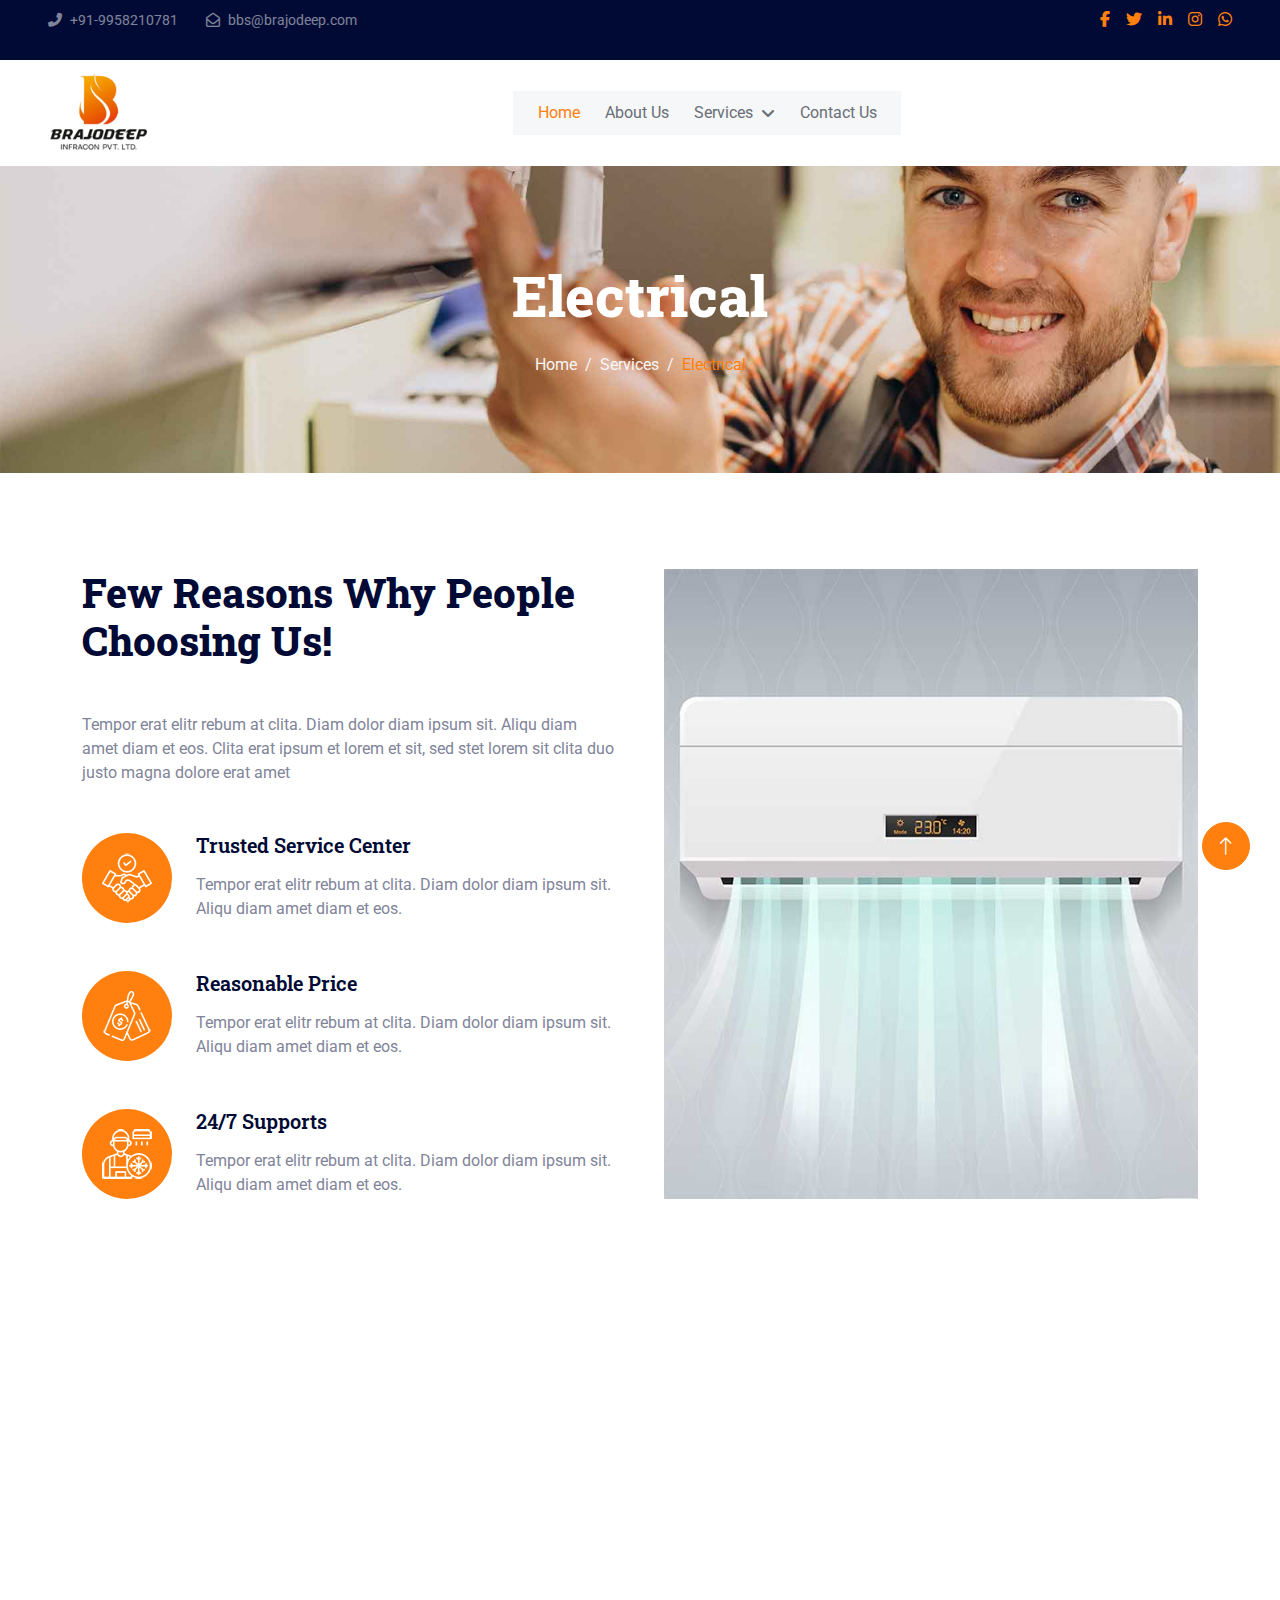
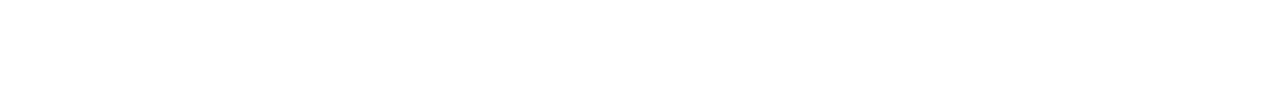
<file: feature.html>
<!DOCTYPE html>
<html lang="en">

<head>
    <meta charset="utf-8">
    <title>Brajodeep - Infracon PVT.LTD</title>
    <meta content="width=device-width, initial-scale=1.0" name="viewport">
    <meta content="" name="keywords">
    <meta content="" name="description">

    <!-- Favicon -->
    <link href="img/favicon.ico" rel="icon">

    <!-- Google Web Fonts -->
    <link rel="preconnect" href="https://fonts.googleapis.com">
    <link rel="preconnect" href="https://fonts.gstatic.com" crossorigin>
    <link href="https://fonts.googleapis.com/css2?family=Roboto+Slab:wght@400;600;800&family=Roboto:wght@400;500;700&display=swap" rel="stylesheet"> 

    <!-- Icon Font Stylesheet -->
    <link href="https://cdnjs.cloudflare.com/ajax/libs/font-awesome/6.4.2/css/all.min.css" rel="stylesheet">
    <link href="https://cdn.jsdelivr.net/npm/bootstrap-icons@1.11.1/font/bootstrap-icons.css" rel="stylesheet">

    <!-- Libraries Stylesheet -->
    <link href="lib/animate/animate.min.css" rel="stylesheet">
    <link href="lib/owlcarousel/assets/owl.carousel.min.css" rel="stylesheet">

    <!-- Customized Bootstrap Stylesheet -->
    <link href="css/bootstrap.min.css" rel="stylesheet">

    <!-- Template Stylesheet -->
    <link href="css/style.css" rel="stylesheet">
</head>

<body>
    <!-- Spinner Start -->
    <div id="spinner" class="show bg-white position-fixed translate-middle w-100 vh-100 top-50 start-50 d-flex align-items-center justify-content-center">
        <div class="spinner-grow text-primary" role="status"></div>
    </div>
    <!-- Spinner End -->


    <!-- Topbar Start -->
    <div class="container-fluid bg-dark text-white-50 py-2 px-0 d-none d-lg-block">
        <div class="row gx-0 align-items-center">
            <div class="col-lg-7 px-5 text-start">
                <div class="h-100 d-inline-flex align-items-center me-4">
                    <small class="fa fa-phone-alt me-2"></small>
                    <small>+91-9958210781</small>
                </div>
                <div class="h-100 d-inline-flex align-items-center me-4">
                    <small class="far fa-envelope-open me-2"></small>
                    <small>bbs@brajodeep.com</small>
                </div>
            </div>
            <div class="col-lg-5 px-5 text-end">
                <ol class="breadcrumb justify-content-end mb-0">
                    <!-- <li class="breadcrumb-item"><a class="text-white-50 small" href="#">Home</a></li>
                    <li class="breadcrumb-item"><a class="text-white-50 small" href="#">Terms</a></li>
                    <li class="breadcrumb-item"><a class="text-white-50 small" href="#">Privacy</a></li>
                    <li class="breadcrumb-item"><a class="text-white-50 small" href="#">Support</a></li> -->
                    <a class="text-primary ms-3" href="https://www.facebook.com/"><i class="fab fa-facebook-f"></i></a>
                    <a class="text-primary ms-3" href="https://twitter.com/"><i class="fab fa-twitter"></i></a>
                    <a class="text-primary ms-3" href="https://www.linkedin.com/"><i class="fab fa-linkedin-in"></i></a>
                    <a class="text-primary ms-3" href="https://www.instagram.com/"><i class="fab fa-instagram"></i></a>
                    <a class="text-primary ms-3" href="https://web.whatsapp.com/"><i class="fab fa-whatsapp"></i></a>
                </ol>
            </div>
        </div>
    </div>
    <!-- Topbar End -->


    <!-- Navbar Start -->
    <nav class="navbar navbar-expand-lg bg-white navbar-light sticky-top px-4 px-lg-5">
        <!-- <a href="index.html" class="navbar-brand d-flex align-items-center"> -->
            <a href="index.html" class="navbar-brand align-items-center">
                <!-- <h1 class="m-0"><img class="img-fluid me-3" src="img/logo.png" alt=""></h1> -->
                <img class="img-fluid me-3" src="img/logo.png" alt="">
                <!-- <p style="font-size: medium;">Your Electronics, Our Expertise.</p> -->
            </a>
        <button type="button" class="navbar-toggler" data-bs-toggle="collapse" data-bs-target="#navbarCollapse">
            <span class="navbar-toggler-icon"></span>
        </button>
        <div class="collapse navbar-collapse" id="navbarCollapse">
            <div class="navbar-nav mx-auto bg-light pe-4 py-3 py-lg-0">
                <a href="index.html" class="nav-item nav-link active">Home</a>
                <a href="about.html" class="nav-item nav-link">About Us</a>
                <!-- <a href="service.html" class="nav-item nav-link">Our Services</a> -->
                <div class="nav-item dropdown">
                    <a href="#" class="nav-link dropdown-toggle" data-bs-toggle="dropdown">Services</a>
                    <div class="dropdown-menu bg-light border-0 m-0">
                        <a href="feature.html" class="dropdown-item">Electrical</a>
                        <a href="quote.html" class="dropdown-item">Air Conditioning Installation Repairing</a>
                        <a href="electronic.html" class="dropdown-item">Electronics</a>
                        <a href="home.html" class="dropdown-item">Home Care</a>
                    </div>
                  </div>
                <a href="contact.html" class="nav-item nav-link">Contact Us</a>
            </div>
            <!-- <div class="h-100 d-lg-inline-flex align-items-center d-none">
                <a class="btn btn-square rounded-circle bg-light text-primary me-2" href=""><i class="fab fa-facebook-f"></i></a>
                <a class="btn btn-square rounded-circle bg-light text-primary me-2" href=""><i class="fab fa-twitter"></i></a>
                <a class="btn btn-square rounded-circle bg-light text-primary me-2" href=""><i class="fab fa-linkedin-in"></i></a>
                <a class="btn btn-square rounded-circle bg-light text-primary me-0" href=""><i class="fab fa-instagram"></i></a>
            </div> -->
        </div>
    </nav>
    <!-- Navbar End -->


    <!-- Page Header Start -->
    <div class="container-fluid page-header py-5 mb-5 wow fadeIn" data-wow-delay="0.1s">
        <div class="container text-center py-5">
            <h1 class="display-4 text-white animated slideInDown mb-4">Electrical</h1>
            <nav aria-label="breadcrumb animated slideInDown">
                <ol class="breadcrumb justify-content-center mb-0">
                    <li class="breadcrumb-item"><a href="#">Home</a></li>
                    <li class="breadcrumb-item"><a href="#">Services</a></li>
                    <li class="breadcrumb-item active" aria-current="page">Electrical</li>
                </ol>
            </nav>
        </div>
    </div>
    <!-- Page Header End -->


    <!-- Features Start -->
    <div class="container-xxl py-5">
        <div class="container">
            <div class="row g-5">
                <div class="col-lg-6 wow fadeInUp" data-wow-delay="0.1s">
                    <h1 class="display-6 mb-5">Few Reasons Why People Choosing Us!</h1>
                    <p class="mb-5">Tempor erat elitr rebum at clita. Diam dolor diam ipsum sit. Aliqu diam amet diam et eos. Clita erat ipsum et lorem et sit, sed stet lorem sit clita duo justo magna dolore erat amet</p>
                    <div class="d-flex mb-5">
                        <div class="flex-shrink-0 btn-square bg-primary rounded-circle" style="width: 90px; height: 90px;">
                            <img class="img-fluid" src="img/icon/icon-08-light.png" alt="">
                        </div>
                        <div class="ms-4">
                            <h5 class="mb-3">Trusted Service Center</h5>
                            <span>Tempor erat elitr rebum at clita. Diam dolor diam ipsum sit. Aliqu diam amet diam et eos.</span>
                        </div>
                    </div>
                    <div class="d-flex mb-5">
                        <div class="flex-shrink-0 btn-square bg-primary rounded-circle" style="width: 90px; height: 90px;">
                            <img class="img-fluid" src="img/icon/icon-10-light.png" alt="">
                        </div>
                        <div class="ms-4">
                            <h5 class="mb-3">Reasonable Price</h5>
                            <span>Tempor erat elitr rebum at clita. Diam dolor diam ipsum sit. Aliqu diam amet diam et eos.</span>
                        </div>
                    </div>
                    <div class="d-flex mb-0">
                        <div class="flex-shrink-0 btn-square bg-primary rounded-circle" style="width: 90px; height: 90px;">
                            <img class="img-fluid" src="img/icon/icon-06-light.png" alt="">
                        </div>
                        <div class="ms-4">
                            <h5 class="mb-3">24/7 Supports</h5>
                            <span>Tempor erat elitr rebum at clita. Diam dolor diam ipsum sit. Aliqu diam amet diam et eos.</span>
                        </div>
                    </div>
                </div>
                <div class="col-lg-6 wow fadeInUp" data-wow-delay="0.5s">
                    <div class="position-relative rounded overflow-hidden h-100" style="min-height: 400px;">
                        <img class="position-absolute w-100 h-100" src="img/feature.jpg" alt="" style="object-fit: cover;">
                    </div>
                </div>
            </div>
        </div>
    </div>
    <!-- Features End -->
        

    <!-- Footer Start -->
    <div class="container-fluid bg-dark footer mt-5 pt-5 wow fadeIn" data-wow-delay="0.1s">
        <div class="container py-0">
            <div class="row g-5">
                <!-- <div class="col-md-6">
                    <h1 class="text-white mb-4"><img class="img-fluid me-3" src="img/icon/icon-02-light.png" alt="">Brajodeep</h1>
                    <span>Diam dolor diam ipsum sit. Aliqu diam amet diam et eos. Clita erat ipsum et lorem et sit, sed stet lorem sit clita. Diam dolor diam ipsum sit. Aliqu diam amet diam et eos. Clita erat ipsum et lorem et sit.</span>
                </div>
                <div class="col-md-6">
                    <h5 class="text-light mb-4">Newsletter</h5>
                    <p>Clita erat ipsum et lorem et sit, sed stet lorem sit clita.</p>
                    <div class="position-relative">
                        <input class="form-control bg-transparent w-100 py-3 ps-4 pe-5" type="text" placeholder="Your email">
                        <button type="button" class="btn btn-primary py-2 px-3 position-absolute top-0 end-0 mt-2 me-2">SignUp</button>
                    </div>
                </div> -->
                <div class="col-lg-3 col-md-6">
                    <h5 class="text-light mb-4">Get In Touch</h5>
                    <p><i class="fa fa-map-marker-alt me-3"></i>Head office - 662A, I-Block, Street No.-8,
                        Sangam Vihar New Delhi-110062.</p>
                    <p><i class="fa fa-phone-alt me-3"></i>+91-9958210781</p>
                    <p><i class="fa fa-envelope me-3"></i>bbs@brajodeep.com</p>
                </div>
                <div class="col-lg-3 col-md-6">
                    <h5 class="text-light mb-4">Our Services</h5>
                    <a class="btn btn-link" href="feature.html">Electrical</a>
                    <a class="btn btn-link" href="quote.html">AC Installation Repairing</a>
                    <a class="btn btn-link" href="electronic.html">Electronics</a>
                    <a class="btn btn-link" href="home.html">Home Care</a>
                </div>
                <div class="col-lg-3 col-md-6">
                    <h5 class="text-light mb-4">Quick Links</h5>
                    <a class="btn btn-link" href="about.html">About Us</a>
                    <a class="btn btn-link" href="contact.html">Contact Us</a>
                    <a class="btn btn-link" href="#">Our Services</a>
                    <a class="btn btn-link" href="">Terms & Condition</a>
                </div>
                <div class="col-lg-3 col-md-6">
                    <h5 class="text-light mb-4">Follow Us</h5>
                    <div class="d-flex">
                        <a class="btn btn-square rounded-circle me-1" href=""><i class="fab fa-twitter"></i></a>
                        <a class="btn btn-square rounded-circle me-1" href=""><i class="fab fa-facebook-f"></i></a>
                        <a class="btn btn-square rounded-circle me-1" href=""><i class="fab fa-youtube"></i></a>
                        <a class="btn btn-square rounded-circle me-1" href=""><i class="fab fa-linkedin-in"></i></a>
                    </div>
                </div>
            </div>
        </div>
        <div class="container-fluid copyright">
            <div class="container">
                <div class="row">
                    <div class="col-md-6 text-center text-md-start mb-3 mb-md-0">
                        &copy; <a href="https://www.swostitechnologies.com/">Swostitech Solutions</a>, All Right Reserved.
                    </div>
                    <div class="col-md-6 text-center text-md-end">
                        <!--/*** This template is free as long as you keep the footer author’s credit link/attribution link/backlink. If you'd like to use the template without the footer author’s credit link/attribution link/backlink, you can purchase the Credit Removal License from "https://htmlcodex.com/credit-removal". Thank you for your support. ***/-->
                        Designed By <a href="https://www.swostitechnologies.com/">Swostitech Solutions</a>  
                        <!-- Distributed by <a href="https://www.swostitechnologies.com/">ThemeWagon</a> -->
                    </div>
                </div>
            </div>
        </div>
    </div>
    <!-- Footer End -->


    <!-- Back to Top -->
    <a href="#" class="btn btn-lg btn-primary btn-lg-square rounded-circle back-to-top"><i class="bi bi-arrow-up"></i></a>


    <!-- JavaScript Libraries -->
    <script src="https://code.jquery.com/jquery-3.4.1.min.js"></script>
    <script src="https://cdn.jsdelivr.net/npm/bootstrap@5.0.0/dist/js/bootstrap.bundle.min.js"></script>
    <script src="lib/wow/wow.min.js"></script>
    <script src="lib/easing/easing.min.js"></script>
    <script src="lib/waypoints/waypoints.min.js"></script>
    <script src="lib/owlcarousel/owl.carousel.min.js"></script>
    <script src="lib/counterup/counterup.min.js"></script>
    <script src="lib/parallax/parallax.min.js"></script>

    <!-- Template Javascript -->
    <script src="js/main.js"></script>
</body>

</html>
</file>
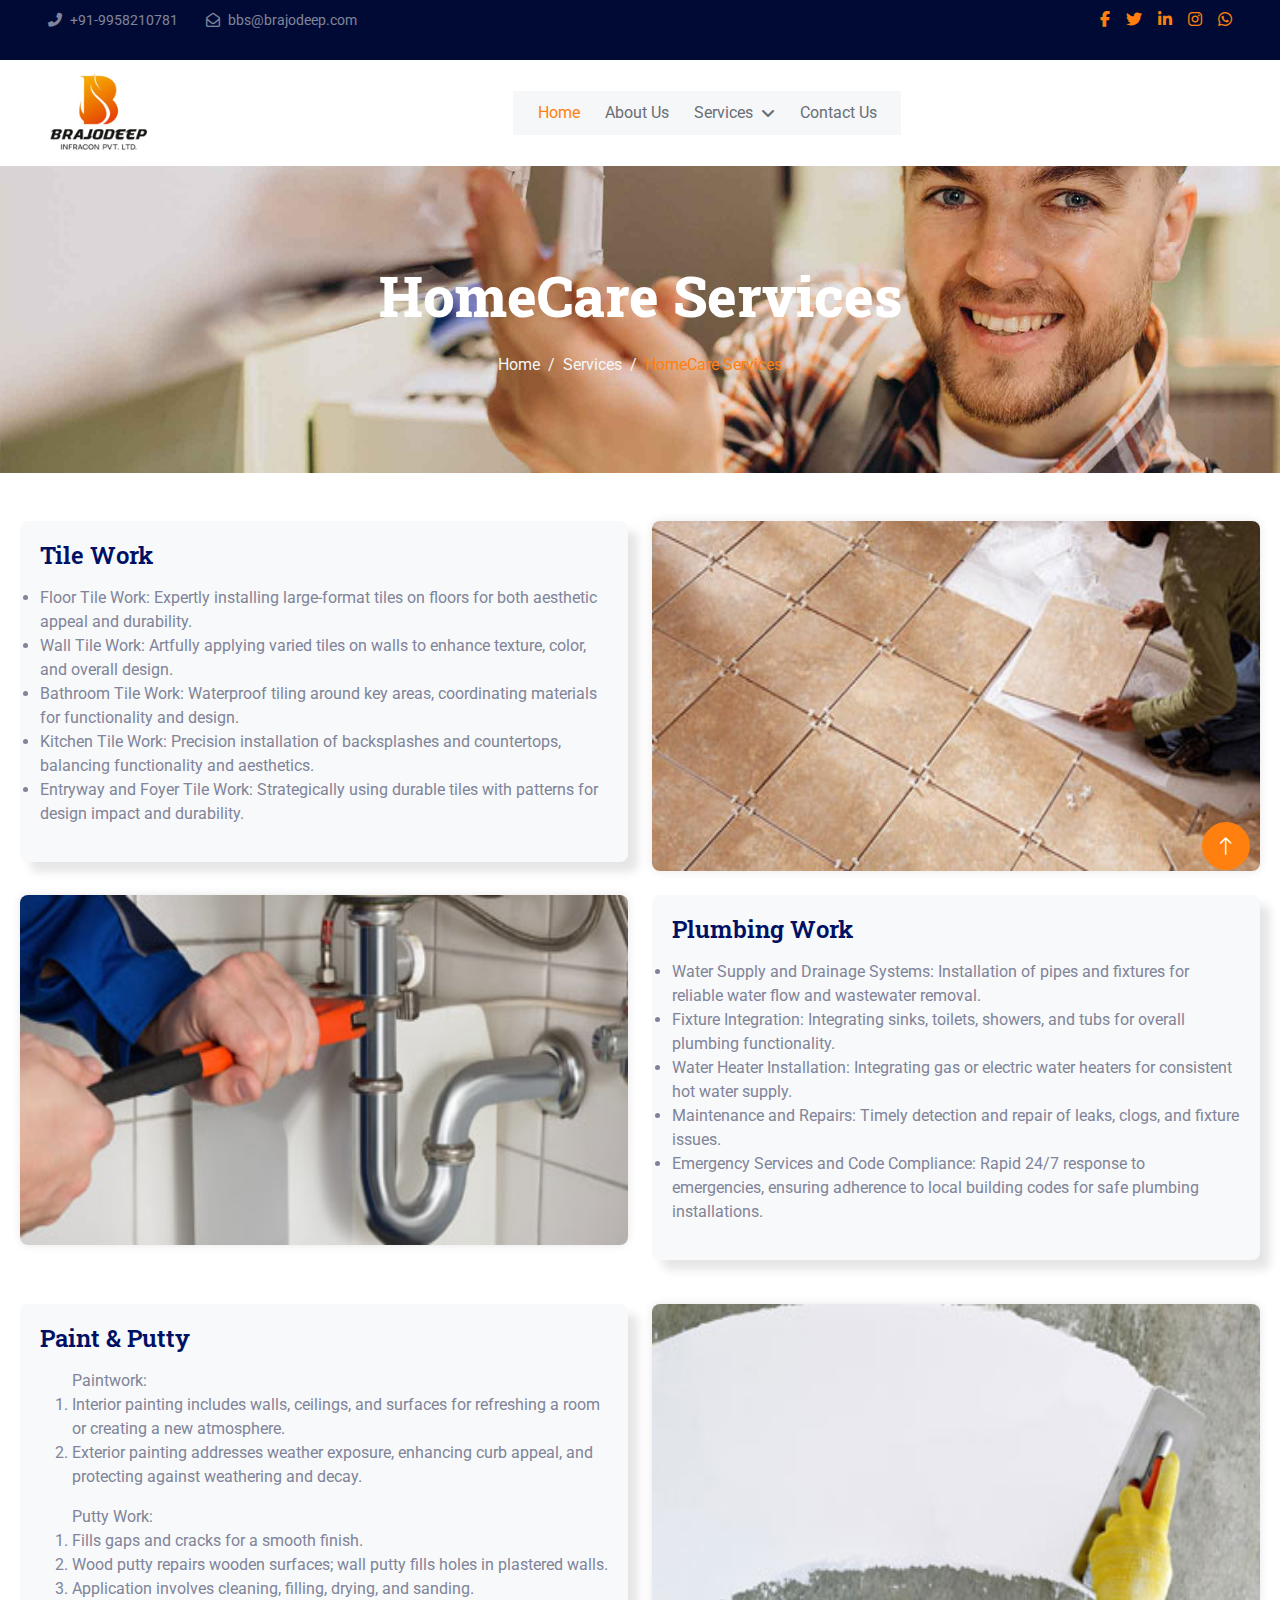
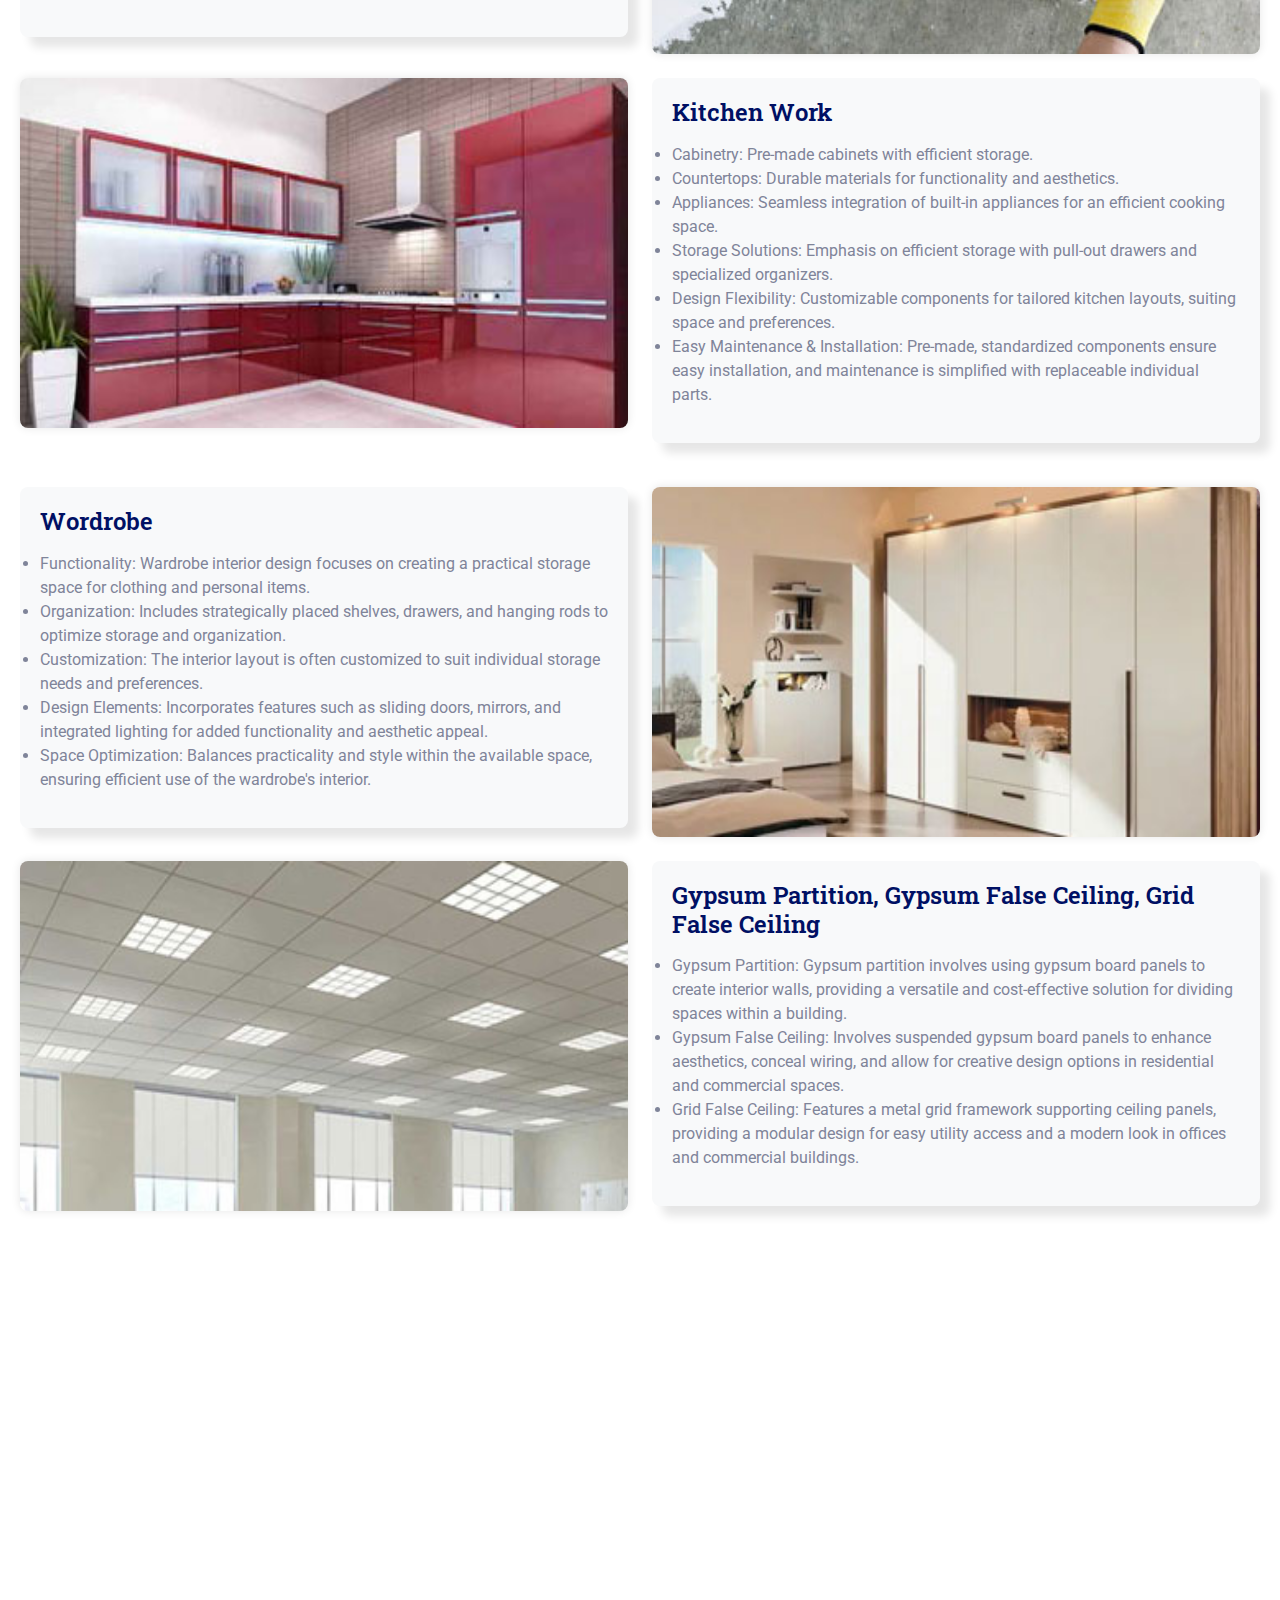
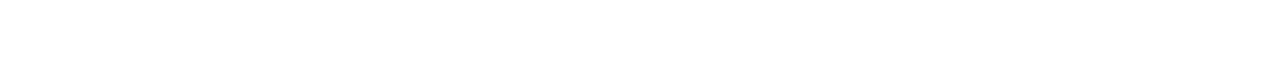
<file: home.html>
<!DOCTYPE html>
<html lang="en">

<head>
  <meta charset="utf-8">
  <title>Brajodeep - Infracon PVT.LTD</title>
  <meta content="width=device-width, initial-scale=1.0" name="viewport">
  <meta content="" name="keywords">
  <meta content="" name="description">

  <!-- Favicon -->
  <link href="img/favicon.ico" rel="icon">

  <!-- Google Web Fonts -->
  <link rel="preconnect" href="https://fonts.googleapis.com">
  <link rel="preconnect" href="https://fonts.gstatic.com" crossorigin>
  <link href="https://fonts.googleapis.com/css2?family=Roboto+Slab:wght@400;600;800&family=Roboto:wght@400;500;700&display=swap" rel="stylesheet"> 

  <!-- Icon Font Stylesheet -->
  <link href="https://cdnjs.cloudflare.com/ajax/libs/font-awesome/6.4.2/css/all.min.css" rel="stylesheet">
  <link href="https://cdn.jsdelivr.net/npm/bootstrap-icons@1.11.1/font/bootstrap-icons.css" rel="stylesheet">

  <!-- Libraries Stylesheet -->
  <link href="lib/animate/animate.min.css" rel="stylesheet">
  <link href="lib/owlcarousel/assets/owl.carousel.min.css" rel="stylesheet">

  <!-- Customized Bootstrap Stylesheet -->
  <link href="css/bootstrap.min.css" rel="stylesheet">

  <!-- Template Stylesheet -->
  <link href="css/style.css" rel="stylesheet">
</head>

<body>
  <!-- Spinner Start -->
  <div id="spinner" class="show bg-white position-fixed translate-middle w-100 vh-100 top-50 start-50 d-flex align-items-center justify-content-center">
      <div class="spinner-grow text-primary" role="status"></div>
  </div>
  <!-- Spinner End -->


  <!-- Topbar Start -->
  <div class="container-fluid bg-dark text-white-50 py-2 px-0 d-none d-lg-block">
      <div class="row gx-0 align-items-center">
        <div class="col-lg-7 px-5 text-start">
          <div class="h-100 d-inline-flex align-items-center me-4">
              <small class="fa fa-phone-alt me-2"></small>
              <small>+91-9958210781</small>
          </div>
          <div class="h-100 d-inline-flex align-items-center me-4">
              <small class="far fa-envelope-open me-2"></small>
              <small>bbs@brajodeep.com</small>
          </div>
      </div>
          <div class="col-lg-5 px-5 text-end">
              <ol class="breadcrumb justify-content-end mb-0">
                  <!-- <li class="breadcrumb-item"><a class="text-white-50 small" href="#">Home</a></li>
                  <li class="breadcrumb-item"><a class="text-white-50 small" href="#">Terms</a></li>
                  <li class="breadcrumb-item"><a class="text-white-50 small" href="#">Privacy</a></li>
                  <li class="breadcrumb-item"><a class="text-white-50 small" href="#">Support</a></li> -->
                  <a class="text-primary ms-3" href="https://www.facebook.com/"><i class="fab fa-facebook-f"></i></a>
                  <a class="text-primary ms-3" href="https://twitter.com/"><i class="fab fa-twitter"></i></a>
                  <a class="text-primary ms-3" href="https://www.linkedin.com/"><i class="fab fa-linkedin-in"></i></a>
                  <a class="text-primary ms-3" href="https://www.instagram.com/"><i class="fab fa-instagram"></i></a>
                  <a class="text-primary ms-3" href="https://web.whatsapp.com/"><i class="fab fa-whatsapp"></i></a>
              </ol>
          </div>
      </div>
  </div>
  <!-- Topbar End -->


  <!-- Navbar Start -->
  <nav class="navbar navbar-expand-lg bg-white navbar-light sticky-top px-4 px-lg-5">
      <!-- <a href="index.html" class="navbar-brand d-flex align-items-center"> -->
        <a href="index.html" class="navbar-brand align-items-center">
          <!-- <h1 class="m-0"><img class="img-fluid me-3" src="img/logo.png" alt=""></h1> -->
          <img class="img-fluid me-3" src="img/logo.png" alt="">
          <!-- <p style="font-size: medium;">Your Electronics, Our Expertise.</p> -->
      </a>
      <button type="button" class="navbar-toggler" data-bs-toggle="collapse" data-bs-target="#navbarCollapse">
          <span class="navbar-toggler-icon"></span>
      </button>
      <div class="collapse navbar-collapse" id="navbarCollapse">
          <div class="navbar-nav mx-auto bg-light pe-4 py-3 py-lg-0">
              <a href="index.html" class="nav-item nav-link active">Home</a>
              <a href="about.html" class="nav-item nav-link">About Us</a>
              <!-- <a href="service.html" class="nav-item nav-link">Our Services</a> -->              
              <div class="nav-item dropdown">
                <a href="#" class="nav-link dropdown-toggle" data-bs-toggle="dropdown">Services</a>
                <div class="dropdown-menu bg-light border-0 m-0">
                    <a href="feature.html" class="dropdown-item">Electrical</a>
                    <a href="quote.html" class="dropdown-item">Air Conditioning Installation Repairing</a>
                    <a href="electronic.html" class="dropdown-item">Electronics</a>
                    <a href="home.html" class="dropdown-item">Home Care</a>
                </div>
              </div>
              <a href="contact.html" class="nav-item nav-link">Contact Us</a>
          </div>
          <!-- <div class="h-100 d-lg-inline-flex align-items-center d-none">
              <a class="btn btn-square rounded-circle bg-light text-primary me-2" href=""><i class="fab fa-facebook-f"></i></a>
              <a class="btn btn-square rounded-circle bg-light text-primary me-2" href=""><i class="fab fa-twitter"></i></a>
              <a class="btn btn-square rounded-circle bg-light text-primary me-2" href=""><i class="fab fa-linkedin-in"></i></a>
              <a class="btn btn-square rounded-circle bg-light text-primary me-0" href=""><i class="fab fa-instagram"></i></a>
          </div> -->
      </div>
  </nav>
  <!-- Navbar End -->


    <!-- Page Header Start -->
    <div class="container-fluid page-header py-5 mb-5 wow fadeIn" data-wow-delay="0.1s">
        <div class="container text-center py-5">
            <h1 class="display-4 text-white animated slideInDown mb-4">HomeCare Services</h1>
            <nav aria-label="breadcrumb animated slideInDown">
                <ol class="breadcrumb justify-content-center mb-0">
                    <li class="breadcrumb-item"><a href="#">Home</a></li>
                    <li class="breadcrumb-item"><a href="#">Services</a></li>
                    <li class="breadcrumb-item active" aria-current="page">HomeCare Services</li>
                </ol>
            </nav>
        </div>
    </div>
    <!-- Page Header End -->


    <!-- Team Start -->
    <div class="cource">

      <div class="row">

        <div class="col-lg-6" data-aos="zoom-in" data-aos-delay="100">
          <div class="member d-flex align-items-start">
            <!-- <div class="pic"><img src="assets/img/team/icon1.png" class="img-fluid" alt=""></div> -->
            <div class="member-info">
              <h4>Tile Work</h4>
              <span></span>
              <p> 
                <li>Floor Tile Work:

                  Expertly installing large-format tiles on floors for both aesthetic appeal and durability.</li>
                <li>Wall Tile Work:

                  Artfully applying varied tiles on walls to enhance texture, color, and overall design.</li>
                <li>Bathroom Tile Work:

                  Waterproof tiling around key areas, coordinating materials for functionality and design.</li>
                <li>Kitchen Tile Work:

                  Precision installation of backsplashes and countertops, balancing functionality and aesthetics.</li>
                <li>Entryway and Foyer Tile Work:

                  Strategically using durable tiles with patterns for design impact and durability.</li>
              </p>
             
            </div>
          </div>
        </div>
    
        <div class="col-lg-6 mt-4 mt-lg-0" data-aos="zoom-in" data-aos-delay="300">
          
            <div class="pic">
              <img src="img/tile.jpg"  alt="" height="350px">
            </div>
         
        </div>
    
        <div class="col-lg-6 mt-4" data-aos="zoom-in" data-aos-delay="300">
           <div class="pic">
              <img src="img/plumbing.jpg"  alt="" height="350px">
            </div>
            
        
          </div>
       
    
        <div class="col-lg-6 mt-4" data-aos="zoom-in" data-aos-delay="400">
          <div class="member d-flex align-items-start">
            <!-- <div class="pic"><img src="assets/img/team/icon1.png" class="img-fluid" alt=""></div> -->
            <div class="member-info">
              <h4>Plumbing Work</h4>
              <span></span>
              <p> 
                <li>Water Supply and Drainage Systems:
                  Installation of pipes and fixtures for reliable water flow and wastewater removal.</li>
                <li>Fixture Integration:

                  Integrating sinks, toilets, showers, and tubs for overall plumbing functionality.</li>
                <li>Water Heater Installation:

                  Integrating gas or electric water heaters for consistent hot water supply.</li>
                <li>Maintenance and Repairs:

                  Timely detection and repair of leaks, clogs, and fixture issues.</li>
                <li>Emergency Services and Code Compliance:

                  Rapid 24/7 response to emergencies, ensuring adherence to local building codes for safe plumbing installations.</li>
              </p>
             
            </div>
          </div>
        </div>
    
      </div>
      <br>
      <!-- ------------------------------------------------------------------------------------------------------------------------ -->
    
      <div class="row">
    
        <div class="col-lg-6" data-aos="zoom-in" data-aos-delay="100">
          <div class="member d-flex align-items-start">
            <!-- <div class="pic"><img src="assets/img/team/icon1.png" class="img-fluid" alt=""></div> -->
            <div class="member-info">
              <h4>Paint & Putty</h4>
              <span></span>
              <p> 
                <ol>Paintwork:
                  <li>Interior painting includes walls, ceilings, and surfaces for refreshing a room or creating a new atmosphere.</li>
                  <li>Exterior painting addresses weather exposure, enhancing curb appeal, and protecting against weathering and decay.</li>
                  <!-- <li>Proper preparation, including cleaning and priming, is crucial for a smooth and durable finish.</li> -->
                </ol>
                <ol>Putty Work:
                  <li>Fills gaps and cracks for a smooth finish.</li>
                  <li>Wood putty repairs wooden surfaces; wall putty fills holes in plastered walls.</li>
                  <li>Application involves cleaning, filling, drying, and sanding.</li>
                </ol>
              </p>
             
            </div>
          </div>
        </div>
    
        <div class="col-lg-6 mt-4 mt-lg-0" data-aos="zoom-in" data-aos-delay="300">
          
            <div class="pic">
              <img src="img/puti.jpg"  alt="" height="350px">
            </div>
         
        </div>
    
        <div class="col-lg-6 mt-4" data-aos="zoom-in" data-aos-delay="300">
           <div class="pic">
              <img src="img/kitchen.jpg"  alt="" height="350px">
            </div>
            
        
          </div>
       
    
        <div class="col-lg-6 mt-4" data-aos="zoom-in" data-aos-delay="400">
          <div class="member d-flex align-items-start">
            <!-- <div class="pic"><img src="assets/img/team/icon1.png" class="img-fluid" alt=""></div> -->
            <div class="member-info">
              <h4>Kitchen Work</h4>
              <span></span>
              <p> 
                <li>Cabinetry: Pre-made cabinets with efficient storage.</li>
                <li>Countertops: Durable materials for functionality and aesthetics.</li>
                <li>Appliances: Seamless integration of built-in appliances for an efficient cooking space.</li>
                <li>Storage Solutions: Emphasis on efficient storage with pull-out drawers and specialized organizers.</li>
                <li>Design Flexibility: Customizable components for tailored kitchen layouts, suiting space and preferences.</li>
                <li>Easy Maintenance & Installation: Pre-made, standardized components ensure easy installation, and maintenance is simplified with replaceable individual parts.</li>
              </p>
             
            </div>
          </div>
        </div>
    
      </div>
      <br>
    <!-- -------------------------------------------------------------------------------------------------------------------------------- -->
    <div class="row">
    
        <div class="col-lg-6" data-aos="zoom-in" data-aos-delay="100">
          <div class="member d-flex align-items-start">
            <!-- <div class="pic"><img src="assets/img/team/icon1.png" class="img-fluid" alt=""></div> -->
            <div class="member-info">
              <h4>Wordrobe</h4>
              <span></span>
              <p>
                <li>Functionality: Wardrobe interior design focuses on creating a practical storage space for clothing and personal items.</li>
                <li>Organization: Includes strategically placed shelves, drawers, and hanging rods to optimize storage and organization.</li>
                <li>Customization: The interior layout is often customized to suit individual storage needs and preferences.</li>
                <li>Design Elements: Incorporates features such as sliding doors, mirrors, and integrated lighting for added functionality and aesthetic appeal.</li>
                <li>Space Optimization: Balances practicality and style within the available space, ensuring efficient use of the wardrobe's interior.</li>
              </p>
             
            </div>
          </div>
        </div>
    
        <div class="col-lg-6 mt-4 mt-lg-0" data-aos="zoom-in" data-aos-delay="300">
          
            <div class="pic">
              <img src="img/wardrobe.jpg"  alt="" height="350px">
            </div>
         
        </div>
    
        <div class="col-lg-6 mt-4" data-aos="zoom-in" data-aos-delay="300">
           <div class="pic">
              <img src="img/gypsum.jpg"  alt="" height="350px">
            </div>
            
        
          </div>
       
    
        <div class="col-lg-6 mt-4" data-aos="zoom-in" data-aos-delay="400">
          <div class="member d-flex align-items-start">
            <!-- <div class="pic"><img src="assets/img/team/icon1.png" class="img-fluid" alt=""></div> -->
            <div class="member-info">
              <h4>Gypsum Partition, Gypsum False Ceiling, Grid False Ceiling</h4>
              <span></span>
              <p> 
                <li>Gypsum Partition:
                  Gypsum partition involves using gypsum board panels to create interior walls, providing a versatile and cost-effective solution for dividing spaces within a building.</li>
                <li>Gypsum False Ceiling:
                   Involves suspended gypsum board panels to enhance aesthetics, conceal wiring, and allow for creative design options in residential and commercial spaces.</li>
                <li>Grid False Ceiling:
                   Features a metal grid framework supporting ceiling panels, providing a modular design for easy utility access and a modern look in offices and commercial buildings.</li>
              </p>
            </div>
          </div>
        </div>
    
      </div>
      <br>
      <!-- --------------------------------------------------------------------------------------------------------------------------- -->
    </div>
    <!-- Team End -->
        

    <!-- Footer Start -->
    <div class="container-fluid bg-dark footer mt-5 pt-5 wow fadeIn" data-wow-delay="0.1s">
      <div class="container py-0">
          <div class="row g-5">
              <!-- <div class="col-md-6">
                  <h1 class="text-white mb-4"><img class="img-fluid me-3" src="img/icon/icon-02-light.png" alt="">Brajodeep</h1>
                  <span>Diam dolor diam ipsum sit. Aliqu diam amet diam et eos. Clita erat ipsum et lorem et sit, sed stet lorem sit clita. Diam dolor diam ipsum sit. Aliqu diam amet diam et eos. Clita erat ipsum et lorem et sit.</span>
              </div>
              <div class="col-md-6">
                  <h5 class="text-light mb-4">Newsletter</h5>
                  <p>Clita erat ipsum et lorem et sit, sed stet lorem sit clita.</p>
                  <div class="position-relative">
                      <input class="form-control bg-transparent w-100 py-3 ps-4 pe-5" type="text" placeholder="Your email">
                      <button type="button" class="btn btn-primary py-2 px-3 position-absolute top-0 end-0 mt-2 me-2">SignUp</button>
                  </div>
              </div> -->
              <div class="col-lg-3 col-md-6">
                  <h5 class="text-light mb-4">Get In Touch</h5>
                  <p><i class="fa fa-map-marker-alt me-3"></i>Head office - 662A, I-Block, Street No.-8,
                      Sangam Vihar New Delhi-110062.</p>
                  <p><i class="fa fa-phone-alt me-3"></i>+91-9958210781</p>
                  <p><i class="fa fa-envelope me-3"></i>bbs@brajodeep.com</p>
              </div>
              <div class="col-lg-3 col-md-6">
                <h5 class="text-light mb-4">Our Services</h5>
                <a class="btn btn-link" href="feature.html">Electrical</a>
                <a class="btn btn-link" href="quote.html">AC Installation Repairing</a>
                <a class="btn btn-link" href="electronic.html">Electronics</a>
                <a class="btn btn-link" href="home.html">Home Care</a>
            </div>
            <div class="col-lg-3 col-md-6">
                <h5 class="text-light mb-4">Quick Links</h5>
                <a class="btn btn-link" href="about.html">About Us</a>
                <a class="btn btn-link" href="contact.html">Contact Us</a>
                <a class="btn btn-link" href="#">Our Services</a>
                <a class="btn btn-link" href="">Terms & Condition</a>
            </div>
              <div class="col-lg-3 col-md-6">
                  <h5 class="text-light mb-4">Follow Us</h5>
                  <div class="d-flex">
                      <a class="btn btn-square rounded-circle me-1" href=""><i class="fab fa-twitter"></i></a>
                      <a class="btn btn-square rounded-circle me-1" href=""><i class="fab fa-facebook-f"></i></a>
                      <a class="btn btn-square rounded-circle me-1" href=""><i class="fab fa-youtube"></i></a>
                      <a class="btn btn-square rounded-circle me-1" href=""><i class="fab fa-linkedin-in"></i></a>
                  </div>
              </div>
          </div>
      </div>
      <div class="container-fluid copyright">
          <div class="container">
              <div class="row">
                  <div class="col-md-6 text-center text-md-start mb-3 mb-md-0">
                      &copy; <a href="https://www.swostitechnologies.com/">Swostitech Solutions</a>, All Right Reserved.
                  </div>
                  <div class="col-md-6 text-center text-md-end">
                      <!--/*** This template is free as long as you keep the footer author’s credit link/attribution link/backlink. If you'd like to use the template without the footer author’s credit link/attribution link/backlink, you can purchase the Credit Removal License from "https://htmlcodex.com/credit-removal". Thank you for your support. ***/-->
                      Designed By <a href="https://www.swostitechnologies.com/">Swostitech Solutions</a>  
                      <!-- Distributed by <a href="https://www.swostitechnologies.com/">ThemeWagon</a> -->
                  </div>
              </div>
          </div>
      </div>
  </div>
  <!-- Footer End -->


    <!-- Back to Top -->
    <a href="#" class="btn btn-lg btn-primary btn-lg-square rounded-circle back-to-top"><i class="bi bi-arrow-up"></i></a>


    <!-- JavaScript Libraries -->
    <script src="https://code.jquery.com/jquery-3.4.1.min.js"></script>
    <script src="https://cdn.jsdelivr.net/npm/bootstrap@5.0.0/dist/js/bootstrap.bundle.min.js"></script>
    <script src="lib/wow/wow.min.js"></script>
    <script src="lib/easing/easing.min.js"></script>
    <script src="lib/waypoints/waypoints.min.js"></script>
    <script src="lib/owlcarousel/owl.carousel.min.js"></script>
    <script src="lib/counterup/counterup.min.js"></script>
    <script src="lib/parallax/parallax.min.js"></script>

    <!-- Template Javascript -->
    <script src="js/main.js"></script>
</body>

</html>
</file>
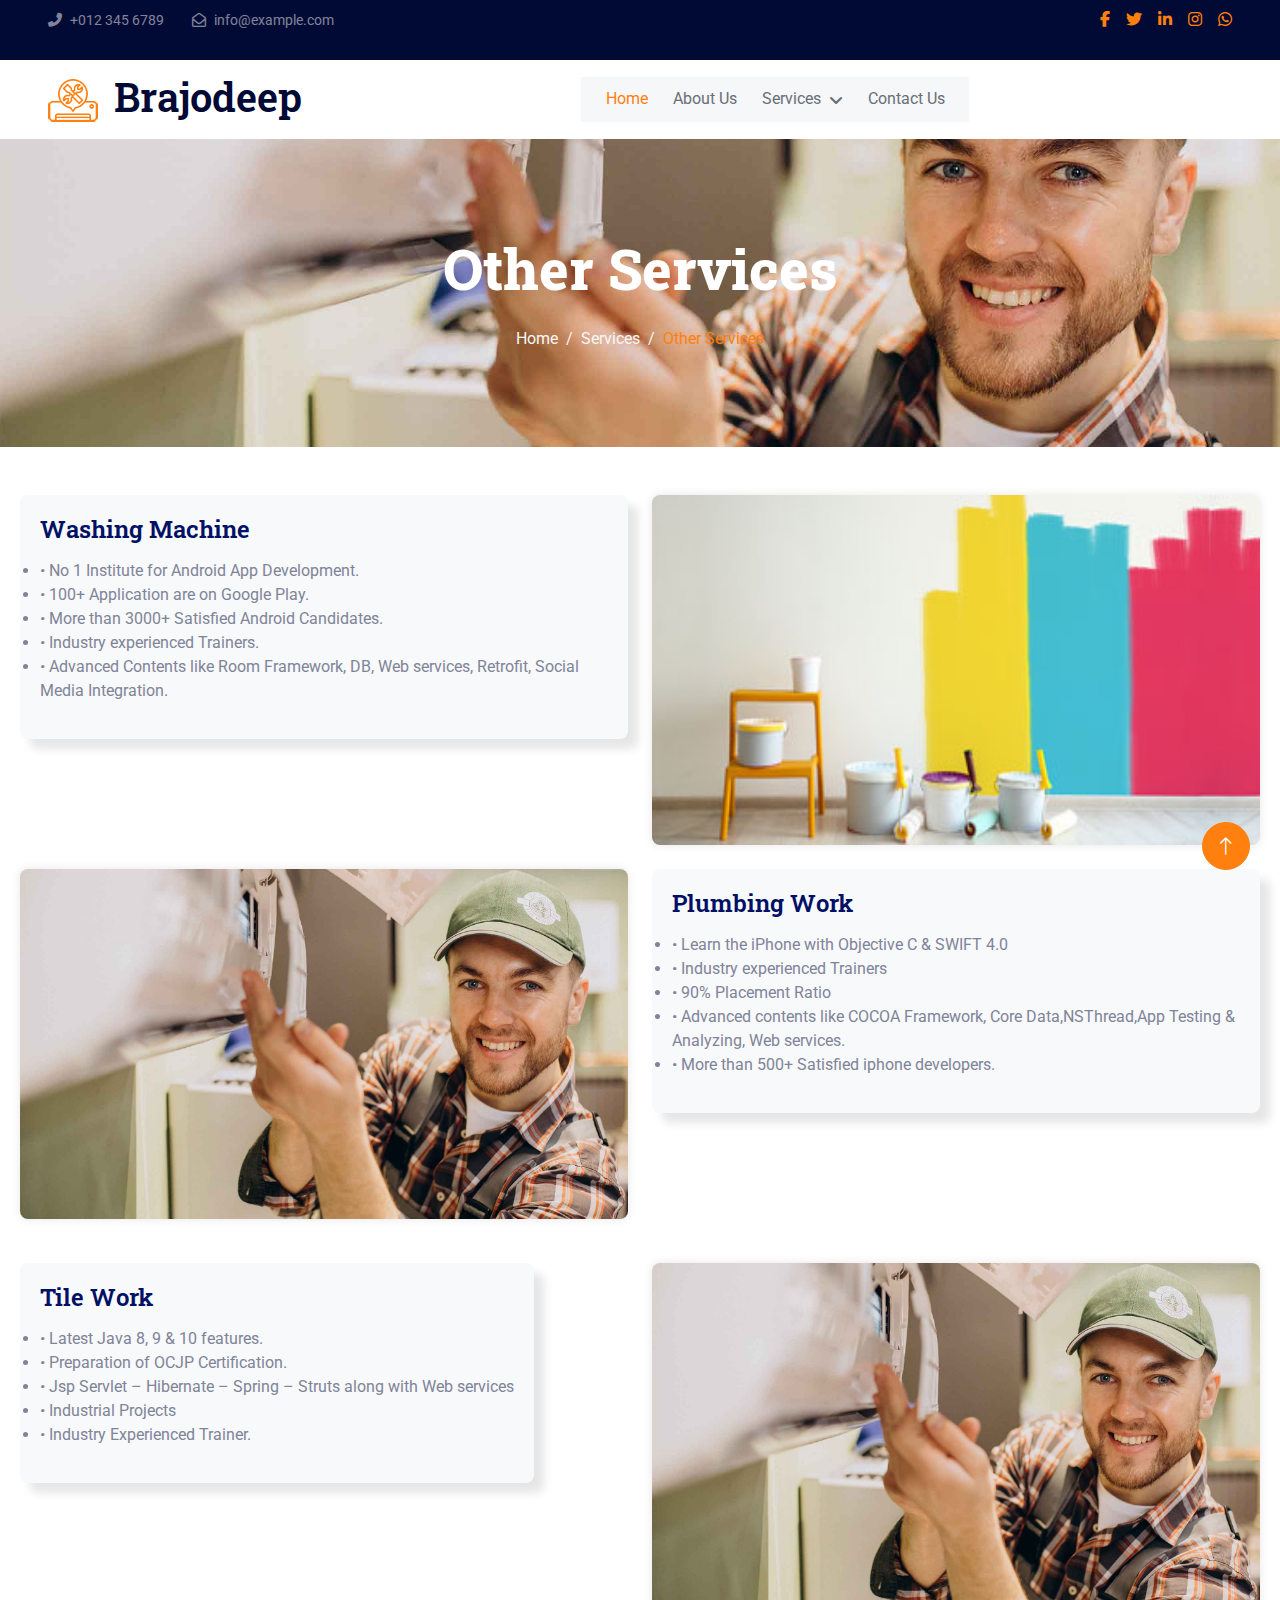
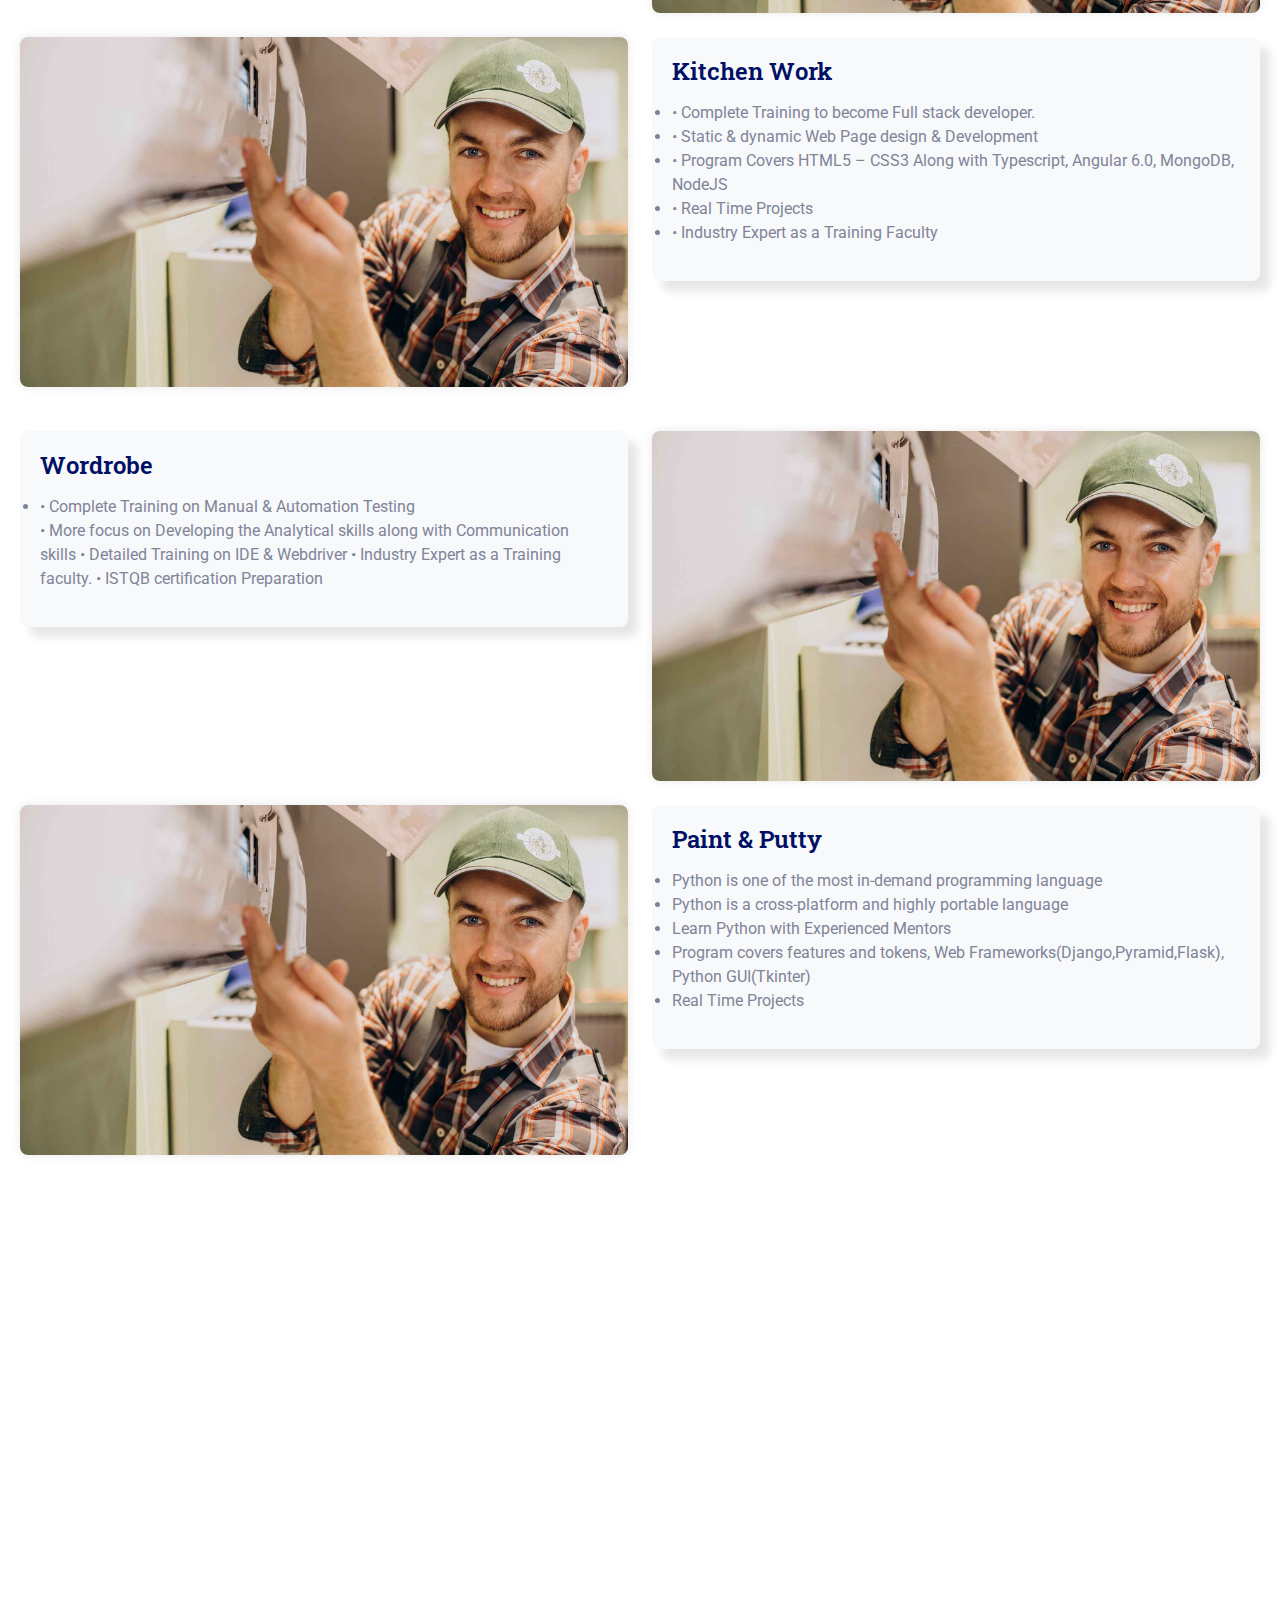
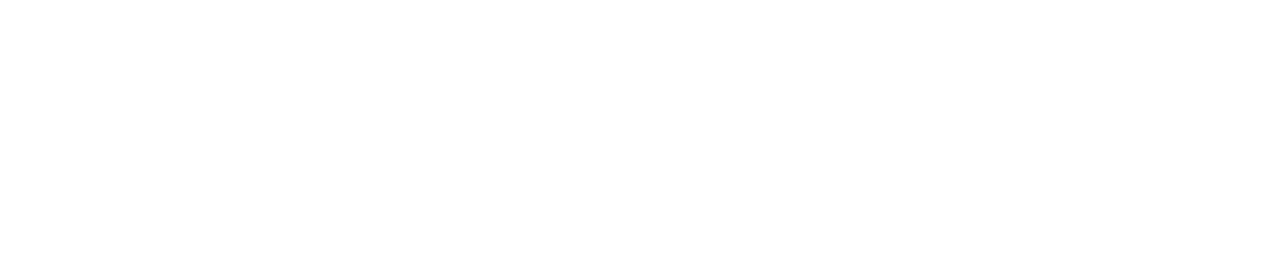
<file: other.html>
<!DOCTYPE html>
<html lang="en">

<head>
  <meta charset="utf-8">
  <title>Brajodeep - Infracon PVT.LTD</title>
  <meta content="width=device-width, initial-scale=1.0" name="viewport">
  <meta content="" name="keywords">
  <meta content="" name="description">

  <!-- Favicon -->
  <link href="img/favicon.ico" rel="icon">

  <!-- Google Web Fonts -->
  <link rel="preconnect" href="https://fonts.googleapis.com">
  <link rel="preconnect" href="https://fonts.gstatic.com" crossorigin>
  <link href="https://fonts.googleapis.com/css2?family=Roboto+Slab:wght@400;600;800&family=Roboto:wght@400;500;700&display=swap" rel="stylesheet"> 

  <!-- Icon Font Stylesheet -->
  <link href="https://cdnjs.cloudflare.com/ajax/libs/font-awesome/6.4.2/css/all.min.css" rel="stylesheet">
  <link href="https://cdn.jsdelivr.net/npm/bootstrap-icons@1.11.1/font/bootstrap-icons.css" rel="stylesheet">

  <!-- Libraries Stylesheet -->
  <link href="lib/animate/animate.min.css" rel="stylesheet">
  <link href="lib/owlcarousel/assets/owl.carousel.min.css" rel="stylesheet">

  <!-- Customized Bootstrap Stylesheet -->
  <link href="css/bootstrap.min.css" rel="stylesheet">

  <!-- Template Stylesheet -->
  <link href="css/style.css" rel="stylesheet">
</head>

<body>
  <!-- Spinner Start -->
  <div id="spinner" class="show bg-white position-fixed translate-middle w-100 vh-100 top-50 start-50 d-flex align-items-center justify-content-center">
      <div class="spinner-grow text-primary" role="status"></div>
  </div>
  <!-- Spinner End -->


  <!-- Topbar Start -->
  <div class="container-fluid bg-dark text-white-50 py-2 px-0 d-none d-lg-block">
      <div class="row gx-0 align-items-center">
          <div class="col-lg-7 px-5 text-start">
              <div class="h-100 d-inline-flex align-items-center me-4">
                  <small class="fa fa-phone-alt me-2"></small>
                  <small>+012 345 6789</small>
              </div>
              <div class="h-100 d-inline-flex align-items-center me-4">
                  <small class="far fa-envelope-open me-2"></small>
                  <small>info@example.com</small>
              </div>
          </div>
          <div class="col-lg-5 px-5 text-end">
              <ol class="breadcrumb justify-content-end mb-0">
                  <!-- <li class="breadcrumb-item"><a class="text-white-50 small" href="#">Home</a></li>
                  <li class="breadcrumb-item"><a class="text-white-50 small" href="#">Terms</a></li>
                  <li class="breadcrumb-item"><a class="text-white-50 small" href="#">Privacy</a></li>
                  <li class="breadcrumb-item"><a class="text-white-50 small" href="#">Support</a></li> -->
                  <a class="text-primary ms-3" href="https://www.facebook.com/"><i class="fab fa-facebook-f"></i></a>
                  <a class="text-primary ms-3" href="https://twitter.com/"><i class="fab fa-twitter"></i></a>
                  <a class="text-primary ms-3" href="https://www.linkedin.com/"><i class="fab fa-linkedin-in"></i></a>
                  <a class="text-primary ms-3" href="https://www.instagram.com/"><i class="fab fa-instagram"></i></a>
                  <a class="text-primary ms-3" href="https://web.whatsapp.com/"><i class="fab fa-whatsapp"></i></a>
              </ol>
          </div>
      </div>
  </div>
  <!-- Topbar End -->


  <!-- Navbar Start -->
  <nav class="navbar navbar-expand-lg bg-white navbar-light sticky-top px-4 px-lg-5">
      <a href="index.html" class="navbar-brand d-flex align-items-center">
          <h1 class="m-0"><img class="img-fluid me-3" src="img/icon/icon-02-primary.png" alt="">Brajodeep</h1>
          <!-- <p>Infracon PVT.LTD</p> -->
      </a>
      <button type="button" class="navbar-toggler" data-bs-toggle="collapse" data-bs-target="#navbarCollapse">
          <span class="navbar-toggler-icon"></span>
      </button>
      <div class="collapse navbar-collapse" id="navbarCollapse">
          <div class="navbar-nav mx-auto bg-light pe-4 py-3 py-lg-0">
              <a href="index.html" class="nav-item nav-link active">Home</a>
              <a href="about.html" class="nav-item nav-link">About Us</a>
              <!-- <a href="service.html" class="nav-item nav-link">Our Services</a> -->
              <div class="nav-item dropdown">
                  <a href="#" class="nav-link dropdown-toggle" data-bs-toggle="dropdown">Services</a>
                  <div class="dropdown-menu bg-light border-0 m-0">
                      <!-- <a href="feature.html" class="dropdown-item">Features</a>
                      <a href="quote.html" class="dropdown-item">Free Quote</a>
                      <a href="team.html" class="dropdown-item">Our Team</a>
                      <a href="testimonial.html" class="dropdown-item">Testimonial</a>
                      <a href="404.html" class="dropdown-item">404 Page</a> -->
                      <a href="feature.html" class="dropdown-item">Electrical</a>
                      <a href="quote.html" class="dropdown-item">Air Conditioning Installation Repairing</a>
                      <a href="other.html" class="dropdown-item">Others</a>
                  </div>
              </div>
              <a href="contact.html" class="nav-item nav-link">Contact Us</a>
          </div>
          <!-- <div class="h-100 d-lg-inline-flex align-items-center d-none">
              <a class="btn btn-square rounded-circle bg-light text-primary me-2" href=""><i class="fab fa-facebook-f"></i></a>
              <a class="btn btn-square rounded-circle bg-light text-primary me-2" href=""><i class="fab fa-twitter"></i></a>
              <a class="btn btn-square rounded-circle bg-light text-primary me-2" href=""><i class="fab fa-linkedin-in"></i></a>
              <a class="btn btn-square rounded-circle bg-light text-primary me-0" href=""><i class="fab fa-instagram"></i></a>
          </div> -->
      </div>
  </nav>
  <!-- Navbar End -->


    <!-- Page Header Start -->
    <div class="container-fluid page-header py-5 mb-5 wow fadeIn" data-wow-delay="0.1s">
        <div class="container text-center py-5">
            <h1 class="display-4 text-white animated slideInDown mb-4">Other Services</h1>
            <nav aria-label="breadcrumb animated slideInDown">
                <ol class="breadcrumb justify-content-center mb-0">
                    <li class="breadcrumb-item"><a href="#">Home</a></li>
                    <li class="breadcrumb-item"><a href="#">Services</a></li>
                    <li class="breadcrumb-item active" aria-current="page">Other Services</li>
                </ol>
            </nav>
        </div>
    </div>
    <!-- Page Header End -->


    <!-- Team Start -->
    <div class="cource">

      <div class="row">
  
        <div class="col-lg-6" data-aos="zoom-in" data-aos-delay="100">
          <div class="member d-flex align-items-start">
            <!-- <div class="pic"><img src="assets/img/team/icon1.png" class="img-fluid" alt=""></div> -->
            <div class="member-info">
              <h4>Washing Machine</h4>
              <span></span>
              <p>
                <li>•	No 1 Institute for Android App Development.</li>
                <li>•	100+ Application are on Google Play.</li>
                <li>•	More than 3000+ Satisfied Android Candidates.</li>
                <li>•	Industry experienced Trainers.</li>
                <li>•	Advanced Contents like Room Framework, DB, Web services, Retrofit, Social Media Integration.</li>
                </p>
             
            </div>
          </div>
        </div>
    
        <div class="col-lg-6 mt-4 mt-lg-0" data-aos="zoom-in" data-aos-delay="300">
          
            <div class="pic">
              <img src="img/15.jpg"  alt="" height="350px">
            </div>
         
        </div>
    
        <div class="col-lg-6 mt-4" data-aos="zoom-in" data-aos-delay="300">
           <div class="pic">
              <img src="img/carousel-1.jpg"  alt="" height="350px">
            </div>
            
        
          </div>
       
    
        <div class="col-lg-6 mt-4" data-aos="zoom-in" data-aos-delay="400">
          <div class="member d-flex align-items-start">
            <!-- <div class="pic"><img src="assets/img/team/icon1.png" class="img-fluid" alt=""></div> -->
            <div class="member-info">
              <h4>Plumbing Work</h4>
              <span></span>
              <p> 
                <li>•	Learn the iPhone with Objective C & SWIFT 4.0</li>
                <li>•	Industry experienced Trainers</li>
                <li>•	90% Placement Ratio</li>
                <li>•	Advanced contents like COCOA Framework, Core Data,NSThread,App Testing & Analyzing, Web services.</li>
                <li>•	More than 500+ Satisfied iphone developers.</li>
              </p>
             
            </div>
          </div>
        </div>
    
      </div>
      <br>
      <!-- ------------------------------------------------------------------------------------------------------------------------ -->
    
      <div class="row">
    
        <div class="col-lg-6" data-aos="zoom-in" data-aos-delay="100">
          <div class="member d-flex align-items-start">
            <!-- <div class="pic"><img src="assets/img/team/icon1.png" class="img-fluid" alt=""></div> -->
            <div class="member-info">
              <h4>Tile Work</h4>
              <span></span>
              <p>
                <li>•	Latest Java 8, 9 & 10 features.</li>
                <li>•	Preparation of OCJP Certification.</li>
                <li>•	Jsp Servlet – Hibernate – Spring – Struts along with Web services</li>
                <li>•	Industrial Projects</li>
                <li>•	Industry Experienced Trainer.</li>
                </p>
             
            </div>
          </div>
        </div>
    
        <div class="col-lg-6 mt-4 mt-lg-0" data-aos="zoom-in" data-aos-delay="300">
          
            <div class="pic">
              <img src="img/carousel-1.jpg"  alt="" height="350px">
            </div>
         
        </div>
    
        <div class="col-lg-6 mt-4" data-aos="zoom-in" data-aos-delay="300">
           <div class="pic">
              <img src="img/carousel-1.jpg"  alt="" height="350px">
            </div>
            
        
          </div>
       
    
        <div class="col-lg-6 mt-4" data-aos="zoom-in" data-aos-delay="400">
          <div class="member d-flex align-items-start">
            <!-- <div class="pic"><img src="assets/img/team/icon1.png" class="img-fluid" alt=""></div> -->
            <div class="member-info">
              <h4>Kitchen Work</h4>
              <span></span>
              <p> 
                <li>•	Complete Training to become Full stack developer.</li>
                <li>•	Static & dynamic Web Page design & Development</li>
                <li>•	Program Covers HTML5 – CSS3 Along with Typescript, Angular 6.0, MongoDB, NodeJS</li>
                <li>•	Real Time Projects</li>
                <li>•	Industry Expert as a Training Faculty</li>
              </p>
             
            </div>
          </div>
        </div>
    
      </div>
      <br>
    <!-- -------------------------------------------------------------------------------------------------------------------------------- -->
    <div class="row">
    
        <div class="col-lg-6" data-aos="zoom-in" data-aos-delay="100">
          <div class="member d-flex align-items-start">
            <!-- <div class="pic"><img src="assets/img/team/icon1.png" class="img-fluid" alt=""></div> -->
            <div class="member-info">
              <h4>Wordrobe</h4>
              <span></span>
              <p>
                <li>•	Complete Training on Manual & Automation Testing</li>
                </li>•	More focus on Developing the Analytical skills along with Communication skills</li>
                </li>•	Detailed Training on IDE & Webdriver</li>
                </li>•	Industry Expert as a Training faculty.</li>
                </li>•	ISTQB certification Preparation</li>
              </p>
             
            </div>
          </div>
        </div>
    
        <div class="col-lg-6 mt-4 mt-lg-0" data-aos="zoom-in" data-aos-delay="300">
          
            <div class="pic">
              <img src="img/carousel-1.jpg"  alt="" height="350px">
            </div>
         
        </div>
    
        <div class="col-lg-6 mt-4" data-aos="zoom-in" data-aos-delay="300">
           <div class="pic">
              <img src="img/carousel-1.jpg"  alt="" height="350px">
            </div>
            
        
          </div>
       
    
        <div class="col-lg-6 mt-4" data-aos="zoom-in" data-aos-delay="400">
          <div class="member d-flex align-items-start">
            <!-- <div class="pic"><img src="assets/img/team/icon1.png" class="img-fluid" alt=""></div> -->
            <div class="member-info">
              <h4>Paint & Putty</h4>
              <span></span>
              <p> 
                <li>Python is one of the most in-demand programming language</li>
                <li>Python is a cross-platform and highly portable language</li>
                <li>Learn Python with Experienced Mentors</li>
                <li>Program covers features and tokens, Web Frameworks(Django,Pyramid,Flask), Python GUI(Tkinter)</li>
                <li>Real Time Projects</li>
              </p>
             
            </div>
          </div>
        </div>
    
      </div>
      <br>
      <!-- --------------------------------------------------------------------------------------------------------------------------- -->

    <!-- ---------------------------------------------------------------------------------------------------------------------------------- -->

    </div>
    <!-- Team End -->
        

    <!-- Footer Start -->
    <div class="container-fluid bg-dark footer mt-5 pt-5 wow fadeIn" data-wow-delay="0.1s">
        <div class="container py-5">
            <div class="row g-5">
                <div class="col-md-6">
                    <h1 class="text-white mb-4"><img class="img-fluid me-3" src="img/icon/icon-02-light.png" alt="">AirCon</h1>
                    <span>Diam dolor diam ipsum sit. Aliqu diam amet diam et eos. Clita erat ipsum et lorem et sit, sed stet lorem sit clita. Diam dolor diam ipsum sit. Aliqu diam amet diam et eos. Clita erat ipsum et lorem et sit.</span>
                </div>
                <div class="col-md-6">
                    <h5 class="text-light mb-4">Newsletter</h5>
                    <p>Clita erat ipsum et lorem et sit, sed stet lorem sit clita.</p>
                    <div class="position-relative">
                        <input class="form-control bg-transparent w-100 py-3 ps-4 pe-5" type="text" placeholder="Your email">
                        <button type="button" class="btn btn-primary py-2 px-3 position-absolute top-0 end-0 mt-2 me-2">SignUp</button>
                    </div>
                </div>
                <div class="col-lg-3 col-md-6">
                    <h5 class="text-light mb-4">Get In Touch</h5>
                    <p><i class="fa fa-map-marker-alt me-3"></i>123 Street, New York, USA</p>
                    <p><i class="fa fa-phone-alt me-3"></i>+012 345 67890</p>
                    <p><i class="fa fa-envelope me-3"></i>info@example.com</p>
                </div>
                <div class="col-lg-3 col-md-6">
                    <h5 class="text-light mb-4">Our Services</h5>
                    <a class="btn btn-link" href="">AC Installation</a>
                    <a class="btn btn-link" href="">Cooling Services</a>
                    <a class="btn btn-link" href="">Heating Services</a>
                    <a class="btn btn-link" href="">Annual Inspections</a>
                </div>
                <div class="col-lg-3 col-md-6">
                    <h5 class="text-light mb-4">Quick Links</h5>
                    <a class="btn btn-link" href="">About Us</a>
                    <a class="btn btn-link" href="">Contact Us</a>
                    <a class="btn btn-link" href="">Our Services</a>
                    <a class="btn btn-link" href="">Terms & Condition</a>
                </div>
                <div class="col-lg-3 col-md-6">
                    <h5 class="text-light mb-4">Follow Us</h5>
                    <div class="d-flex">
                        <a class="btn btn-square rounded-circle me-1" href=""><i class="fab fa-twitter"></i></a>
                        <a class="btn btn-square rounded-circle me-1" href=""><i class="fab fa-facebook-f"></i></a>
                        <a class="btn btn-square rounded-circle me-1" href=""><i class="fab fa-youtube"></i></a>
                        <a class="btn btn-square rounded-circle me-1" href=""><i class="fab fa-linkedin-in"></i></a>
                    </div>
                </div>
            </div>
        </div>
        <div class="container-fluid copyright">
          <div class="container">
              <div class="row">
                  <div class="col-md-6 text-center text-md-start mb-3 mb-md-0">
                      &copy; <a href="https://www.swostitechnologies.com/">Swostitech Solutions</a>, All Right Reserved.
                  </div>
                  <div class="col-md-6 text-center text-md-end">
                      <!--/*** This template is free as long as you keep the footer author’s credit link/attribution link/backlink. If you'd like to use the template without the footer author’s credit link/attribution link/backlink, you can purchase the Credit Removal License from "https://htmlcodex.com/credit-removal". Thank you for your support. ***/-->
                      Designed By <a href="https://www.swostitechnologies.com/">Swostitech Solutions</a>  
                      <!-- Distributed by <a href="https://www.swostitechnologies.com/">ThemeWagon</a> -->
                  </div>
              </div>
          </div>
        </div>
    </div>
    <!-- Footer End -->


    <!-- Back to Top -->
    <a href="#" class="btn btn-lg btn-primary btn-lg-square rounded-circle back-to-top"><i class="bi bi-arrow-up"></i></a>


    <!-- JavaScript Libraries -->
    <script src="https://code.jquery.com/jquery-3.4.1.min.js"></script>
    <script src="https://cdn.jsdelivr.net/npm/bootstrap@5.0.0/dist/js/bootstrap.bundle.min.js"></script>
    <script src="lib/wow/wow.min.js"></script>
    <script src="lib/easing/easing.min.js"></script>
    <script src="lib/waypoints/waypoints.min.js"></script>
    <script src="lib/owlcarousel/owl.carousel.min.js"></script>
    <script src="lib/counterup/counterup.min.js"></script>
    <script src="lib/parallax/parallax.min.js"></script>

    <!-- Template Javascript -->
    <script src="js/main.js"></script>
</body>

</html>
</file>
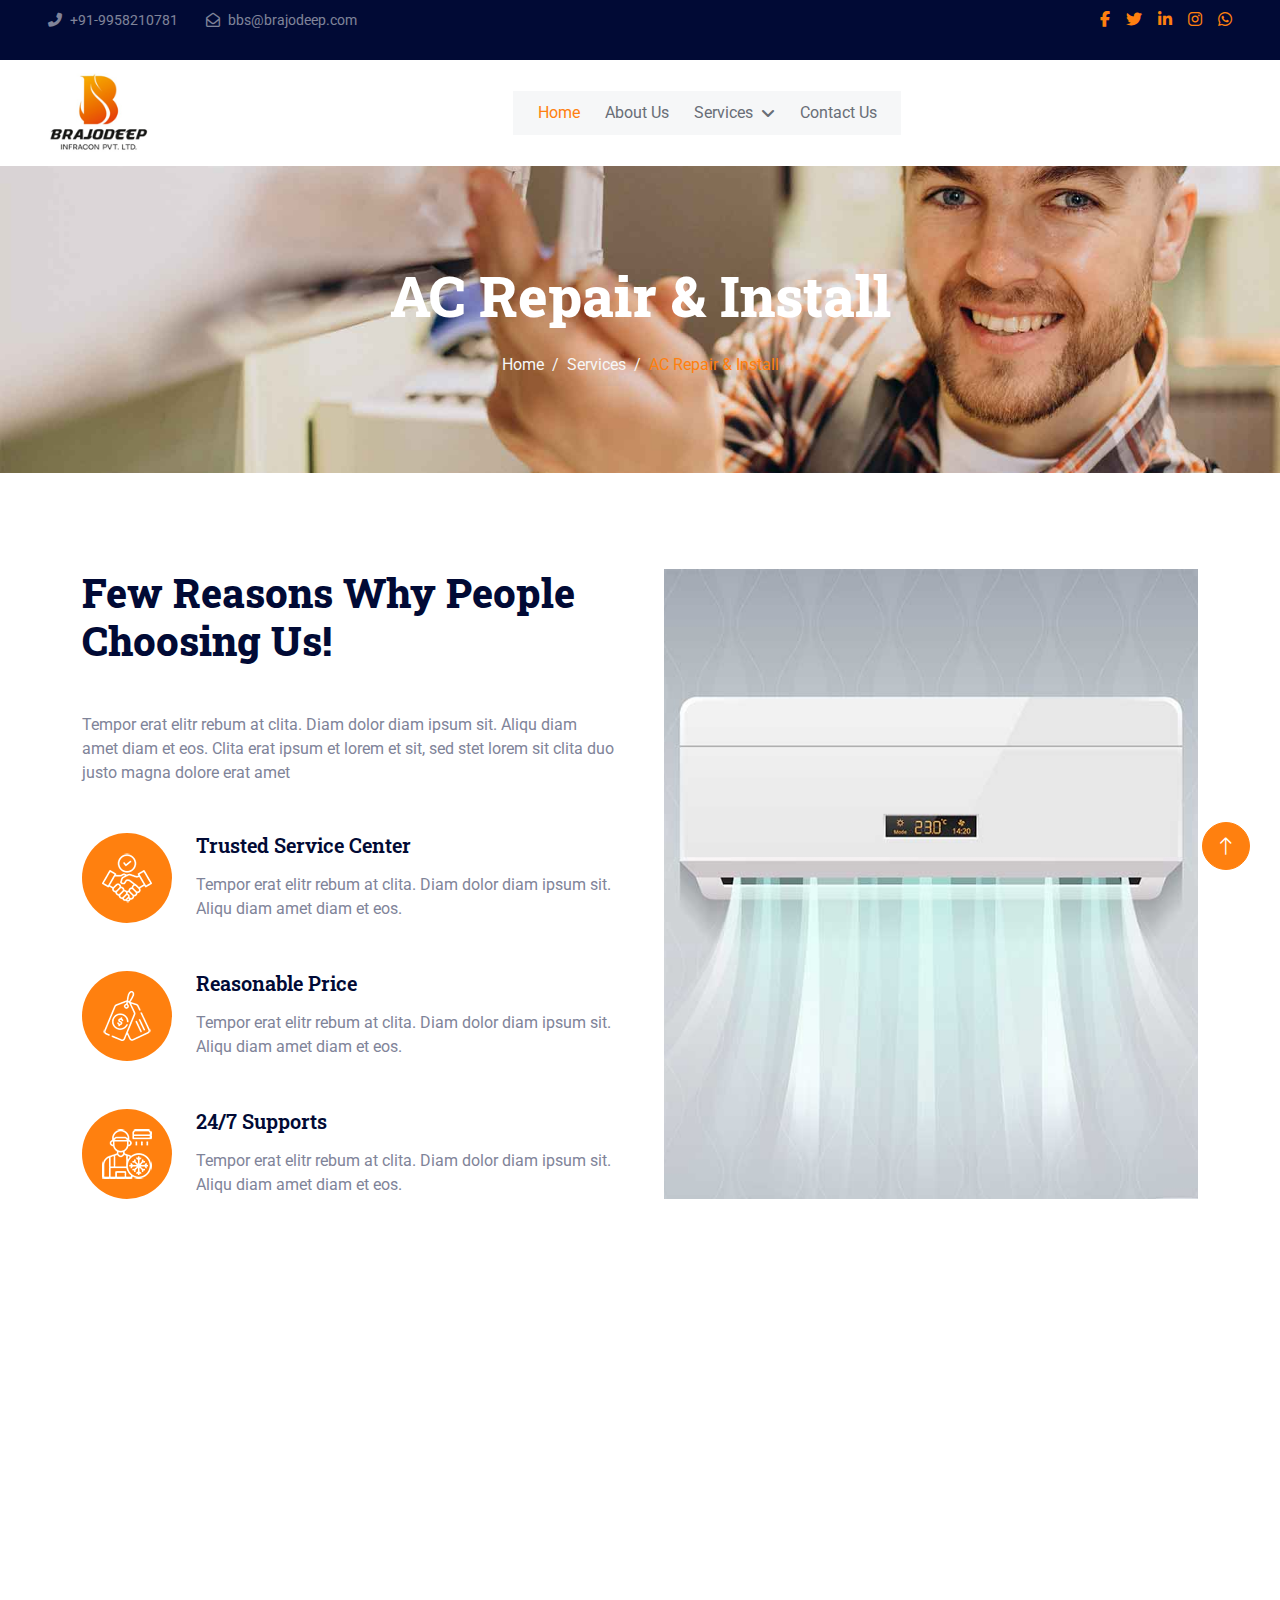
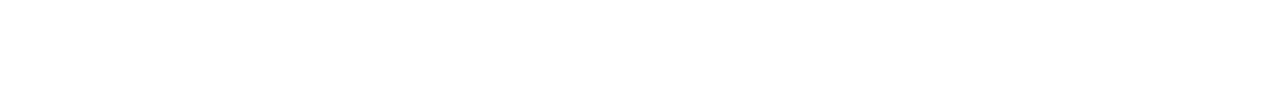
<file: quote.html>
<!DOCTYPE html>
<html lang="en">

<head>
    <meta charset="utf-8">
    <title>Brajodeep - Infracon PVT.LTD</title>
    <meta content="width=device-width, initial-scale=1.0" name="viewport">
    <meta content="" name="keywords">
    <meta content="" name="description">

    <!-- Favicon -->
    <link href="img/favicon.ico" rel="icon">

    <!-- Google Web Fonts -->
    <link rel="preconnect" href="https://fonts.googleapis.com">
    <link rel="preconnect" href="https://fonts.gstatic.com" crossorigin>
    <link href="https://fonts.googleapis.com/css2?family=Roboto+Slab:wght@400;600;800&family=Roboto:wght@400;500;700&display=swap" rel="stylesheet"> 

    <!-- Icon Font Stylesheet -->
    <link href="https://cdnjs.cloudflare.com/ajax/libs/font-awesome/6.4.2/css/all.min.css" rel="stylesheet">
    <link href="https://cdn.jsdelivr.net/npm/bootstrap-icons@1.11.1/font/bootstrap-icons.css" rel="stylesheet">

    <!-- Libraries Stylesheet -->
    <link href="lib/animate/animate.min.css" rel="stylesheet">
    <link href="lib/owlcarousel/assets/owl.carousel.min.css" rel="stylesheet">

    <!-- Customized Bootstrap Stylesheet -->
    <link href="css/bootstrap.min.css" rel="stylesheet">

    <!-- Template Stylesheet -->
    <link href="css/style.css" rel="stylesheet">
</head>

<body>
    <!-- Spinner Start -->
    <div id="spinner" class="show bg-white position-fixed translate-middle w-100 vh-100 top-50 start-50 d-flex align-items-center justify-content-center">
        <div class="spinner-grow text-primary" role="status"></div>
    </div>
    <!-- Spinner End -->


    <!-- Topbar Start -->
    <div class="container-fluid bg-dark text-white-50 py-2 px-0 d-none d-lg-block">
        <div class="row gx-0 align-items-center">
            <div class="col-lg-7 px-5 text-start">
                <div class="h-100 d-inline-flex align-items-center me-4">
                    <small class="fa fa-phone-alt me-2"></small>
                    <small>+91-9958210781</small>
                </div>
                <div class="h-100 d-inline-flex align-items-center me-4">
                    <small class="far fa-envelope-open me-2"></small>
                    <small>bbs@brajodeep.com</small>
                </div>
            </div>
            <div class="col-lg-5 px-5 text-end">
                <ol class="breadcrumb justify-content-end mb-0">
                    <!-- <li class="breadcrumb-item"><a class="text-white-50 small" href="#">Home</a></li>
                    <li class="breadcrumb-item"><a class="text-white-50 small" href="#">Terms</a></li>
                    <li class="breadcrumb-item"><a class="text-white-50 small" href="#">Privacy</a></li>
                    <li class="breadcrumb-item"><a class="text-white-50 small" href="#">Support</a></li> -->
                    <a class="text-primary ms-3" href="https://www.facebook.com/"><i class="fab fa-facebook-f"></i></a>
                    <a class="text-primary ms-3" href="https://twitter.com/"><i class="fab fa-twitter"></i></a>
                    <a class="text-primary ms-3" href="https://www.linkedin.com/"><i class="fab fa-linkedin-in"></i></a>
                    <a class="text-primary ms-3" href="https://www.instagram.com/"><i class="fab fa-instagram"></i></a>
                    <a class="text-primary ms-3" href="https://web.whatsapp.com/"><i class="fab fa-whatsapp"></i></a>
                </ol>
            </div>
        </div>
    </div>
    <!-- Topbar End -->


    <!-- Navbar Start -->
    <nav class="navbar navbar-expand-lg bg-white navbar-light sticky-top px-4 px-lg-5">
        <!-- <a href="index.html" class="navbar-brand d-flex align-items-center"> -->
            <a href="index.html" class="navbar-brand align-items-center">
                <!-- <h1 class="m-0"><img class="img-fluid me-3" src="img/logo.png" alt=""></h1> -->
                <img class="img-fluid me-3" src="img/logo.png" alt="">
                <!-- <p style="font-size: medium;">Your Electronics, Our Expertise.</p> -->
            </a>
        <button type="button" class="navbar-toggler" data-bs-toggle="collapse" data-bs-target="#navbarCollapse">
            <span class="navbar-toggler-icon"></span>
        </button>
        <div class="collapse navbar-collapse" id="navbarCollapse">
            <div class="navbar-nav mx-auto bg-light pe-4 py-3 py-lg-0">
                <a href="index.html" class="nav-item nav-link active">Home</a>
                <a href="about.html" class="nav-item nav-link">About Us</a>
                <!-- <a href="service.html" class="nav-item nav-link">Our Services</a> -->
                <div class="nav-item dropdown">
                    <a href="#" class="nav-link dropdown-toggle" data-bs-toggle="dropdown">Services</a>
                    <div class="dropdown-menu bg-light border-0 m-0">
                        <a href="feature.html" class="dropdown-item">Electrical</a>
                        <a href="quote.html" class="dropdown-item">Air Conditioning Installation Repairing</a>
                        <a href="electronic.html" class="dropdown-item">Electronics</a>
                        <a href="home.html" class="dropdown-item">Home Care</a>
                    </div>
                  </div>
                <a href="contact.html" class="nav-item nav-link">Contact Us</a>
            </div>
            <!-- <div class="h-100 d-lg-inline-flex align-items-center d-none">
                <a class="btn btn-square rounded-circle bg-light text-primary me-2" href=""><i class="fab fa-facebook-f"></i></a>
                <a class="btn btn-square rounded-circle bg-light text-primary me-2" href=""><i class="fab fa-twitter"></i></a>
                <a class="btn btn-square rounded-circle bg-light text-primary me-2" href=""><i class="fab fa-linkedin-in"></i></a>
                <a class="btn btn-square rounded-circle bg-light text-primary me-0" href=""><i class="fab fa-instagram"></i></a>
            </div> -->
        </div>
    </nav>
    <!-- Navbar End -->


    <!-- Page Header Start -->
    <div class="container-fluid page-header py-5 mb-5 wow fadeIn" data-wow-delay="0.1s">
        <div class="container text-center py-5">
            <h1 class="display-4 text-white animated slideInDown mb-4">AC Repair & Install</h1>
            <nav aria-label="breadcrumb animated slideInDown">
                <ol class="breadcrumb justify-content-center mb-0">
                    <li class="breadcrumb-item"><a href="#">Home</a></li>
                    <li class="breadcrumb-item"><a href="#">Services</a></li>
                    <li class="breadcrumb-item active" aria-current="page">AC Repair & Install</li>
                </ol>
            </nav>
        </div>
    </div>
    <!-- Page Header End -->


    <!-- Features Start -->
    <div class="container-xxl py-5">
        <div class="container">
            <div class="row g-5">
                <div class="col-lg-6 wow fadeInUp" data-wow-delay="0.1s">
                    <h1 class="display-6 mb-5">Few Reasons Why People Choosing Us!</h1>
                    <p class="mb-5">Tempor erat elitr rebum at clita. Diam dolor diam ipsum sit. Aliqu diam amet diam et eos. Clita erat ipsum et lorem et sit, sed stet lorem sit clita duo justo magna dolore erat amet</p>
                    <div class="d-flex mb-5">
                        <div class="flex-shrink-0 btn-square bg-primary rounded-circle" style="width: 90px; height: 90px;">
                            <img class="img-fluid" src="img/icon/icon-08-light.png" alt="">
                        </div>
                        <div class="ms-4">
                            <h5 class="mb-3">Trusted Service Center</h5>
                            <span>Tempor erat elitr rebum at clita. Diam dolor diam ipsum sit. Aliqu diam amet diam et eos.</span>
                        </div>
                    </div>
                    <div class="d-flex mb-5">
                        <div class="flex-shrink-0 btn-square bg-primary rounded-circle" style="width: 90px; height: 90px;">
                            <img class="img-fluid" src="img/icon/icon-10-light.png" alt="">
                        </div>
                        <div class="ms-4">
                            <h5 class="mb-3">Reasonable Price</h5>
                            <span>Tempor erat elitr rebum at clita. Diam dolor diam ipsum sit. Aliqu diam amet diam et eos.</span>
                        </div>
                    </div>
                    <div class="d-flex mb-0">
                        <div class="flex-shrink-0 btn-square bg-primary rounded-circle" style="width: 90px; height: 90px;">
                            <img class="img-fluid" src="img/icon/icon-06-light.png" alt="">
                        </div>
                        <div class="ms-4">
                            <h5 class="mb-3">24/7 Supports</h5>
                            <span>Tempor erat elitr rebum at clita. Diam dolor diam ipsum sit. Aliqu diam amet diam et eos.</span>
                        </div>
                    </div>
                </div>
                <div class="col-lg-6 wow fadeInUp" data-wow-delay="0.5s">
                    <div class="position-relative rounded overflow-hidden h-100" style="min-height: 400px;">
                        <img class="position-absolute w-100 h-100" src="img/feature.jpg" alt="" style="object-fit: cover;">
                    </div>
                </div>
            </div>
        </div>
    </div>
    <!-- Features End -->
        

    <!-- Footer Start -->
    <div class="container-fluid bg-dark footer mt-5 pt-5 wow fadeIn" data-wow-delay="0.1s">
        <div class="container py-0">
            <div class="row g-5">
                <!-- <div class="col-md-6">
                    <h1 class="text-white mb-4"><img class="img-fluid me-3" src="img/icon/icon-02-light.png" alt="">Brajodeep</h1>
                    <span>Diam dolor diam ipsum sit. Aliqu diam amet diam et eos. Clita erat ipsum et lorem et sit, sed stet lorem sit clita. Diam dolor diam ipsum sit. Aliqu diam amet diam et eos. Clita erat ipsum et lorem et sit.</span>
                </div>
                <div class="col-md-6">
                    <h5 class="text-light mb-4">Newsletter</h5>
                    <p>Clita erat ipsum et lorem et sit, sed stet lorem sit clita.</p>
                    <div class="position-relative">
                        <input class="form-control bg-transparent w-100 py-3 ps-4 pe-5" type="text" placeholder="Your email">
                        <button type="button" class="btn btn-primary py-2 px-3 position-absolute top-0 end-0 mt-2 me-2">SignUp</button>
                    </div>
                </div> -->
                <div class="col-lg-3 col-md-6">
                    <h5 class="text-light mb-4">Get In Touch</h5>
                    <p><i class="fa fa-map-marker-alt me-3"></i>Head office - 662A, I-Block, Street No.-8,
                        Sangam Vihar New Delhi-110062.</p>
                    <p><i class="fa fa-phone-alt me-3"></i>+91-9958210781</p>
                    <p><i class="fa fa-envelope me-3"></i>bbs@brajodeep.com</p>
                </div>
                <div class="col-lg-3 col-md-6">
                    <h5 class="text-light mb-4">Our Services</h5>
                    <a class="btn btn-link" href="feature.html">Electrical</a>
                    <a class="btn btn-link" href="quote.html">AC Installation Repairing</a>
                    <a class="btn btn-link" href="electronic.html">Electronics</a>
                    <a class="btn btn-link" href="home.html">Home Care</a>
                </div>
                <div class="col-lg-3 col-md-6">
                    <h5 class="text-light mb-4">Quick Links</h5>
                    <a class="btn btn-link" href="about.html">About Us</a>
                    <a class="btn btn-link" href="contact.html">Contact Us</a>
                    <a class="btn btn-link" href="#">Our Services</a>
                    <a class="btn btn-link" href="">Terms & Condition</a>
                </div>
                <div class="col-lg-3 col-md-6">
                    <h5 class="text-light mb-4">Follow Us</h5>
                    <div class="d-flex">
                        <a class="btn btn-square rounded-circle me-1" href=""><i class="fab fa-twitter"></i></a>
                        <a class="btn btn-square rounded-circle me-1" href=""><i class="fab fa-facebook-f"></i></a>
                        <a class="btn btn-square rounded-circle me-1" href=""><i class="fab fa-youtube"></i></a>
                        <a class="btn btn-square rounded-circle me-1" href=""><i class="fab fa-linkedin-in"></i></a>
                    </div>
                </div>
            </div>
        </div>
        <div class="container-fluid copyright">
            <div class="container">
                <div class="row">
                    <div class="col-md-6 text-center text-md-start mb-3 mb-md-0">
                        &copy; <a href="https://www.swostitechnologies.com/">Swostitech Solutions</a>, All Right Reserved.
                    </div>
                    <div class="col-md-6 text-center text-md-end">
                        <!--/*** This template is free as long as you keep the footer author’s credit link/attribution link/backlink. If you'd like to use the template without the footer author’s credit link/attribution link/backlink, you can purchase the Credit Removal License from "https://htmlcodex.com/credit-removal". Thank you for your support. ***/-->
                        Designed By <a href="https://www.swostitechnologies.com/">Swostitech Solutions</a>  
                        <!-- Distributed by <a href="https://www.swostitechnologies.com/">ThemeWagon</a> -->
                    </div>
                </div>
            </div>
        </div>
    </div>
    <!-- Footer End -->


    <!-- Back to Top -->
    <a href="#" class="btn btn-lg btn-primary btn-lg-square rounded-circle back-to-top"><i class="bi bi-arrow-up"></i></a>


    <!-- JavaScript Libraries -->
    <script src="https://code.jquery.com/jquery-3.4.1.min.js"></script>
    <script src="https://cdn.jsdelivr.net/npm/bootstrap@5.0.0/dist/js/bootstrap.bundle.min.js"></script>
    <script src="lib/wow/wow.min.js"></script>
    <script src="lib/easing/easing.min.js"></script>
    <script src="lib/waypoints/waypoints.min.js"></script>
    <script src="lib/owlcarousel/owl.carousel.min.js"></script>
    <script src="lib/counterup/counterup.min.js"></script>
    <script src="lib/parallax/parallax.min.js"></script>

    <!-- Template Javascript -->
    <script src="js/main.js"></script>
</body>

</html>
</file>
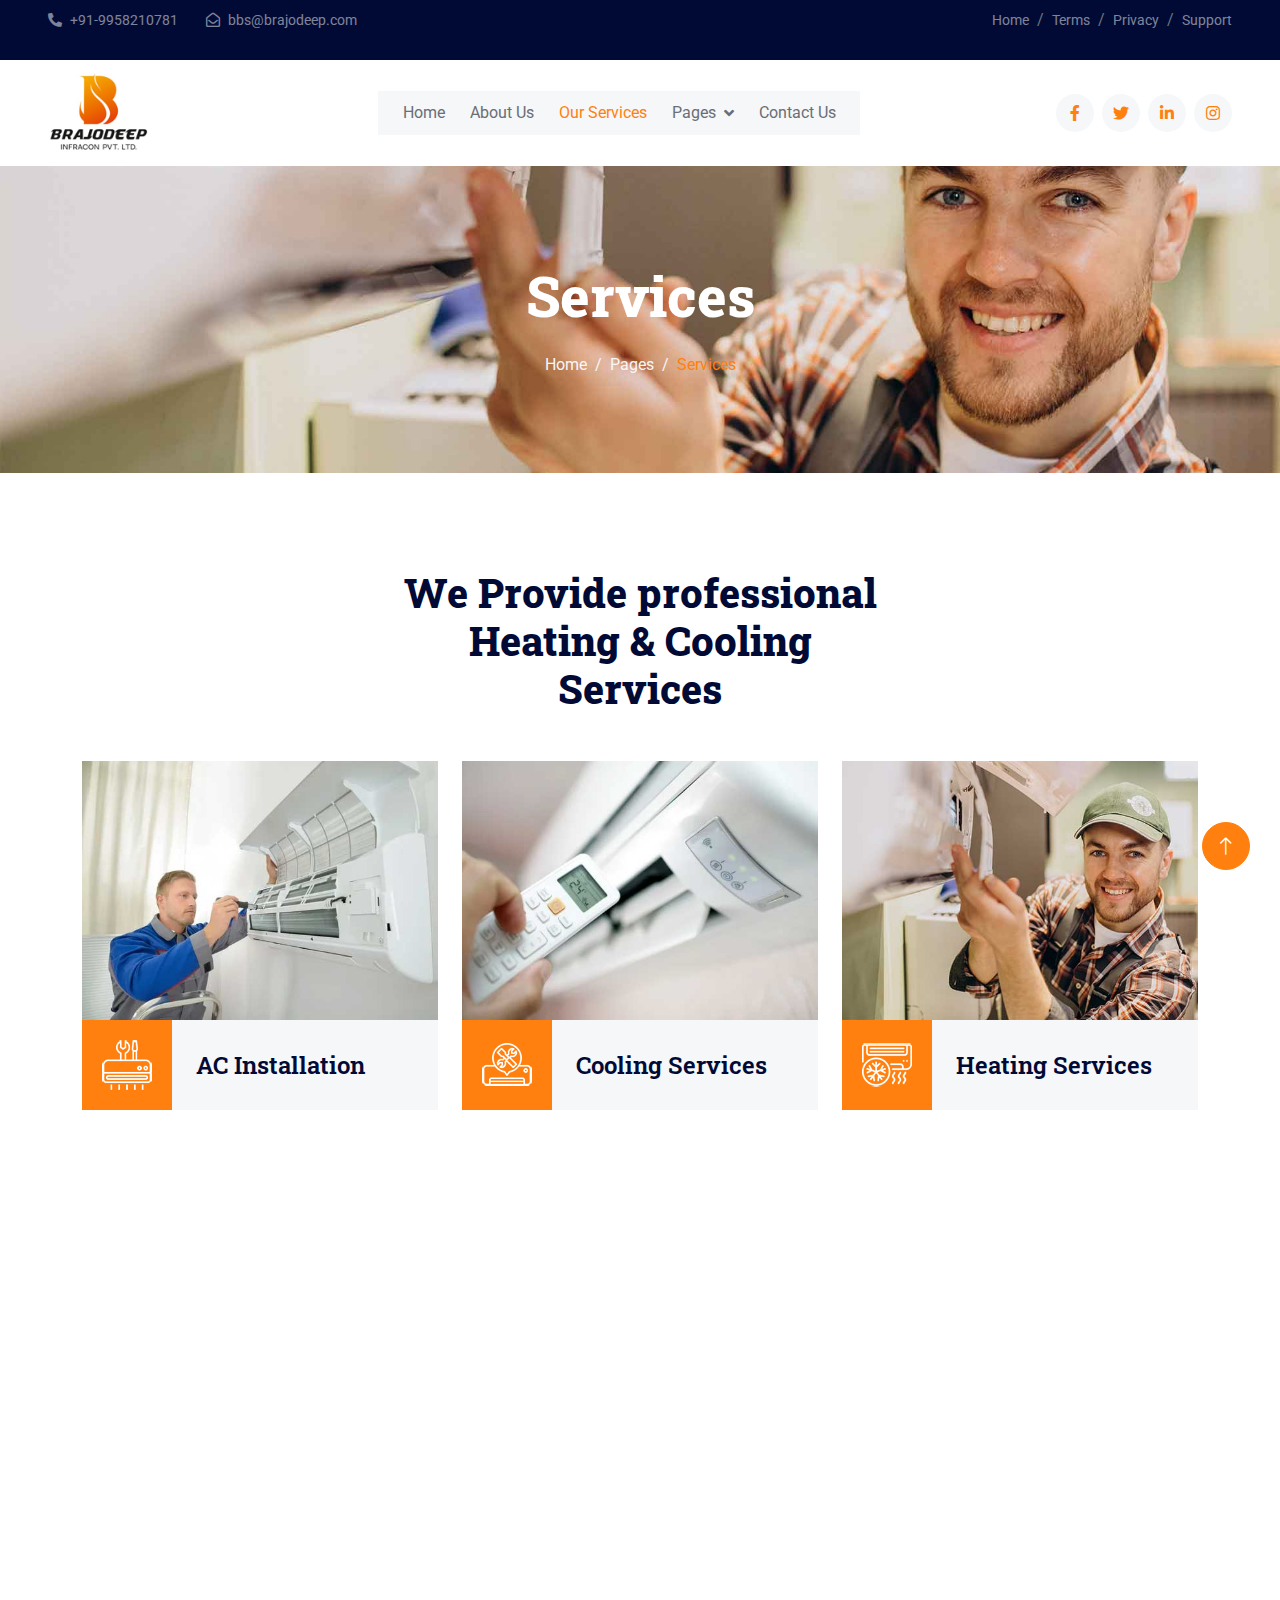
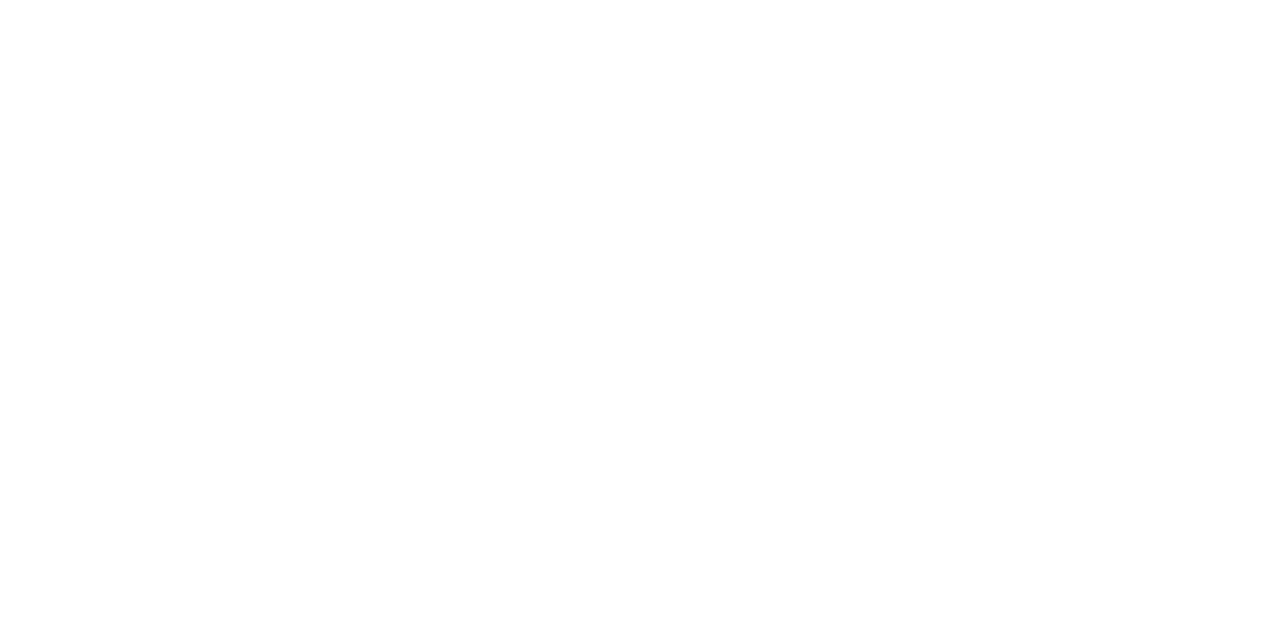
<file: service.html>
<!DOCTYPE html>
<html lang="en">

<head>
    <meta charset="utf-8">
    <title>AirCon - AC Repair Website Template</title>
    <meta content="width=device-width, initial-scale=1.0" name="viewport">
    <meta content="" name="keywords">
    <meta content="" name="description">

    <!-- Favicon -->
    <link href="img/favicon.ico" rel="icon">

    <!-- Google Web Fonts -->
    <link rel="preconnect" href="https://fonts.googleapis.com">
    <link rel="preconnect" href="https://fonts.gstatic.com" crossorigin>
    <link href="https://fonts.googleapis.com/css2?family=Roboto+Slab:wght@400;600;800&family=Roboto:wght@400;500;700&display=swap" rel="stylesheet"> 

    <!-- Icon Font Stylesheet -->
    <link href="https://cdnjs.cloudflare.com/ajax/libs/font-awesome/5.10.0/css/all.min.css" rel="stylesheet">
    <link href="https://cdn.jsdelivr.net/npm/bootstrap-icons@1.4.1/font/bootstrap-icons.css" rel="stylesheet">

    <!-- Libraries Stylesheet -->
    <link href="lib/animate/animate.min.css" rel="stylesheet">
    <link href="lib/owlcarousel/assets/owl.carousel.min.css" rel="stylesheet">

    <!-- Customized Bootstrap Stylesheet -->
    <link href="css/bootstrap.min.css" rel="stylesheet">

    <!-- Template Stylesheet -->
    <link href="css/style.css" rel="stylesheet">
</head>

<body>
    <!-- Spinner Start -->
    <div id="spinner" class="show bg-white position-fixed translate-middle w-100 vh-100 top-50 start-50 d-flex align-items-center justify-content-center">
        <div class="spinner-grow text-primary" role="status"></div>
    </div>
    <!-- Spinner End -->


    <!-- Topbar Start -->
    <div class="container-fluid bg-dark text-white-50 py-2 px-0 d-none d-lg-block">
        <div class="row gx-0 align-items-center">
            <div class="col-lg-7 px-5 text-start">
                <div class="h-100 d-inline-flex align-items-center me-4">
                    <small class="fa fa-phone-alt me-2"></small>
                    <small>+91-9958210781</small>
                </div>
                <div class="h-100 d-inline-flex align-items-center me-4">
                    <small class="far fa-envelope-open me-2"></small>
                    <small>bbs@brajodeep.com</small>
                </div>
            </div>
            <div class="col-lg-5 px-5 text-end">
                <ol class="breadcrumb justify-content-end mb-0">
                    <li class="breadcrumb-item"><a class="text-white-50 small" href="#">Home</a></li>
                    <li class="breadcrumb-item"><a class="text-white-50 small" href="#">Terms</a></li>
                    <li class="breadcrumb-item"><a class="text-white-50 small" href="#">Privacy</a></li>
                    <li class="breadcrumb-item"><a class="text-white-50 small" href="#">Support</a></li>
                </ol>
            </div>
        </div>
    </div>
    <!-- Topbar End -->


    <!-- Navbar Start -->
    <nav class="navbar navbar-expand-lg bg-white navbar-light sticky-top px-4 px-lg-5">
        <!-- <a href="index.html" class="navbar-brand d-flex align-items-center"> -->
            <a href="index.html" class="navbar-brand align-items-center">
                <!-- <h1 class="m-0"><img class="img-fluid me-3" src="img/logo.png" alt=""></h1> -->
                <img class="img-fluid me-3" src="img/logo.png" alt="">
                <!-- <p style="font-size: medium;">Your Electronics, Our Expertise.</p> -->
            </a>
        <button type="button" class="navbar-toggler" data-bs-toggle="collapse" data-bs-target="#navbarCollapse">
            <span class="navbar-toggler-icon"></span>
        </button>
        <div class="collapse navbar-collapse" id="navbarCollapse">
            <div class="navbar-nav mx-auto bg-light pe-4 py-3 py-lg-0">
                <a href="index.html" class="nav-item nav-link">Home</a>
                <a href="about.html" class="nav-item nav-link">About Us</a>
                <a href="service.html" class="nav-item nav-link active">Our Services</a>
                <div class="nav-item dropdown">
                    <a href="#" class="nav-link dropdown-toggle" data-bs-toggle="dropdown">Pages</a>
                    <div class="dropdown-menu bg-light border-0 m-0">
                        <a href="feature.html" class="dropdown-item">Features</a>
                        <a href="quote.html" class="dropdown-item">Free Quote</a>
                        <a href="team.html" class="dropdown-item">Our Team</a>
                        <a href="testimonial.html" class="dropdown-item">Testimonial</a>
                        <a href="404.html" class="dropdown-item">404 Page</a>
                    </div>
                </div>
                <a href="contact.html" class="nav-item nav-link">Contact Us</a>
            </div>
            <div class="h-100 d-lg-inline-flex align-items-center d-none">
                <a class="btn btn-square rounded-circle bg-light text-primary me-2" href=""><i class="fab fa-facebook-f"></i></a>
                <a class="btn btn-square rounded-circle bg-light text-primary me-2" href=""><i class="fab fa-twitter"></i></a>
                <a class="btn btn-square rounded-circle bg-light text-primary me-2" href=""><i class="fab fa-linkedin-in"></i></a>
                <a class="btn btn-square rounded-circle bg-light text-primary me-0" href=""><i class="fab fa-instagram"></i></a>
            </div>
        </div>
    </nav>
    <!-- Navbar End -->


    <!-- Page Header Start -->
    <div class="container-fluid page-header py-5 mb-5 wow fadeIn" data-wow-delay="0.1s">
        <div class="container text-center py-5">
            <h1 class="display-4 text-white animated slideInDown mb-4">Services</h1>
            <nav aria-label="breadcrumb animated slideInDown">
                <ol class="breadcrumb justify-content-center mb-0">
                    <li class="breadcrumb-item"><a href="#">Home</a></li>
                    <li class="breadcrumb-item"><a href="#">Pages</a></li>
                    <li class="breadcrumb-item active" aria-current="page">Services</li>
                </ol>
            </nav>
        </div>
    </div>
    <!-- Page Header End -->


    <!-- Service Start -->
    <div class="container-xxl py-5">
        <div class="container">
            <div class="text-center mx-auto wow fadeInUp" data-wow-delay="0.1s" style="max-width: 500px;">
                <h1 class="display-6 mb-5">We Provide professional Heating & Cooling Services</h1>
            </div>
            <div class="row g-4 justify-content-center">
                <div class="col-lg-4 col-md-6 wow fadeInUp" data-wow-delay="0.1s">
                    <div class="service-item">
                        <img class="img-fluid" src="img/service-1.jpg" alt="">
                        <div class="d-flex align-items-center bg-light">
                            <div class="service-icon flex-shrink-0 bg-primary">
                                <img class="img-fluid" src="img/icon/icon-01-light.png" alt="">
                            </div>
                            <a class="h4 mx-4 mb-0" href="">AC Installation</a>
                        </div>
                    </div>
                </div>
                <div class="col-lg-4 col-md-6 wow fadeInUp" data-wow-delay="0.3s">
                    <div class="service-item">
                        <img class="img-fluid" src="img/service-2.jpg" alt="">
                        <div class="d-flex align-items-center bg-light">
                            <div class="service-icon flex-shrink-0 bg-primary">
                                <img class="img-fluid" src="img/icon/icon-02-light.png" alt="">
                            </div>
                            <a class="h4 mx-4 mb-0" href="">Cooling Services</a>
                        </div>
                    </div>
                </div>
                <div class="col-lg-4 col-md-6 wow fadeInUp" data-wow-delay="0.5s">
                    <div class="service-item">
                        <img class="img-fluid" src="img/service-3.jpg" alt="">
                        <div class="d-flex align-items-center bg-light">
                            <div class="service-icon flex-shrink-0 bg-primary">
                                <img class="img-fluid" src="img/icon/icon-03-light.png" alt="">
                            </div>
                            <a class="h4 mx-4 mb-0" href="">Heating Services</a>
                        </div>
                    </div>
                </div>
                <div class="col-lg-4 col-md-6 wow fadeInUp" data-wow-delay="0.1s">
                    <div class="service-item">
                        <img class="img-fluid" src="img/service-4.jpg" alt="">
                        <div class="d-flex align-items-center bg-light">
                            <div class="service-icon flex-shrink-0 bg-primary">
                                <img class="img-fluid" src="img/icon/icon-04-light.png" alt="">
                            </div>
                            <a class="h4 mx-4 mb-0" href="">Maintenance & Repair</a>
                        </div>
                    </div>
                </div>
                <div class="col-lg-4 col-md-6 wow fadeInUp" data-wow-delay="0.3s">
                    <div class="service-item">
                        <img class="img-fluid" src="img/service-5.jpg" alt="">
                        <div class="d-flex align-items-center bg-light">
                            <div class="service-icon flex-shrink-0 bg-primary">
                                <img class="img-fluid" src="img/icon/icon-05-light.png" alt="">
                            </div>
                            <a class="h4 mx-4 mb-0" href="">Indoor Air Quality</a>
                        </div>
                    </div>
                </div>
                <div class="col-lg-4 col-md-6 wow fadeInUp" data-wow-delay="0.5s">
                    <div class="service-item">
                        <img class="img-fluid" src="img/service-6.jpg" alt="">
                        <div class="d-flex align-items-center bg-light">
                            <div class="service-icon flex-shrink-0 bg-primary">
                                <img class="img-fluid" src="img/icon/icon-06-light.png" alt="">
                            </div>
                            <a class="h4 mx-4 mb-0" href="">Annual Inspections</a>
                        </div>
                    </div>
                </div>
            </div>
        </div>
    </div>
    <!-- Service End -->
        

    <!-- Footer Start -->
    <div class="container-fluid bg-dark footer mt-5 pt-5 wow fadeIn" data-wow-delay="0.1s">
        <div class="container py-5">
            <div class="row g-5">
                <div class="col-md-6">
                    <h1 class="text-white mb-4"><img class="img-fluid me-3" src="img/icon/icon-02-light.png" alt="">AirCon</h1>
                    <span>Diam dolor diam ipsum sit. Aliqu diam amet diam et eos. Clita erat ipsum et lorem et sit, sed stet lorem sit clita. Diam dolor diam ipsum sit. Aliqu diam amet diam et eos. Clita erat ipsum et lorem et sit.</span>
                </div>
                <div class="col-md-6">
                    <h5 class="text-light mb-4">Newsletter</h5>
                    <p>Clita erat ipsum et lorem et sit, sed stet lorem sit clita.</p>
                    <div class="position-relative">
                        <input class="form-control bg-transparent w-100 py-3 ps-4 pe-5" type="text" placeholder="Your email">
                        <button type="button" class="btn btn-primary py-2 px-3 position-absolute top-0 end-0 mt-2 me-2">SignUp</button>
                    </div>
                </div>
                <div class="col-lg-3 col-md-6">
                    <h5 class="text-light mb-4">Get In Touch</h5>
                    <p><i class="fa fa-map-marker-alt me-3"></i>123 Street, New York, USA</p>
                    <p><i class="fa fa-phone-alt me-3"></i>+012 345 67890</p>
                    <p><i class="fa fa-envelope me-3"></i>info@example.com</p>
                </div>
                <div class="col-lg-3 col-md-6">
                    <h5 class="text-light mb-4">Our Services</h5>
                    <a class="btn btn-link" href="">AC Installation</a>
                    <a class="btn btn-link" href="">Cooling Services</a>
                    <a class="btn btn-link" href="">Heating Services</a>
                    <a class="btn btn-link" href="">Annual Inspections</a>
                </div>
                <div class="col-lg-3 col-md-6">
                    <h5 class="text-light mb-4">Quick Links</h5>
                    <a class="btn btn-link" href="">About Us</a>
                    <a class="btn btn-link" href="">Contact Us</a>
                    <a class="btn btn-link" href="">Our Services</a>
                    <a class="btn btn-link" href="">Terms & Condition</a>
                </div>
                <div class="col-lg-3 col-md-6">
                    <h5 class="text-light mb-4">Follow Us</h5>
                    <div class="d-flex">
                        <a class="btn btn-square rounded-circle me-1" href=""><i class="fab fa-twitter"></i></a>
                        <a class="btn btn-square rounded-circle me-1" href=""><i class="fab fa-facebook-f"></i></a>
                        <a class="btn btn-square rounded-circle me-1" href=""><i class="fab fa-youtube"></i></a>
                        <a class="btn btn-square rounded-circle me-1" href=""><i class="fab fa-linkedin-in"></i></a>
                    </div>
                </div>
            </div>
        </div>
        <div class="container-fluid copyright">
            <div class="container">
                <div class="row">
                    <div class="col-md-6 text-center text-md-start mb-3 mb-md-0">
                        &copy; <a href="#">Your Site Name</a>, All Right Reserved.
                    </div>
                    <div class="col-md-6 text-center text-md-end">
                        <!--/*** This template is free as long as you keep the footer author’s credit link/attribution link/backlink. If you'd like to use the template without the footer author’s credit link/attribution link/backlink, you can purchase the Credit Removal License from "https://htmlcodex.com/credit-removal". Thank you for your support. ***/-->
                        Designed By <a href="https://htmlcodex.com">HTML Codex</a>  Distributed by <a href="https://themewagon.com">ThemeWagon</a>
                    </div>
                </div>
            </div>
        </div>
    </div>
    <!-- Footer End -->


    <!-- Back to Top -->
    <a href="#" class="btn btn-lg btn-primary btn-lg-square rounded-circle back-to-top"><i class="bi bi-arrow-up"></i></a>


    <!-- JavaScript Libraries -->
    <script src="https://code.jquery.com/jquery-3.4.1.min.js"></script>
    <script src="https://cdn.jsdelivr.net/npm/bootstrap@5.0.0/dist/js/bootstrap.bundle.min.js"></script>
    <script src="lib/wow/wow.min.js"></script>
    <script src="lib/easing/easing.min.js"></script>
    <script src="lib/waypoints/waypoints.min.js"></script>
    <script src="lib/owlcarousel/owl.carousel.min.js"></script>
    <script src="lib/counterup/counterup.min.js"></script>
    <script src="lib/parallax/parallax.min.js"></script>

    <!-- Template Javascript -->
    <script src="js/main.js"></script>
</body>

</html>
</file>
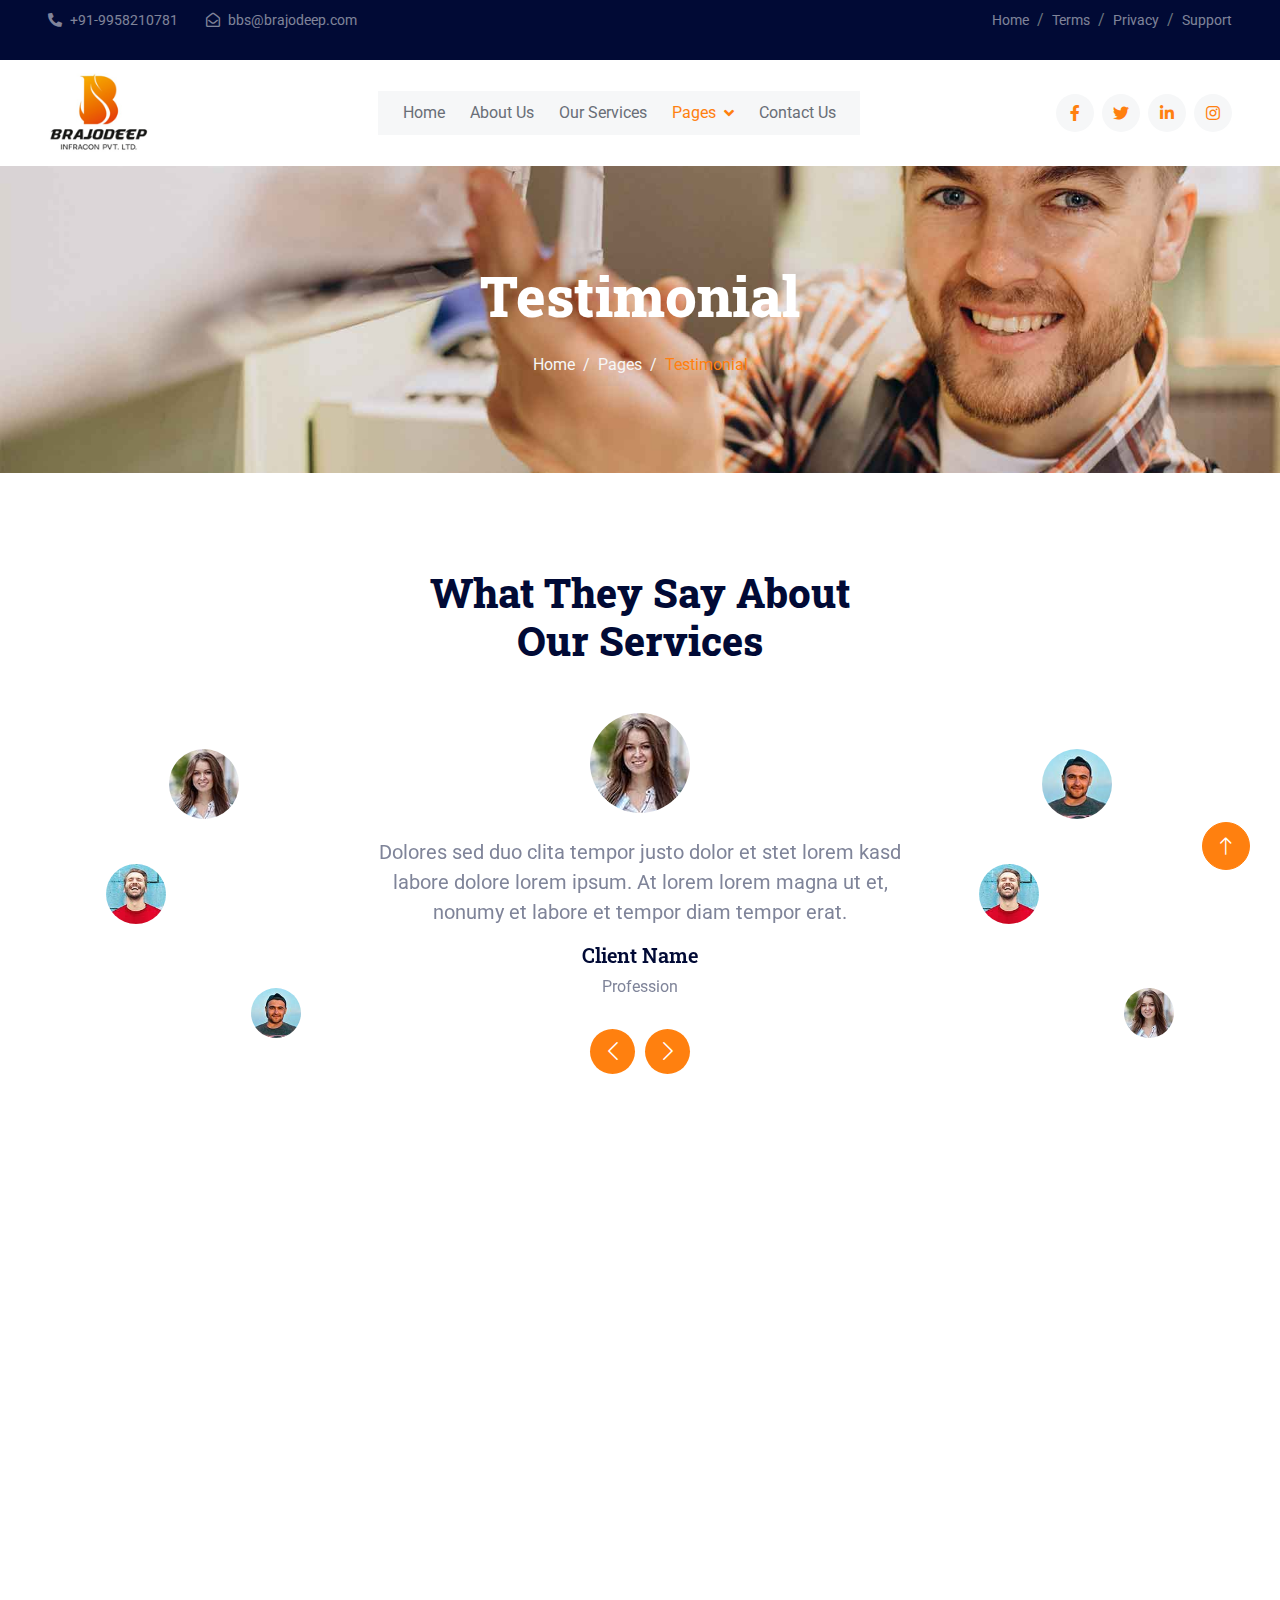
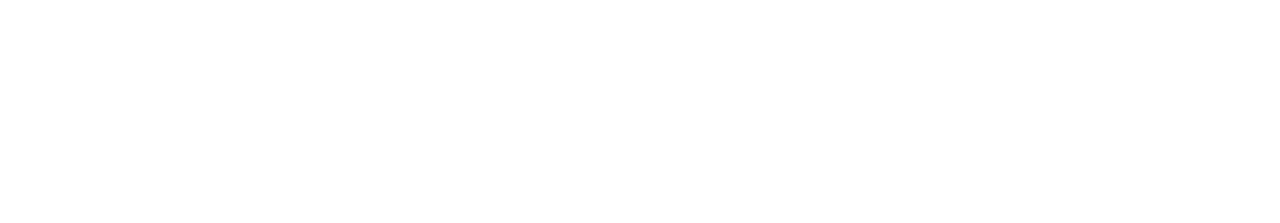
<file: testimonial.html>
<!DOCTYPE html>
<html lang="en">

<head>
    <meta charset="utf-8">
    <title>AirCon - AC Repair Website Template</title>
    <meta content="width=device-width, initial-scale=1.0" name="viewport">
    <meta content="" name="keywords">
    <meta content="" name="description">

    <!-- Favicon -->
    <link href="img/favicon.ico" rel="icon">

    <!-- Google Web Fonts -->
    <link rel="preconnect" href="https://fonts.googleapis.com">
    <link rel="preconnect" href="https://fonts.gstatic.com" crossorigin>
    <link href="https://fonts.googleapis.com/css2?family=Roboto+Slab:wght@400;600;800&family=Roboto:wght@400;500;700&display=swap" rel="stylesheet"> 

    <!-- Icon Font Stylesheet -->
    <link href="https://cdnjs.cloudflare.com/ajax/libs/font-awesome/5.10.0/css/all.min.css" rel="stylesheet">
    <link href="https://cdn.jsdelivr.net/npm/bootstrap-icons@1.4.1/font/bootstrap-icons.css" rel="stylesheet">

    <!-- Libraries Stylesheet -->
    <link href="lib/animate/animate.min.css" rel="stylesheet">
    <link href="lib/owlcarousel/assets/owl.carousel.min.css" rel="stylesheet">

    <!-- Customized Bootstrap Stylesheet -->
    <link href="css/bootstrap.min.css" rel="stylesheet">

    <!-- Template Stylesheet -->
    <link href="css/style.css" rel="stylesheet">
</head>

<body>
    <!-- Spinner Start -->
    <div id="spinner" class="show bg-white position-fixed translate-middle w-100 vh-100 top-50 start-50 d-flex align-items-center justify-content-center">
        <div class="spinner-grow text-primary" role="status"></div>
    </div>
    <!-- Spinner End -->


    <!-- Topbar Start -->
    <div class="container-fluid bg-dark text-white-50 py-2 px-0 d-none d-lg-block">
        <div class="row gx-0 align-items-center">
            <div class="col-lg-7 px-5 text-start">
                <div class="h-100 d-inline-flex align-items-center me-4">
                    <small class="fa fa-phone-alt me-2"></small>
                    <small>+91-9958210781</small>
                </div>
                <div class="h-100 d-inline-flex align-items-center me-4">
                    <small class="far fa-envelope-open me-2"></small>
                    <small>bbs@brajodeep.com</small>
                </div>
            </div>
            <div class="col-lg-5 px-5 text-end">
                <ol class="breadcrumb justify-content-end mb-0">
                    <li class="breadcrumb-item"><a class="text-white-50 small" href="#">Home</a></li>
                    <li class="breadcrumb-item"><a class="text-white-50 small" href="#">Terms</a></li>
                    <li class="breadcrumb-item"><a class="text-white-50 small" href="#">Privacy</a></li>
                    <li class="breadcrumb-item"><a class="text-white-50 small" href="#">Support</a></li>
                </ol>
            </div>
        </div>
    </div>
    <!-- Topbar End -->


    <!-- Navbar Start -->
    <nav class="navbar navbar-expand-lg bg-white navbar-light sticky-top px-4 px-lg-5">
        <!-- <a href="index.html" class="navbar-brand d-flex align-items-center"> -->
            <a href="index.html" class="navbar-brand align-items-center">
                <!-- <h1 class="m-0"><img class="img-fluid me-3" src="img/logo.png" alt=""></h1> -->
                <img class="img-fluid me-3" src="img/logo.png" alt="">
                <!-- <p style="font-size: medium;">Your Electronics, Our Expertise.</p> -->
            </a>
        <button type="button" class="navbar-toggler" data-bs-toggle="collapse" data-bs-target="#navbarCollapse">
            <span class="navbar-toggler-icon"></span>
        </button>
        <div class="collapse navbar-collapse" id="navbarCollapse">
            <div class="navbar-nav mx-auto bg-light pe-4 py-3 py-lg-0">
                <a href="index.html" class="nav-item nav-link">Home</a>
                <a href="about.html" class="nav-item nav-link">About Us</a>
                <a href="service.html" class="nav-item nav-link">Our Services</a>
                <div class="nav-item dropdown">
                    <a href="#" class="nav-link dropdown-toggle active" data-bs-toggle="dropdown">Pages</a>
                    <div class="dropdown-menu bg-light border-0 m-0">
                        <a href="feature.html" class="dropdown-item">Features</a>
                        <a href="quote.html" class="dropdown-item">Free Quote</a>
                        <a href="team.html" class="dropdown-item">Our Team</a>
                        <a href="testimonial.html" class="dropdown-item active">Testimonial</a>
                        <a href="404.html" class="dropdown-item">404 Page</a>
                    </div>
                </div>
                <a href="contact.html" class="nav-item nav-link">Contact Us</a>
            </div>
            <div class="h-100 d-lg-inline-flex align-items-center d-none">
                <a class="btn btn-square rounded-circle bg-light text-primary me-2" href=""><i class="fab fa-facebook-f"></i></a>
                <a class="btn btn-square rounded-circle bg-light text-primary me-2" href=""><i class="fab fa-twitter"></i></a>
                <a class="btn btn-square rounded-circle bg-light text-primary me-2" href=""><i class="fab fa-linkedin-in"></i></a>
                <a class="btn btn-square rounded-circle bg-light text-primary me-0" href=""><i class="fab fa-instagram"></i></a>
            </div>
        </div>
    </nav>
    <!-- Navbar End -->


    <!-- Page Header Start -->
    <div class="container-fluid page-header py-5 mb-5 wow fadeIn" data-wow-delay="0.1s">
        <div class="container text-center py-5">
            <h1 class="display-4 text-white animated slideInDown mb-4">Testimonial</h1>
            <nav aria-label="breadcrumb animated slideInDown">
                <ol class="breadcrumb justify-content-center mb-0">
                    <li class="breadcrumb-item"><a href="#">Home</a></li>
                    <li class="breadcrumb-item"><a href="#">Pages</a></li>
                    <li class="breadcrumb-item active" aria-current="page">Testimonial</li>
                </ol>
            </nav>
        </div>
    </div>
    <!-- Page Header End -->


    <!-- Testimonial Start -->
    <div class="container-xxl py-5">
        <div class="container">
            <div class="text-center mx-auto wow fadeInUp" data-wow-delay="0.1s" style="max-width: 500px;">
                <h1 class="display-6 mb-5">What They Say About Our Services</h1>
            </div>
            <div class="row g-5">
                <div class="col-lg-3 d-none d-lg-block">
                    <div class="testimonial-left h-100">
                        <img class="img-fluid animated pulse infinite" src="img/testimonial-1.jpg" alt="">
                        <img class="img-fluid animated pulse infinite" src="img/testimonial-2.jpg" alt="">
                        <img class="img-fluid animated pulse infinite" src="img/testimonial-3.jpg" alt="">
                    </div>
                </div>
                <div class="col-lg-6 wow fadeIn" data-wow-delay="0.5s">
                    <div class="owl-carousel testimonial-carousel">
                        <div class="testimonial-item text-center">
                            <img class="img-fluid mx-auto mb-4" src="img/testimonial-1.jpg" alt="">
                            <p class="fs-5">Dolores sed duo clita tempor justo dolor et stet lorem kasd labore dolore lorem ipsum. At lorem lorem magna ut et, nonumy et labore et tempor diam tempor erat.</p>
                            <h5>Client Name</h5>
                            <span>Profession</span>
                        </div>
                        <div class="testimonial-item text-center">
                            <img class="img-fluid mx-auto mb-4" src="img/testimonial-2.jpg" alt="">
                            <p class="fs-5">Dolores sed duo clita tempor justo dolor et stet lorem kasd labore dolore lorem ipsum. At lorem lorem magna ut et, nonumy et labore et tempor diam tempor erat.</p>
                            <h5>Client Name</h5>
                            <span>Profession</span>
                        </div>
                        <div class="testimonial-item text-center">
                            <img class="img-fluid mx-auto mb-4" src="img/testimonial-3.jpg" alt="">
                            <p class="fs-5">Dolores sed duo clita tempor justo dolor et stet lorem kasd labore dolore lorem ipsum. At lorem lorem magna ut et, nonumy et labore et tempor diam tempor erat.</p>
                            <h5>Client Name</h5>
                            <span>Profession</span>
                        </div>
                    </div>
                </div>
                <div class="col-lg-3 d-none d-lg-block">
                    <div class="testimonial-right h-100">
                        <img class="img-fluid animated pulse infinite" src="img/testimonial-1.jpg" alt="">
                        <img class="img-fluid animated pulse infinite" src="img/testimonial-2.jpg" alt="">
                        <img class="img-fluid animated pulse infinite" src="img/testimonial-3.jpg" alt="">
                    </div>
                </div>
            </div>
        </div>
    </div>
    <!-- Testimonial End -->
        

    <!-- Footer Start -->
    <div class="container-fluid bg-dark footer mt-5 pt-5 wow fadeIn" data-wow-delay="0.1s">
        <div class="container py-5">
            <div class="row g-5">
                <div class="col-md-6">
                    <h1 class="text-white mb-4"><img class="img-fluid me-3" src="img/icon/icon-02-light.png" alt="">AirCon</h1>
                    <span>Diam dolor diam ipsum sit. Aliqu diam amet diam et eos. Clita erat ipsum et lorem et sit, sed stet lorem sit clita. Diam dolor diam ipsum sit. Aliqu diam amet diam et eos. Clita erat ipsum et lorem et sit.</span>
                </div>
                <div class="col-md-6">
                    <h5 class="text-light mb-4">Newsletter</h5>
                    <p>Clita erat ipsum et lorem et sit, sed stet lorem sit clita.</p>
                    <div class="position-relative">
                        <input class="form-control bg-transparent w-100 py-3 ps-4 pe-5" type="text" placeholder="Your email">
                        <button type="button" class="btn btn-primary py-2 px-3 position-absolute top-0 end-0 mt-2 me-2">SignUp</button>
                    </div>
                </div>
                <div class="col-lg-3 col-md-6">
                    <h5 class="text-light mb-4">Get In Touch</h5>
                    <p><i class="fa fa-map-marker-alt me-3"></i>123 Street, New York, USA</p>
                    <p><i class="fa fa-phone-alt me-3"></i>+012 345 67890</p>
                    <p><i class="fa fa-envelope me-3"></i>info@example.com</p>
                </div>
                <div class="col-lg-3 col-md-6">
                    <h5 class="text-light mb-4">Our Services</h5>
                    <a class="btn btn-link" href="">AC Installation</a>
                    <a class="btn btn-link" href="">Cooling Services</a>
                    <a class="btn btn-link" href="">Heating Services</a>
                    <a class="btn btn-link" href="">Annual Inspections</a>
                </div>
                <div class="col-lg-3 col-md-6">
                    <h5 class="text-light mb-4">Quick Links</h5>
                    <a class="btn btn-link" href="">About Us</a>
                    <a class="btn btn-link" href="">Contact Us</a>
                    <a class="btn btn-link" href="">Our Services</a>
                    <a class="btn btn-link" href="">Terms & Condition</a>
                </div>
                <div class="col-lg-3 col-md-6">
                    <h5 class="text-light mb-4">Follow Us</h5>
                    <div class="d-flex">
                        <a class="btn btn-square rounded-circle me-1" href=""><i class="fab fa-twitter"></i></a>
                        <a class="btn btn-square rounded-circle me-1" href=""><i class="fab fa-facebook-f"></i></a>
                        <a class="btn btn-square rounded-circle me-1" href=""><i class="fab fa-youtube"></i></a>
                        <a class="btn btn-square rounded-circle me-1" href=""><i class="fab fa-linkedin-in"></i></a>
                    </div>
                </div>
            </div>
        </div>
        <div class="container-fluid copyright">
            <div class="container">
                <div class="row">
                    <div class="col-md-6 text-center text-md-start mb-3 mb-md-0">
                        &copy; <a href="#">Your Site Name</a>, All Right Reserved.
                    </div>
                    <div class="col-md-6 text-center text-md-end">
                        <!--/*** This template is free as long as you keep the footer author’s credit link/attribution link/backlink. If you'd like to use the template without the footer author’s credit link/attribution link/backlink, you can purchase the Credit Removal License from "https://htmlcodex.com/credit-removal". Thank you for your support. ***/-->
                        Designed By <a href="https://htmlcodex.com">HTML Codex</a>  Distributed by <a href="https://themewagon.com">ThemeWagon</a>
                    </div>
                </div>
            </div>
        </div>
    </div>
    <!-- Footer End -->


    <!-- Back to Top -->
    <a href="#" class="btn btn-lg btn-primary btn-lg-square rounded-circle back-to-top"><i class="bi bi-arrow-up"></i></a>


    <!-- JavaScript Libraries -->
    <script src="https://code.jquery.com/jquery-3.4.1.min.js"></script>
    <script src="https://cdn.jsdelivr.net/npm/bootstrap@5.0.0/dist/js/bootstrap.bundle.min.js"></script>
    <script src="lib/wow/wow.min.js"></script>
    <script src="lib/easing/easing.min.js"></script>
    <script src="lib/waypoints/waypoints.min.js"></script>
    <script src="lib/owlcarousel/owl.carousel.min.js"></script>
    <script src="lib/counterup/counterup.min.js"></script>
    <script src="lib/parallax/parallax.min.js"></script>

    <!-- Template Javascript -->
    <script src="js/main.js"></script>
</body>

</html>
</file>
<file: css/style.css>
/********** Template CSS **********/
:root {
    --primary: #FF800F;
    --secondary: #001064;
    --light: #F6F7F8;
    --dark: #010A35;
}

.back-to-top {
    position: fixed;
    display: none;
    right: 30px;
    bottom: 30px;
    z-index: 99;
}


/*** Spinner ***/
#spinner {
    opacity: 0;
    visibility: hidden;
    transition: opacity .5s ease-out, visibility 0s linear .5s;
    z-index: 99999;
}

#spinner.show {
    transition: opacity .5s ease-out, visibility 0s linear 0s;
    visibility: visible;
    opacity: 1;
}


/*** Button ***/
.btn {
    transition: .5s;
}

.btn.btn-primary,
.btn.btn-outline-primary:hover,
.btn.btn-secondary,
.btn.btn-outline-secondary:hover {
    color: #FFFFFF;
}

.btn.btn-primary:hover {
    background: var(--secondary);
    border-color: var(--secondary);
}

.btn.btn-secondary:hover {
    background: var(--primary);
    border-color: var(--primary);
}

.btn-square {
    width: 38px;
    height: 38px;
}

.btn-sm-square {
    width: 32px;
    height: 32px;
}

.btn-lg-square {
    width: 48px;
    height: 48px;
}

.btn-square,
.btn-sm-square,
.btn-lg-square {
    padding: 0;
    display: flex;
    align-items: center;
    justify-content: center;
    font-weight: normal;
}


/*** Navbar ***/
.navbar.sticky-top {
    top: -100px;
    transition: .5s;
}

.navbar .navbar-brand img {
    max-height: 80px;
}

.navbar .navbar-brand p {
    max-height: 100px;
}

.navbar .navbar-nav .nav-link {
    margin-left: 25px;
    padding: 10px 0;
    color: #696E77;
    font-weight: 400;
    outline: none;
}

.navbar .navbar-nav .nav-link:hover,
.navbar .navbar-nav .nav-link.active {
    color: var(--primary);
}

/* dropdown */
.navbar .nav-item.dropdown:hover .dropdown-menu {
    display: block;
}

.navbar .nav-item.dropdown {
    position: relative;
}

.navbar .nav-item.dropdown .dropdown-menu {
    display: none;
    position: absolute;
    top: 100%;
    left: 0;
    z-index: 1000;
    min-width:fit-content; /* Increase the width based on your preference */
    box-shadow: 0 2px 5px rgba(0, 0, 0, 0.1);
}

.navbar .nav-item.dropdown .dropdown-item {
    color: #333;
    padding: 10px 20px;
    font-weight: 400;
    text-decoration: none;
    display: block;
}

.navbar .nav-item.dropdown .dropdown-item:hover {
    background-color: #f8f9fa;
}

.navbar .dropdown-toggle::after {
    border: none;
    content: "\f107";
    font-family: "Font Awesome 5 Free";
    font-weight: 900;
    vertical-align:middle;
    margin-left: 8px;
    word-wrap: normal;
}

@media (max-width: 991.98px) {
    .navbar .navbar-brand img {
        max-height: 45px;
    }

    .navbar .navbar-nav {
        margin-top: 20px;
        margin-bottom: 15px;
    }

    .navbar .nav-item .dropdown-menu {
        padding-left: 30px;
    }
}

@media (min-width: 992px) {
    .navbar .nav-item .dropdown-menu {
        display: block;
        border: none;
        margin-top: 0;
        top: 150%;
        right: 0;
        opacity: 0;
        visibility: hidden;
        transition: .5s;
    }

    .navbar .nav-item:hover .dropdown-menu {
        top: 100%;
        visibility: visible;
        transition: .5s;
        opacity: 1;
    }
}


/*** Header ***/
.carousel-caption {
    top: 0;
    left: 0;
    right: 0;
    bottom: 0;
    display: flex;
    align-items: center;
    justify-content: center;
    text-align: center;
    background: rgba(1, 10, 53, .8);
    z-index: 1;
}

.carousel-control-prev,
.carousel-control-next {
    width: 15%;
}

.carousel-control-prev-icon,
.carousel-control-next-icon {
    width: 3rem;
    height: 3rem;
    background-color: var(--dark);
    border: 12px solid var(--dark);
    border-radius: 3rem;
}

@media (max-width: 768px) {
    #header-carousel .carousel-item {
        position: relative;
        min-height: 450px;
    }
    
    #header-carousel .carousel-item img {
        position: absolute;
        width: 100%;
        height: 100%;
        object-fit: cover;
    }
}

.page-header {
    /* background: linear-gradient(rgba(1, 10, 53, .8), rgba(1, 10, 53, .8)), url(../img/carousel-1.jpg) center center no-repeat; */
    background: url(../img/carousel-1.jpg) center center no-repeat;
    background-size: cover;
}

.page-header .breadcrumb-item a,
.page-header .breadcrumb-item+.breadcrumb-item::before {
    color: var(--light);
}

.page-header .breadcrumb-item a:hover,
.page-header .breadcrumb-item.active {
    color: var(--primary);
}


.page-header1 {
    background: url(../img/aboutus.jpg) center center no-repeat;
    background-size: cover;
}

.page-header1 .breadcrumb-item a,
.page-header1 .breadcrumb-item+.breadcrumb-item::before {
    color: var(--light);
}

.page-header1 .breadcrumb-item a:hover,
.page-header1 .breadcrumb-item.active {
    color: var(--primary);
}


/*** other ***/
/* Team section styles */
/* Add general styles for the container and rows */
.cource {
    margin: 20px;
  }
  
  .row {
    margin-bottom: 20px;
  }
  
  /* Style for each course section */
  .member-info {
    font-size: medium;
    padding: 20px;
    background-color: #f8f9fa;  /*Light gray background */
    border-radius: 8px;
    box-shadow: 10px 10px 10px rgba(0, 0, 0, 0.1);
  }
  .member-info:hover {
    transform: translateY(-10px);
  }
  .member-info h4 { 
    color: #001064; /* Blue color for headings */
  }
  
  .member-info p {
    font-size: 14px;
    color: red;
  }
  
  /* Style for images */
  .pic img {
    width: 100%;
    border-radius: 8px;
    box-shadow: 0 0 10px rgba(0, 0, 0, 0.1);
    transition: ease-in-out 0.3s;
  }
  
  /* Responsive styling */
  @media (max-width: 767px) {
    .col-lg-6 {
      width: 100%;
    }
  }
/*** other ***/

/*** Facts ***/
.facts {
    background: rgba(1, 10, 53, .8);
}


/*** Quote ***/
@media (min-width: 992px) {
    .container.quote {
        max-width: 100% !important;
    }

    .container.quote .quote-text {
        padding-left: calc(((100% - 960px) / 2) + .75rem);
    }

    .container.quote .quote-form {
        padding-right: calc(((100% - 960px) / 2) + .75rem);
    }
}

@media (min-width: 1200px) {
    .container.quote .quote-text  {
        padding-left: calc(((100% - 1140px) / 2) + .75rem);
    }

    .container.quote .quote-form  {
        padding-right: calc(((100% - 1140px) / 2) + .75rem);
    }
}

@media (min-width: 1400px) {
    .container.quote .quote-text  {
        padding-left: calc(((100% - 1320px) / 2) + .75rem);
    }

    .container.quote .quote-form  {
        padding-right: calc(((100% - 1320px) / 2) + .75rem);
    }
}

.container.quote .quote-text {
    background: rgba(1, 10, 53, .8);
}

.container.quote .quote-form {
    background: rgba(255, 255, 255, .8);
}

.container.quote .quote-text .h-100,
.container.quote .quote-form .h-100 {
    padding: 6rem 0;
    display: flex;
    flex-direction: column;
    justify-content: center;
}


/*** Service ***/
.service-item .service-icon {
    width: 90px;
    height: 90px;
    display: flex;
    align-items: center;
    justify-content: center;
}

.service-item .service-icon img {
    max-width: 60px;
    max-height: 60px;
}


/*** Team ***/
.team-item .team-img::before,
.team-item .team-img::after {
    position: absolute;
    content: "";
    width: 0;
    height: 100%;
    top: 0;
    left: 0;
    background: rgba(1, 10, 53, .8);
    transition: .5s;
}

.team-item .team-img::after {
    left: auto;
    right: 0;
}

.team-item:hover .team-img::before,
.team-item:hover .team-img::after {
    width: 50%;
}

.team-item .team-img .team-social {
    position: absolute;
    width: 100%;
    height: 100%;
    top: 0;
    left: 0;
    display: flex;
    align-items: center;
    justify-content: center;
    transition: .5s;
    z-index: 3;
    opacity: 0;
}

.team-item:hover .team-img .team-social {
    transition-delay: .3s;
    opacity: 1;
}


/*** Testimonial ***/
.animated.pulse {
    animation-duration: 1.5s;
}

.testimonial-left,
.testimonial-right {
    position: relative;
}

.testimonial-left img,
.testimonial-right img {
    position: absolute;
    border-radius: 70px;
}

.testimonial-left img:nth-child(1),
.testimonial-right img:nth-child(3) {
    width: 70px;
    height: 70px;
    top: 10%;
    left: 50%;
    transform: translateX(-50%);
}

.testimonial-left img:nth-child(2),
.testimonial-right img:nth-child(2) {
    width: 60px;
    height: 60px;
    top: 50%;
    left: 10%;
    transform: translateY(-50%);
}

.testimonial-left img:nth-child(3),
.testimonial-right img:nth-child(1) {
    width: 50px;
    height: 50px;
    bottom: 10%;
    right: 10%;
}

.testimonial-carousel .owl-item img {
    width: 100px;
    height: 100px;
    border-radius: 100px;
}

.testimonial-carousel .owl-nav {
    margin-top: 30px;
    display: flex;
    justify-content: center;
}

.testimonial-carousel .owl-nav .owl-prev,
.testimonial-carousel .owl-nav .owl-next {
    margin: 0 5px;
    width: 45px;
    height: 45px;
    display: flex;
    align-items: center;
    justify-content: center;
    color: #FFFFFF;
    background: var(--primary);
    border-radius: 45px;
    font-size: 22px;
    transition: .5s;
}

.testimonial-carousel .owl-nav .owl-prev:hover,
.testimonial-carousel .owl-nav .owl-next:hover {
    background: var(--secondary);
}


/*** Footer ***/
.footer {
    color: #7F8499;
}

.footer .btn.btn-link {
    display: block;
    margin-bottom: 5px;
    padding: 0;
    text-align: left;
    color: #7F8499;
    font-weight: normal;
    text-transform: capitalize;
    transition: .3s;
}

.footer .btn.btn-link::before {
    position: relative;
    content: "\f105";
    font-family: "Font Awesome 5 Free";
    font-weight: 900;
    color: #7F8499;
    margin-right: 10px;
}

.footer .btn.btn-link:hover {
    color: var(--primary);
    letter-spacing: 1px;
    box-shadow: none;
}

.footer .btn.btn-square {
    color: #7F8499;
    border: 1px solid #7F8499;
}

.footer .btn.btn-square:hover {
    color: var(--light);
    border-color: var(--primary);
}

.footer .copyright {
    padding: 25px 0;
    border-top: 1px solid rgba(256, 256, 256, .1);
}

.footer .copyright a {
    color: var(--primary);
}

.footer .copyright a:hover {
    color: #FFFFFF;
}
</file>
